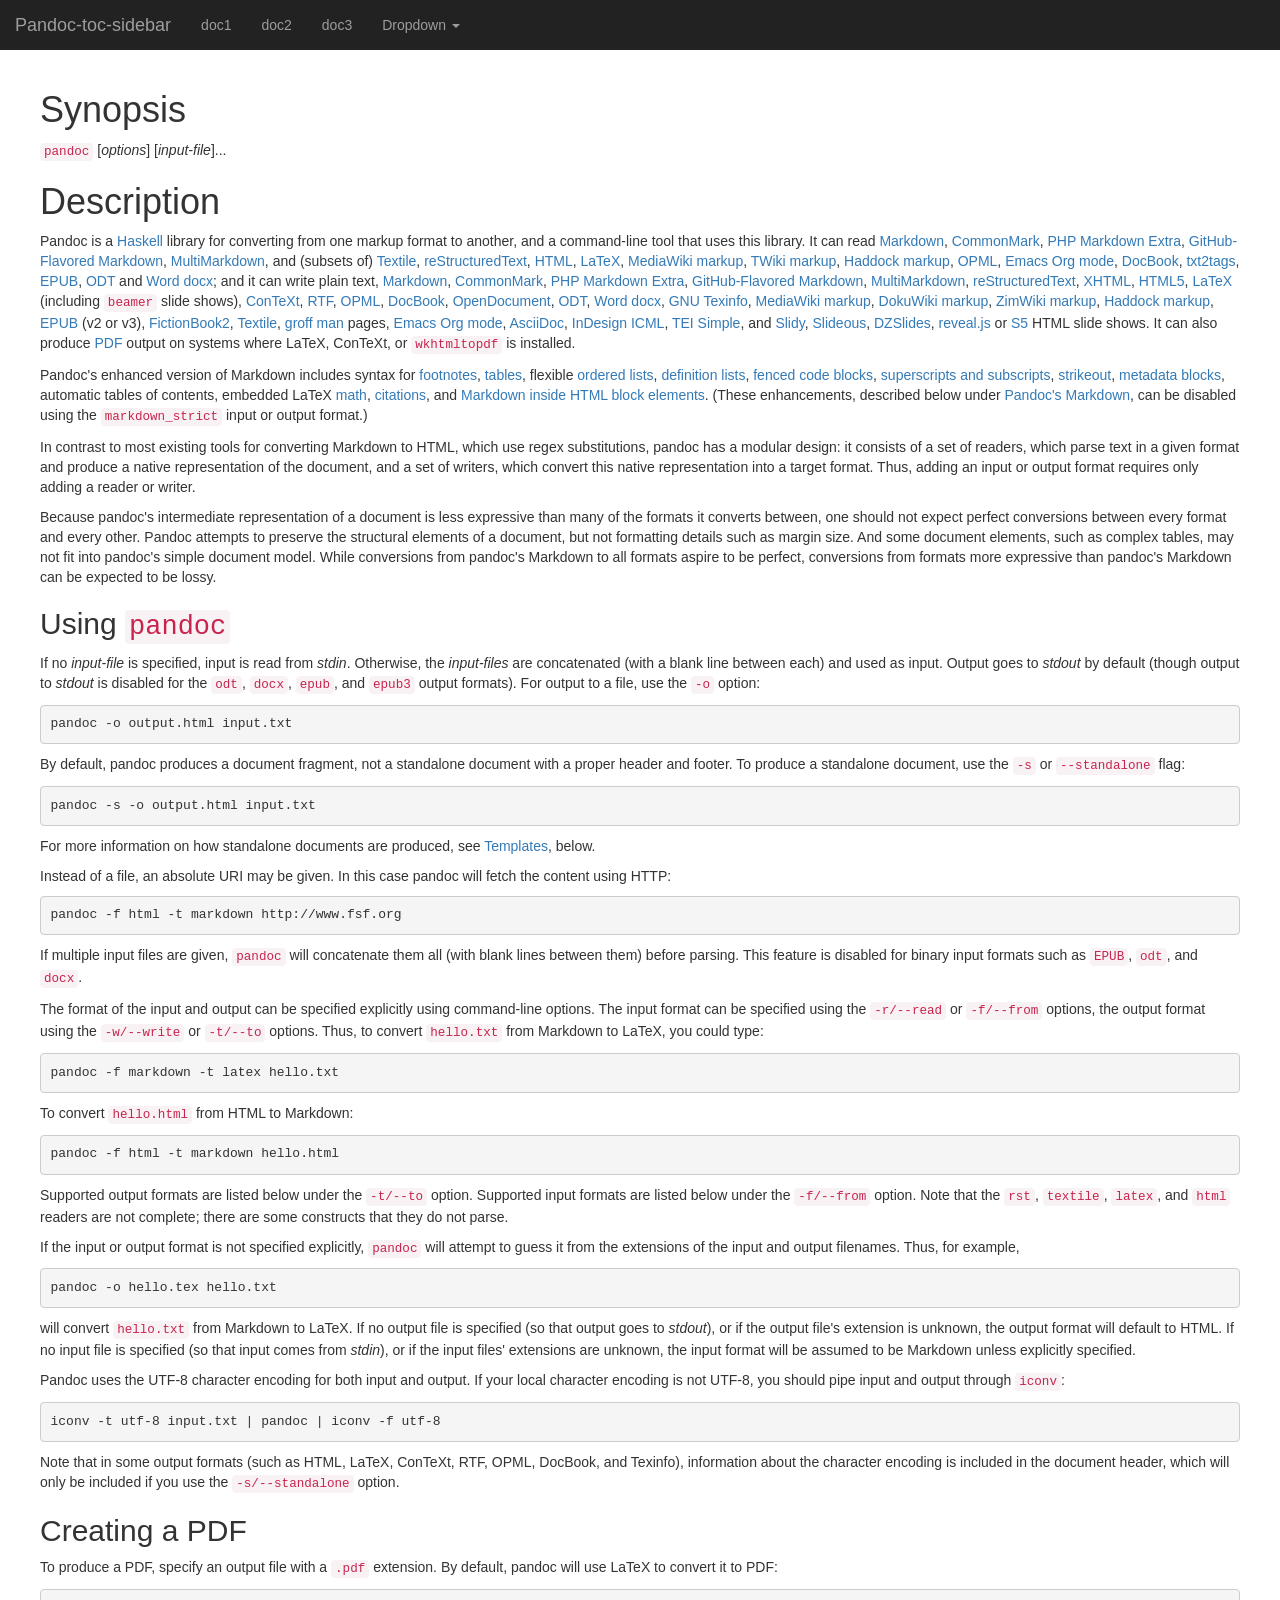
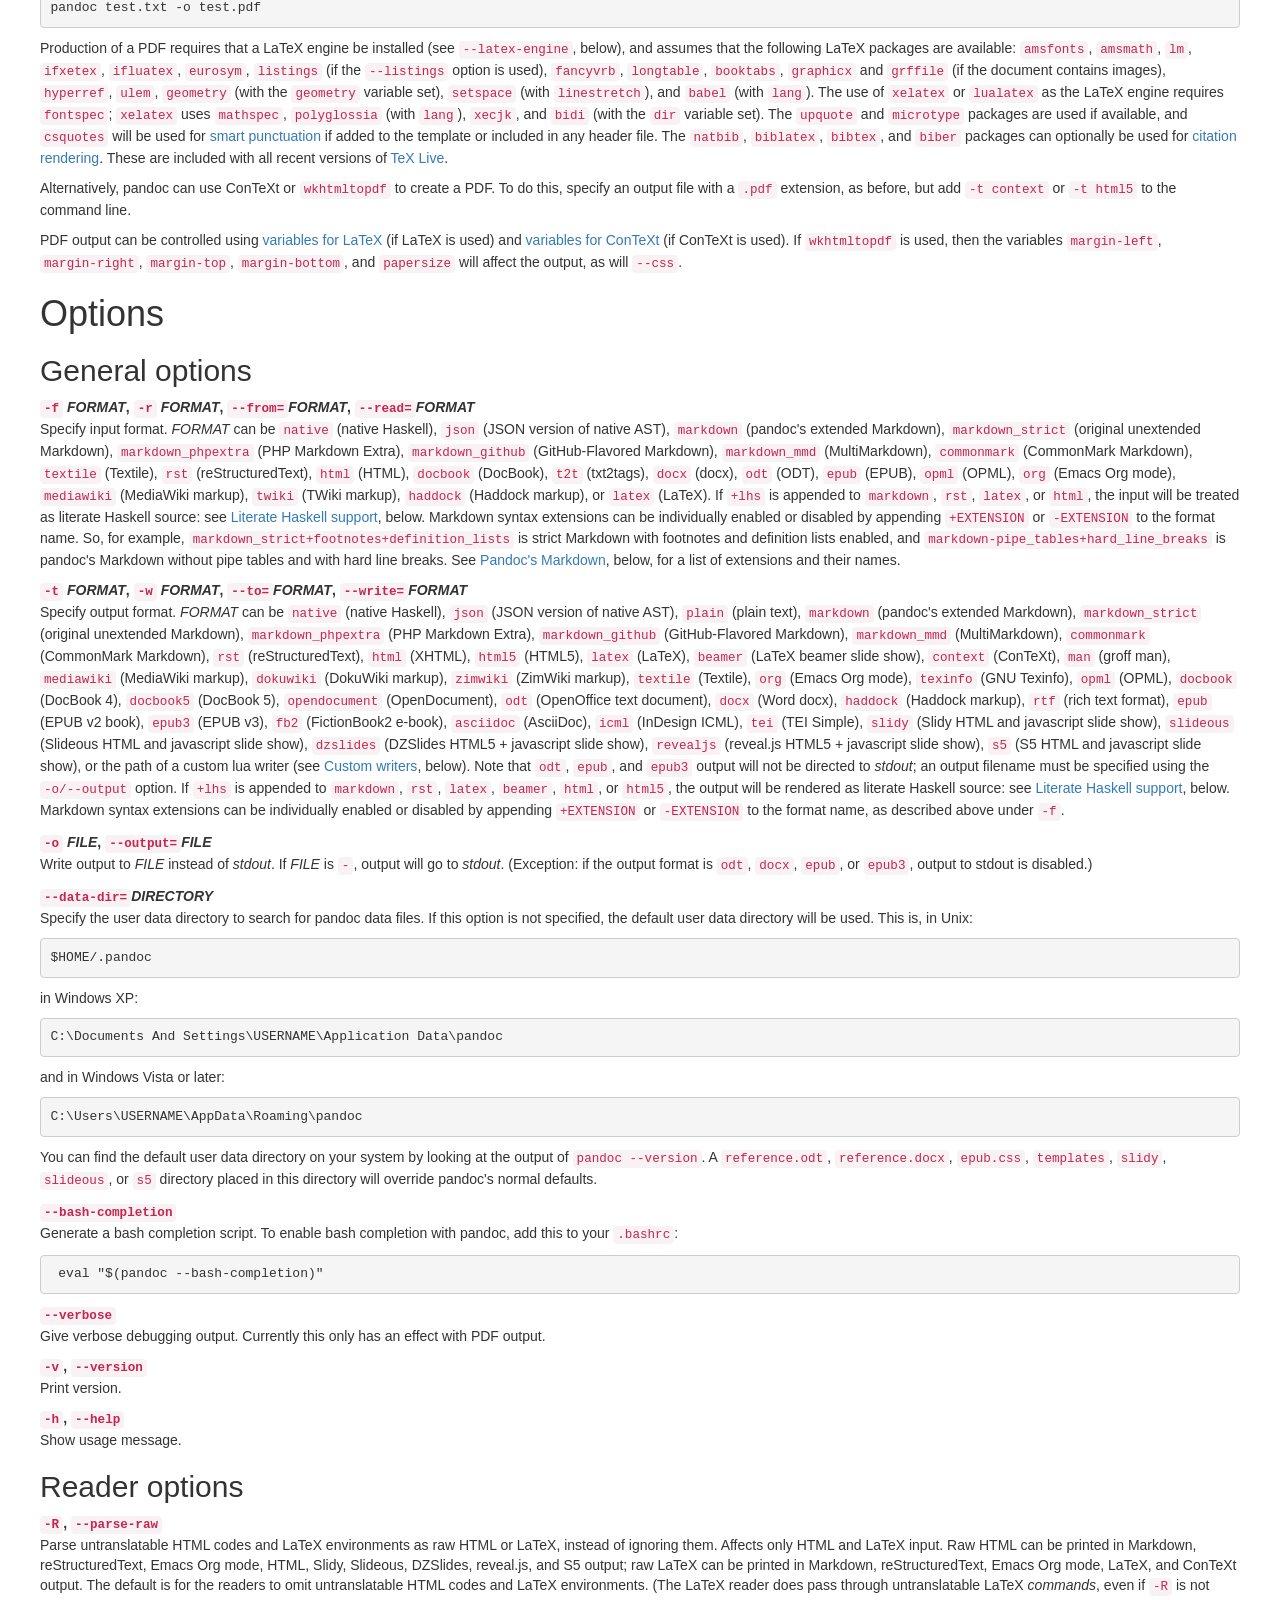
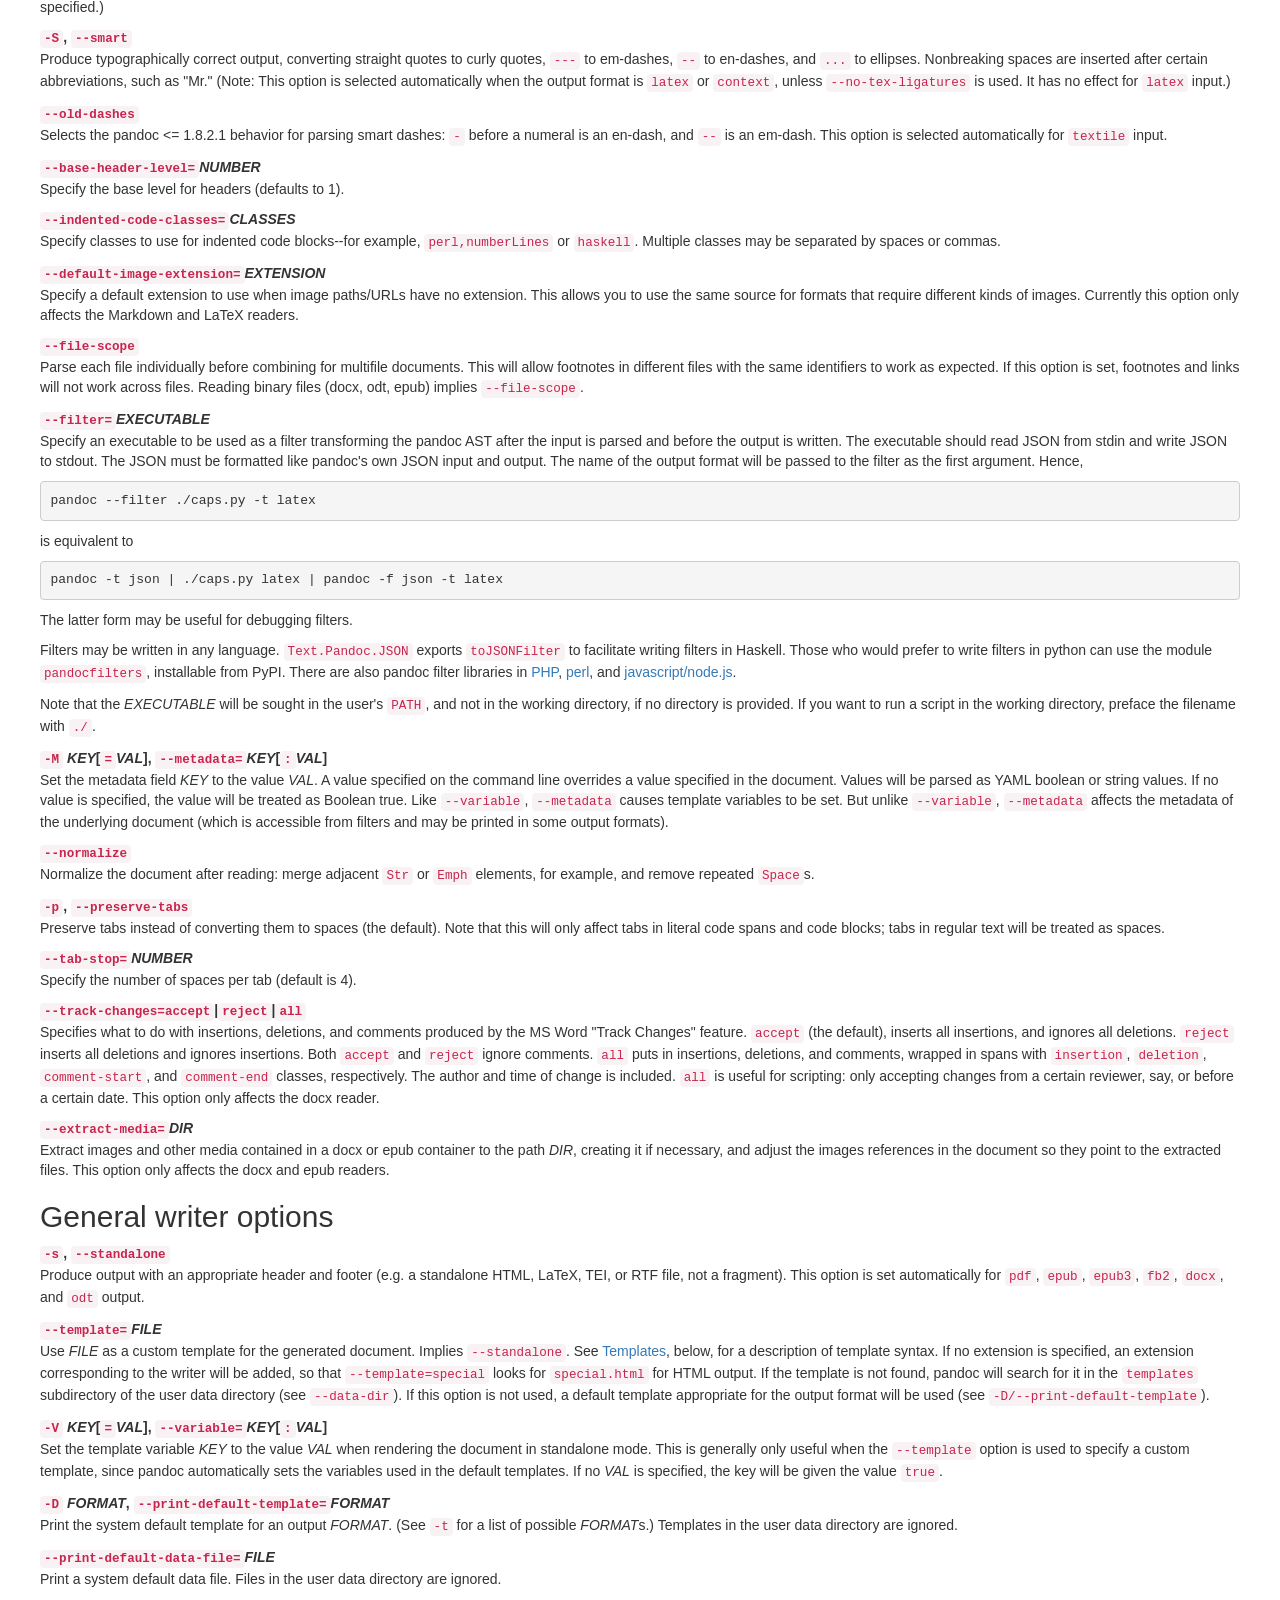
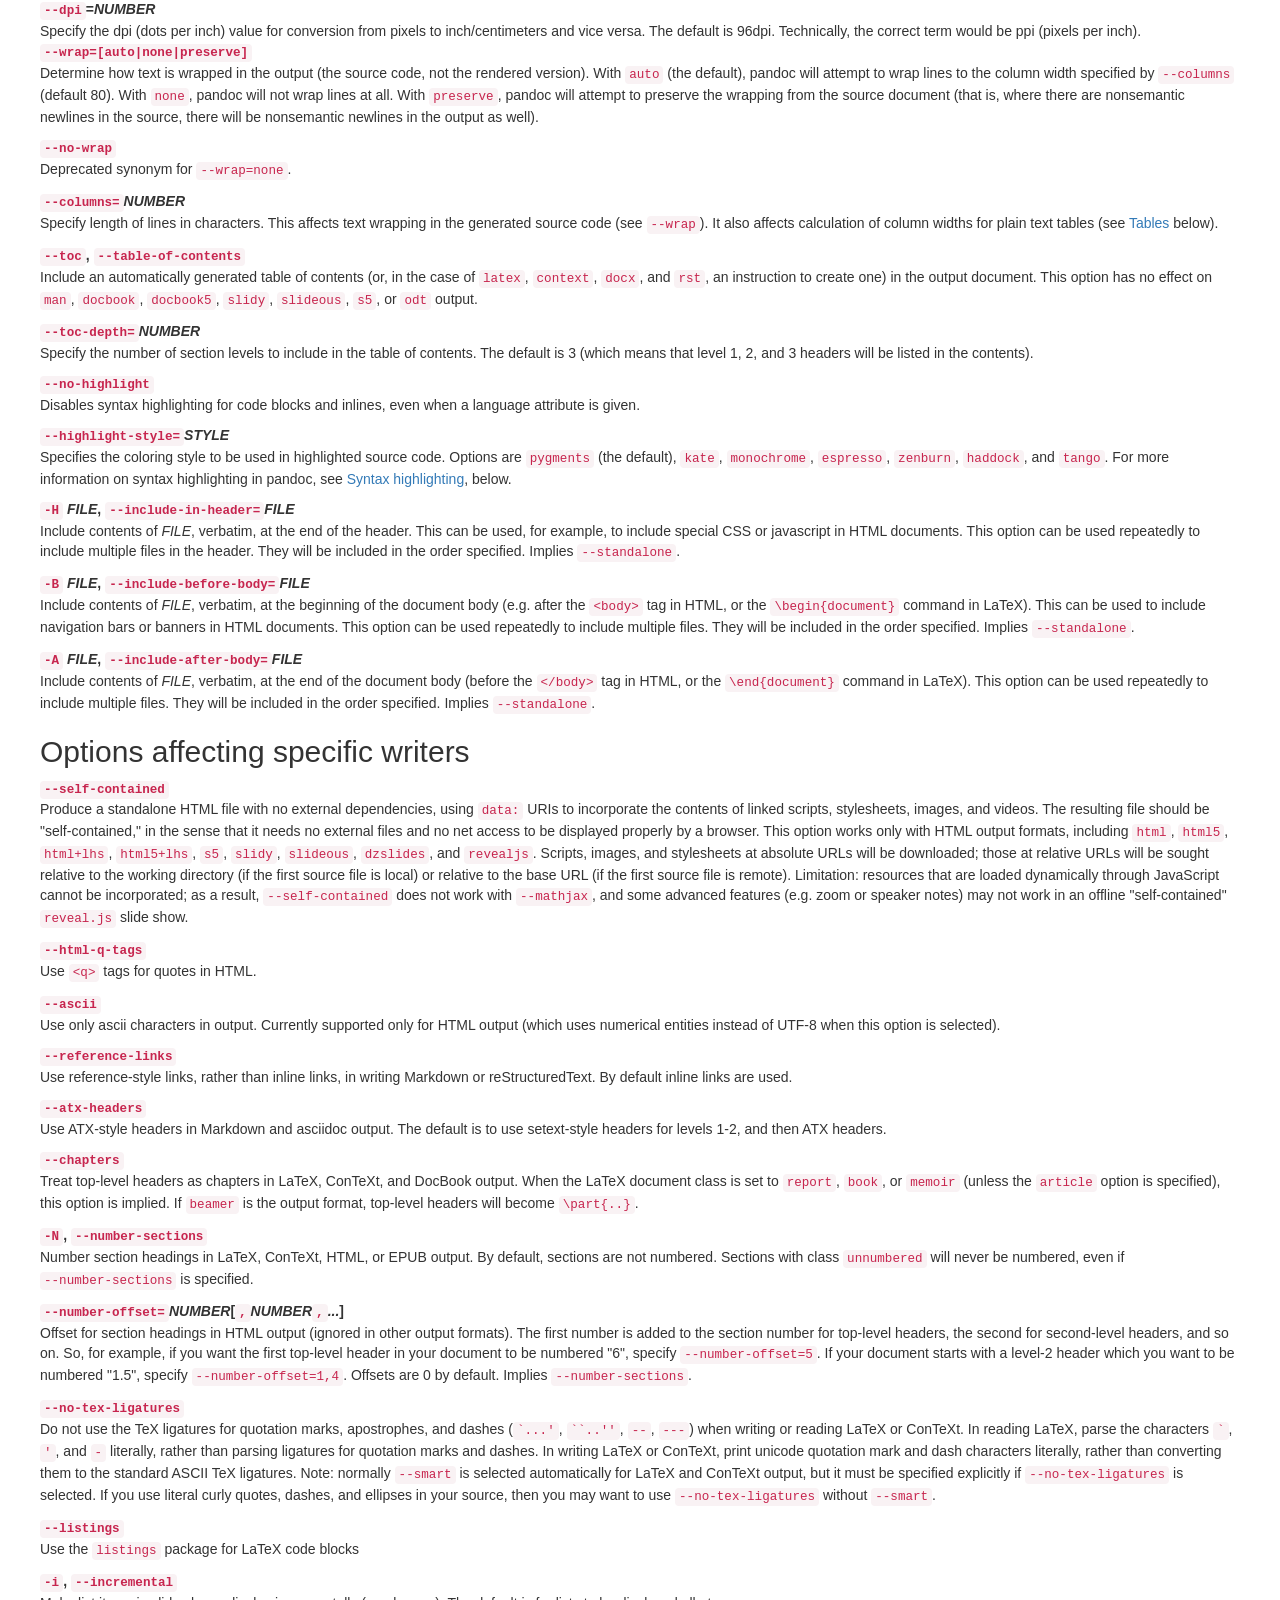
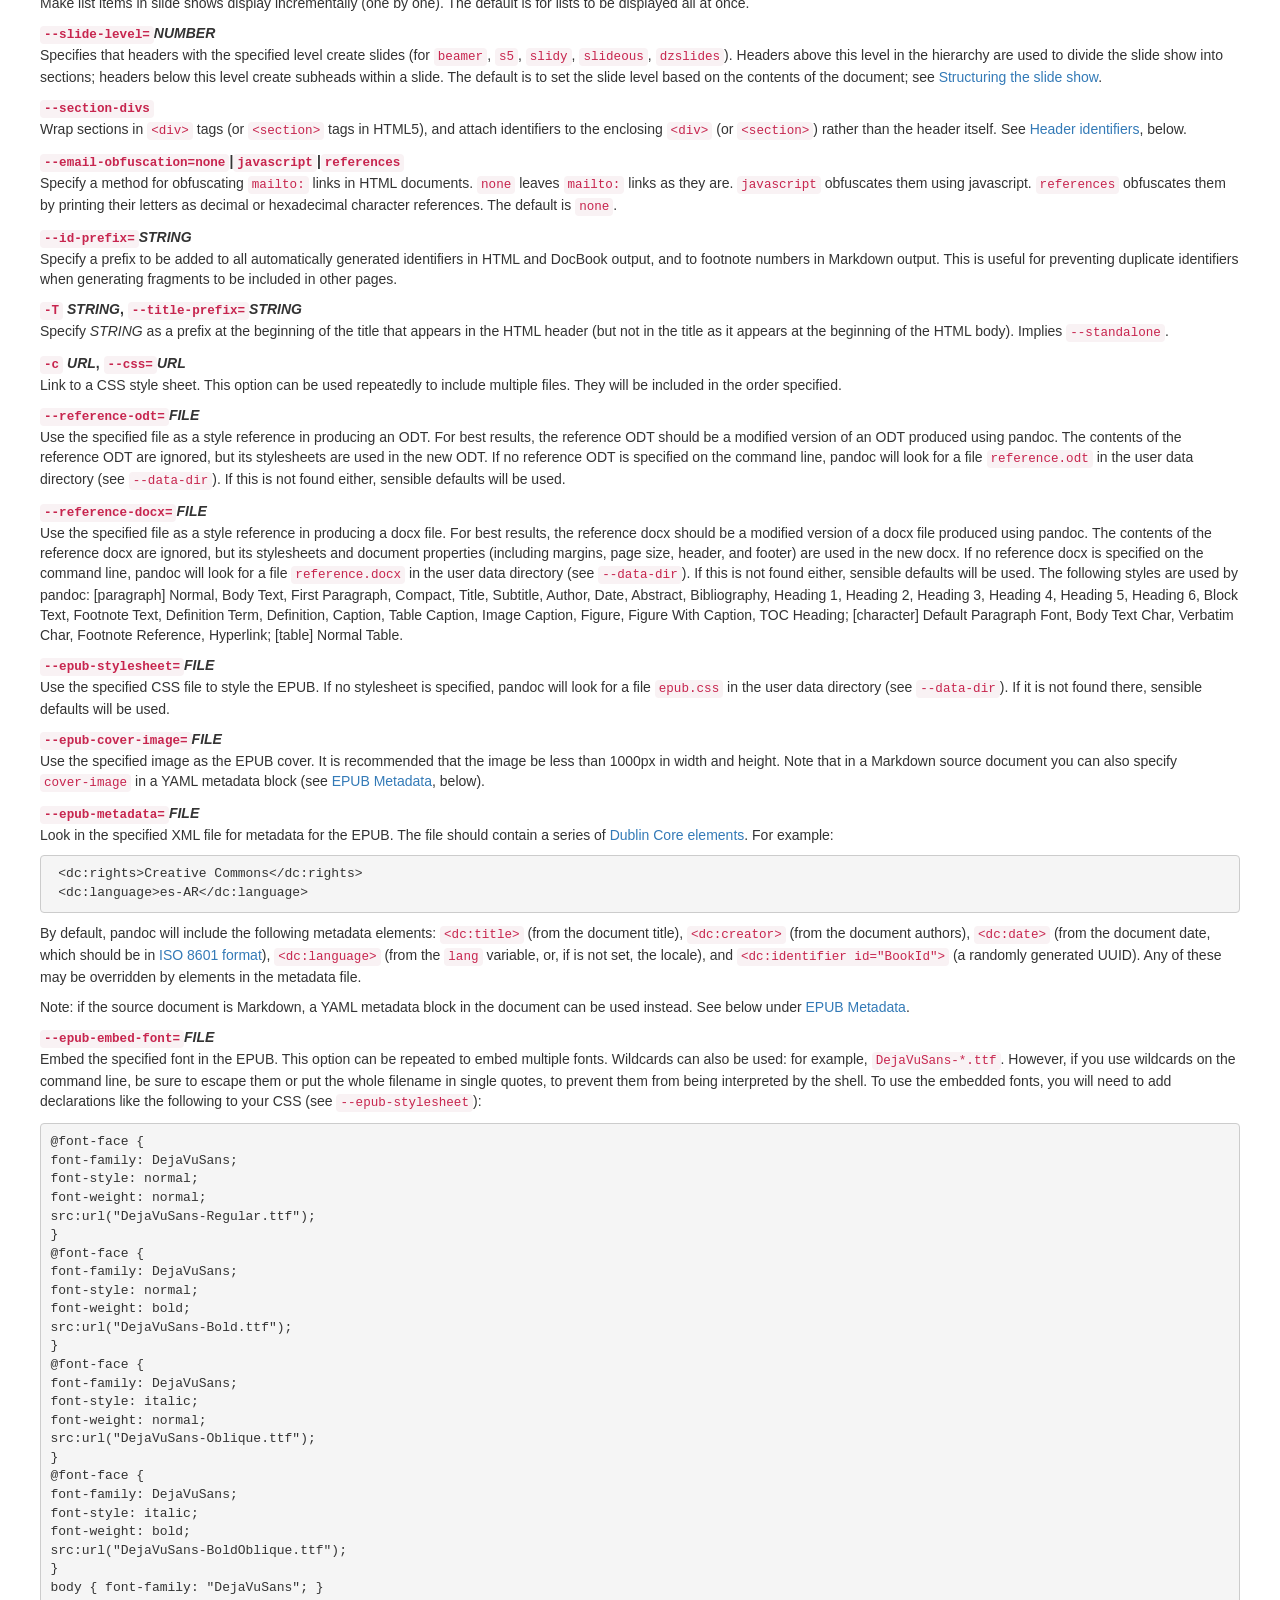
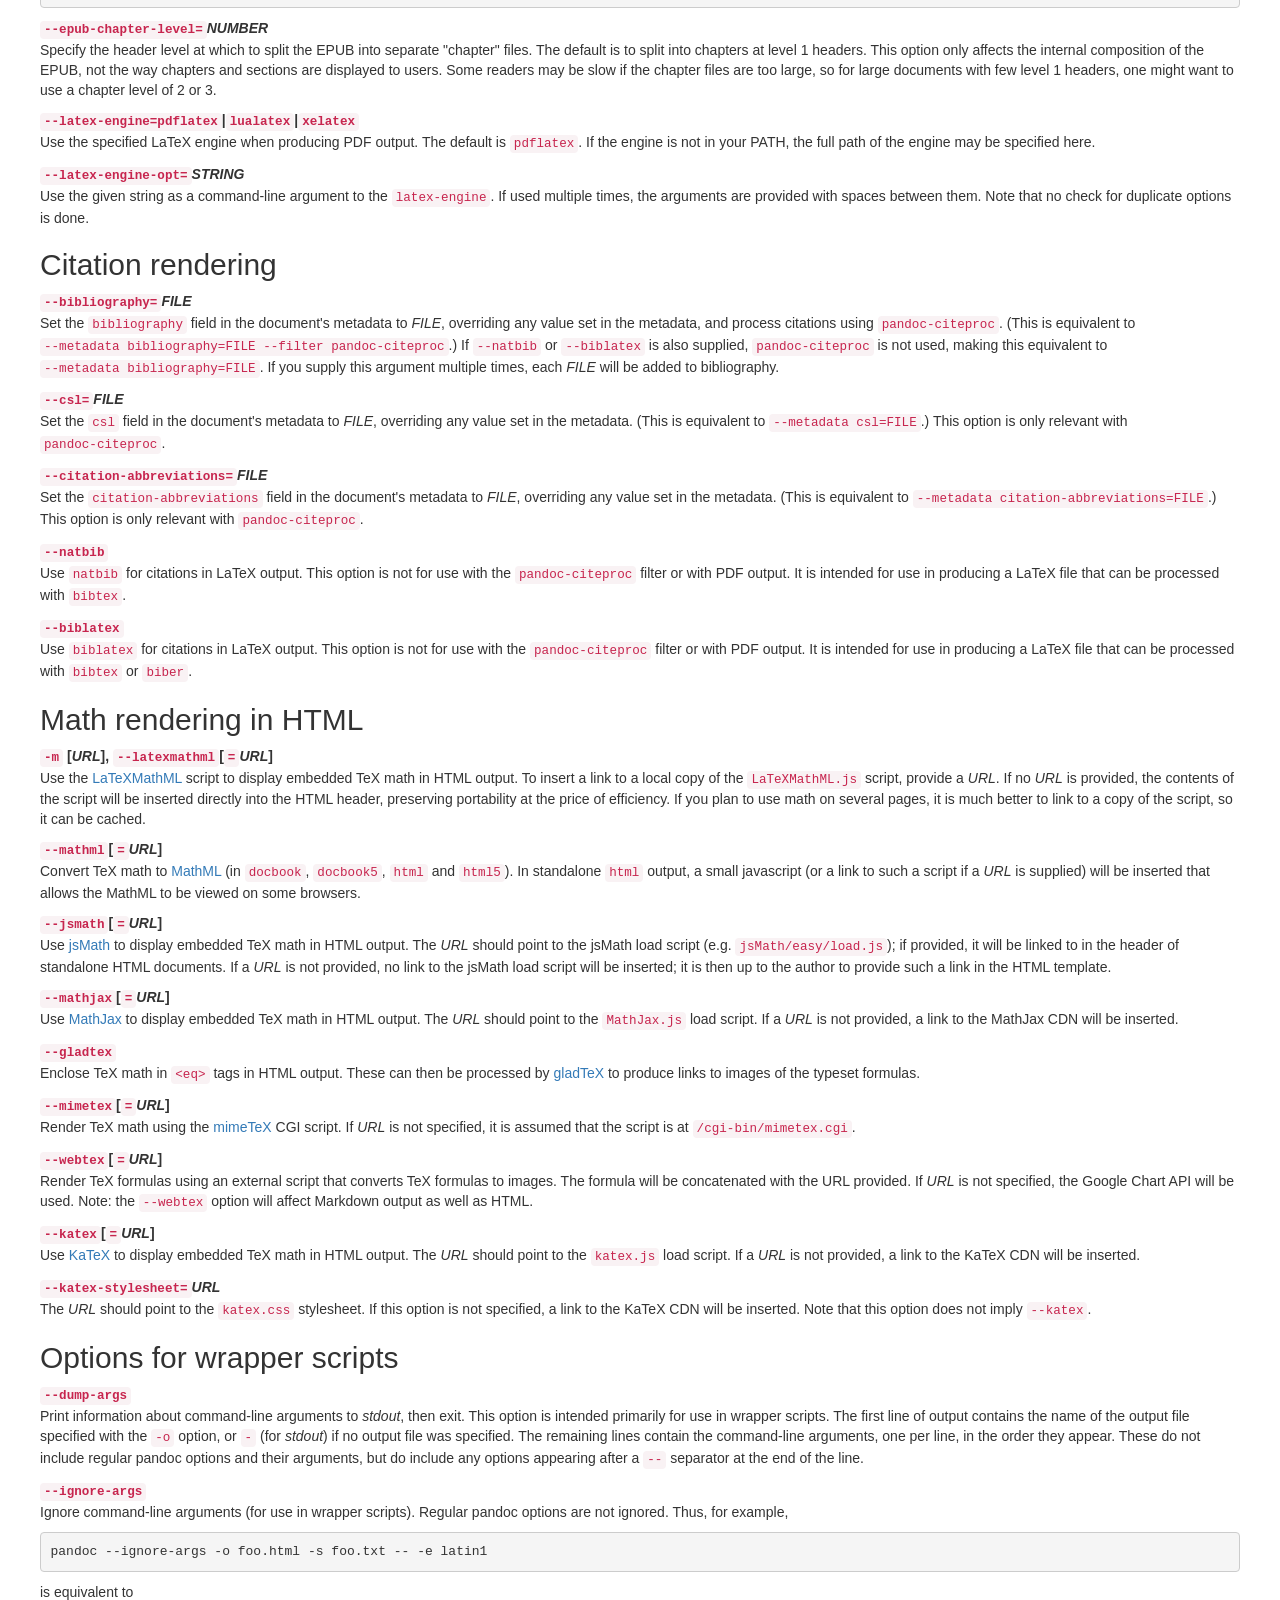
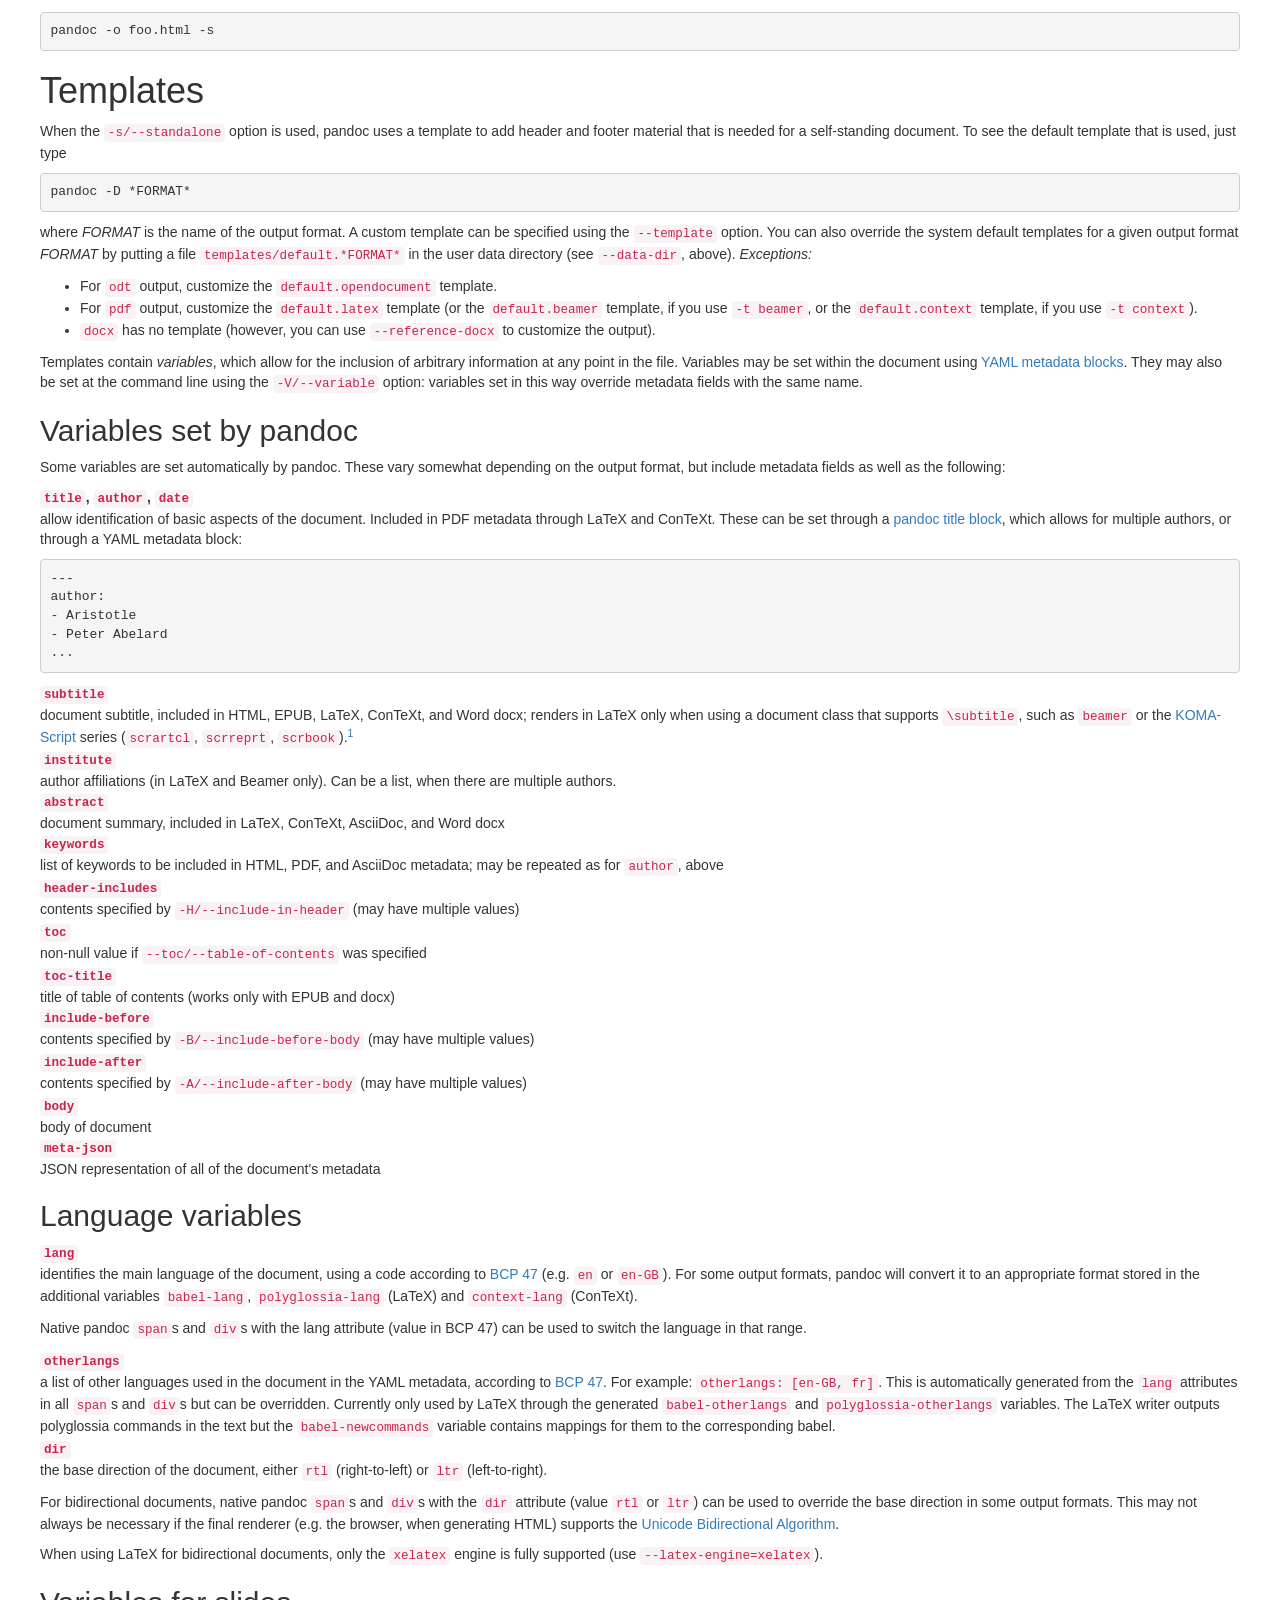
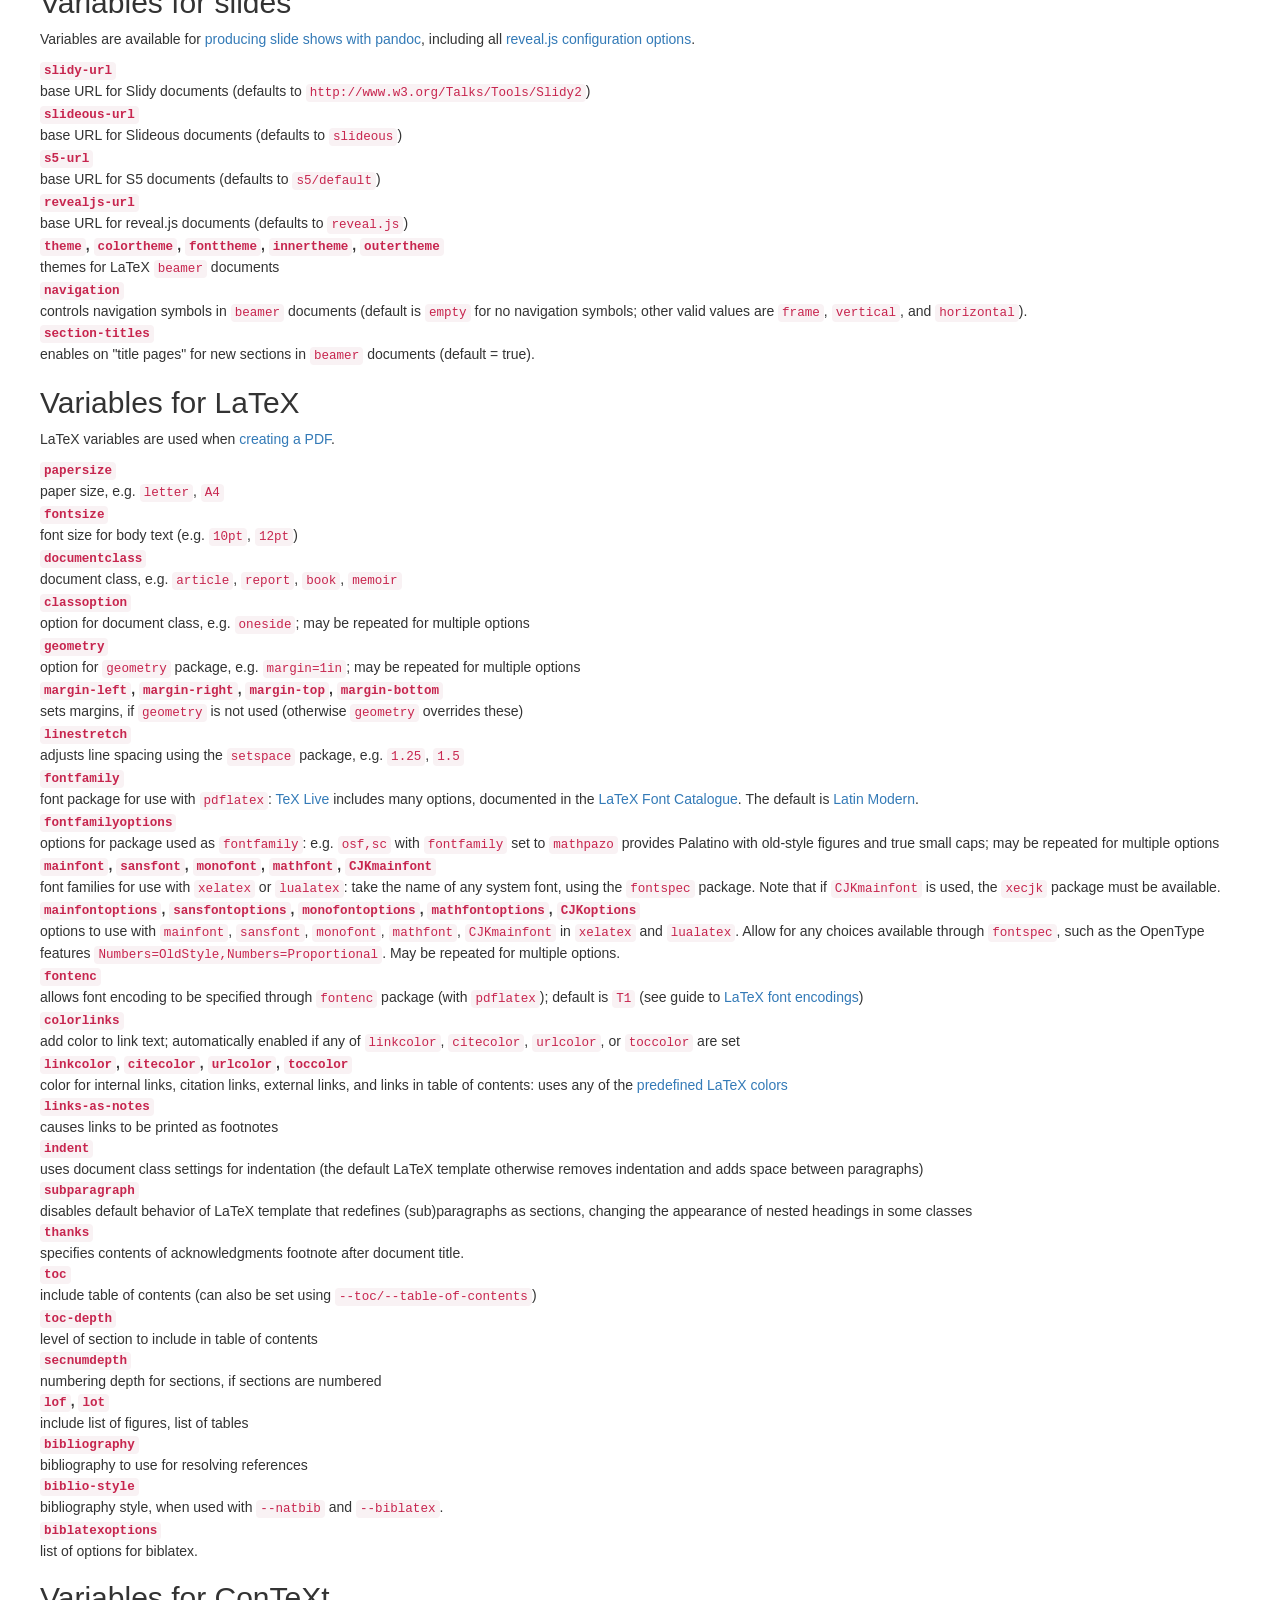
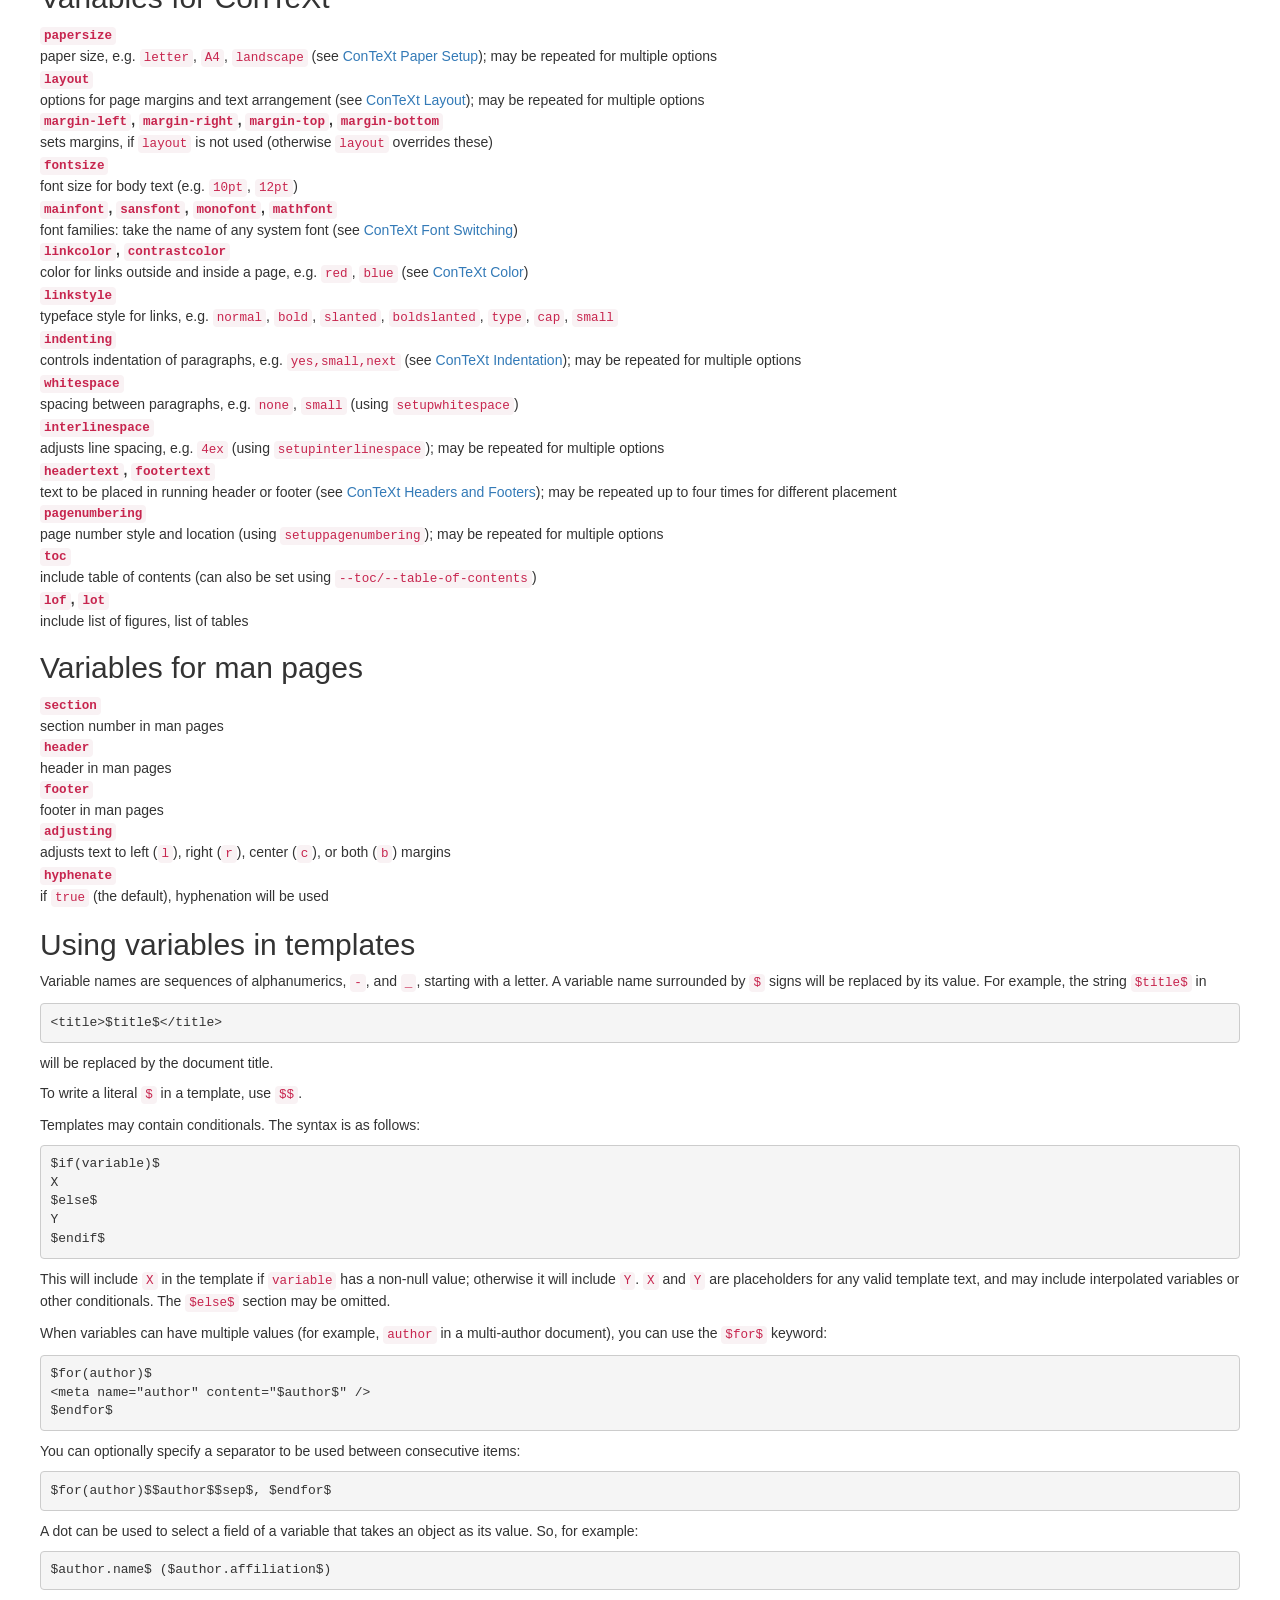
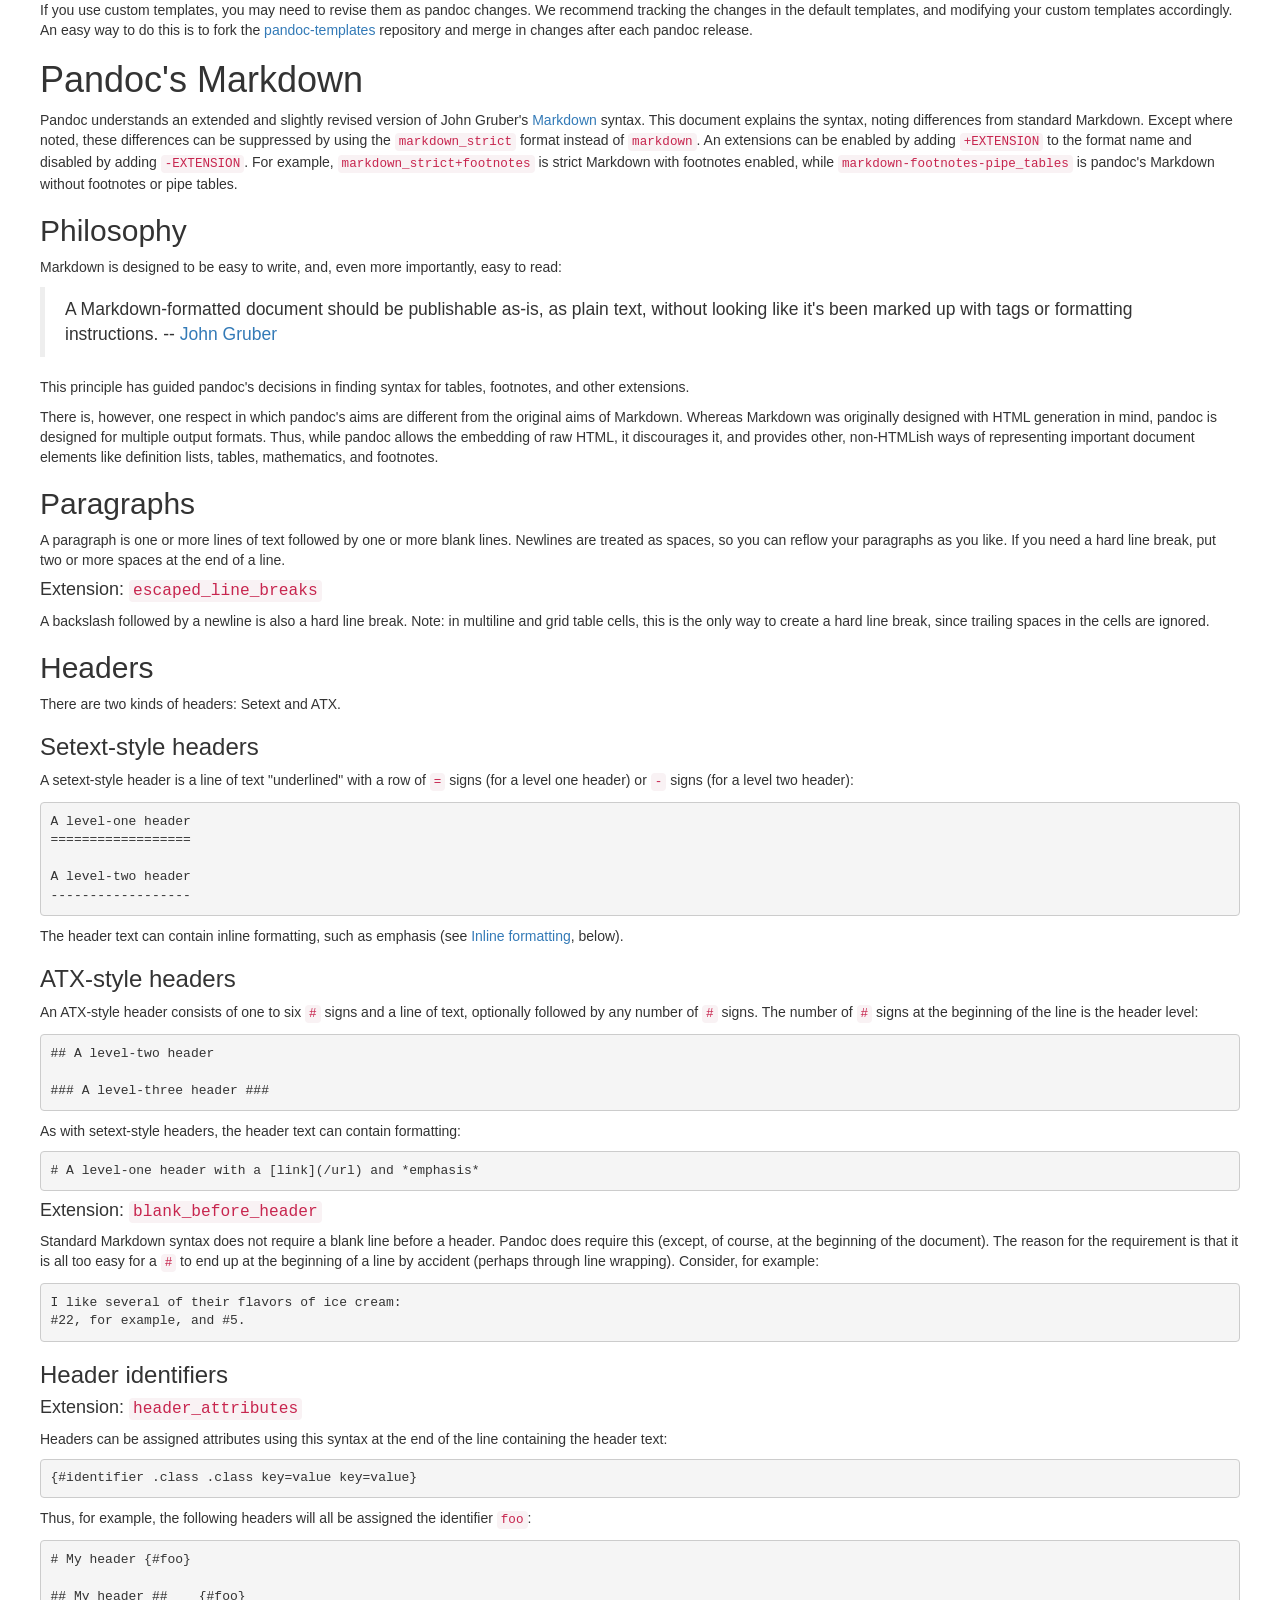
<file: outWithoutTOC.html>
<!DOCTYPE html>
<html>
  <head>
    <meta charset="utf-8">
    <meta http-equiv="X-UA-Compatible" content="IE=edge">
    <meta name="viewport" content="width=device-width, initial-scale=1">
    <!-- The above 3 meta tags *must* come first in the head; any other head content must come *after* these tags -->
    <meta name="generator" content="pandoc">
    <meta name="description" content="">
    <meta name="author" content="John MacFarlane">
    <meta name="dcterms.date" content="2016-07-17">

    <title>Pandoc User's Guide</title>

    <!-- Bootstrap core CSS -->
    <link href="css/bootstrap.min.css" rel="stylesheet">

    <!-- IE10 viewport hack for Surface/desktop Windows 8 bug -->
    <link href="css/ie10-viewport-bug-workaround.css" rel="stylesheet">

    <!-- Custom styles for this template -->
    <link href="css/dashboard.css" rel="stylesheet">

    <!-- HTML5 shim and Respond.js for IE8 support of HTML5 elements and media queries -->
    <!--[if lt IE 9]>
      <script src="https://oss.maxcdn.com/html5shiv/3.7.2/html5shiv.min.js"></script>
      <script src="https://oss.maxcdn.com/respond/1.4.2/respond.min.js"></script>
    <![endif]-->
    <style type="text/css">code{white-space: pre;}</style>
  </head>

  <body>
    <nav class="navbar navbar-inverse navbar-fixed-top">
      <div class="container-fluid">
        <div class="navbar-header">
          <button type="button" class="navbar-toggle collapsed" data-toggle="collapse" data-target="#navbar" aria-expanded="false" aria-controls="navbar">
            <span class="sr-only">Toggle navigation</span>
            <span class="icon-bar"></span>
            <span class="icon-bar"></span>
            <span class="icon-bar"></span>
          </button>
          <a class="navbar-brand" href="#">Pandoc-toc-sidebar</a>
        </div>
        <div id="navbar" class="navbar-collapse collapse">
          <ul class="nav navbar-nav">
            <li><a href="#">doc1</a></li>
            <li><a href="#">doc2</a></li>
            <li><a href="#">doc3</a></li>
            <li class="dropdown">
              <a href="#" class="dropdown-toggle" data-toggle="dropdown" role="button" aria-haspopup="true" aria-expanded="false">Dropdown <span class="caret"></span></a>
              <ul class="dropdown-menu">
                <li><a href="#">Action</a></li>
                <li><a href="#">Another action</a></li>
                <li><a href="#">Something else here</a></li>
                <li role="separator" class="divider"></li>
                <li class="dropdown-header">Nav header</li>
                <li><a href="#">Separated link</a></li>
                <li><a href="#">One more separated link</a></li>
              </ul>
            </li>
          </ul>
        </div>
      </div>
    </nav>

    <div class="container-fluid">
      <div class="row">
        <div class="col-sm-12 main">
        
<h1 id="synopsis">Synopsis</h1>
<p><code>pandoc</code> [<em>options</em>] [<em>input-file</em>]...</p>
<h1 id="description">Description</h1>
<p>Pandoc is a <a href="https://www.haskell.org">Haskell</a> library for converting from one markup format to another, and a command-line tool that uses this library. It can read <a href="http://daringfireball.net/projects/markdown/">Markdown</a>, <a href="http://commonmark.org">CommonMark</a>, <a href="https://michelf.ca/projects/php-markdown/extra/">PHP Markdown Extra</a>, <a href="https://help.github.com/articles/github-flavored-markdown/">GitHub-Flavored Markdown</a>, <a href="http://fletcherpenney.net/multimarkdown/">MultiMarkdown</a>, and (subsets of) <a href="http://redcloth.org/textile">Textile</a>, <a href="http://docutils.sourceforge.net/docs/ref/rst/introduction.html">reStructuredText</a>, <a href="http://www.w3.org/html/">HTML</a>, <a href="http://latex-project.org">LaTeX</a>, <a href="https://www.mediawiki.org/wiki/Help:Formatting">MediaWiki markup</a>, <a href="http://twiki.org/cgi-bin/view/TWiki/TextFormattingRules">TWiki markup</a>, <a href="https://www.haskell.org/haddock/doc/html/ch03s08.html">Haddock markup</a>, <a href="http://dev.opml.org/spec2.html">OPML</a>, <a href="http://orgmode.org">Emacs Org mode</a>, <a href="http://docbook.org">DocBook</a>, <a href="http://txt2tags.org">txt2tags</a>, <a href="http://idpf.org/epub">EPUB</a>, <a href="http://en.wikipedia.org/wiki/OpenDocument">ODT</a> and <a href="http://www.microsoft.com/interop/openup/openxml/default.aspx">Word docx</a>; and it can write plain text, <a href="http://daringfireball.net/projects/markdown/">Markdown</a>, <a href="http://commonmark.org">CommonMark</a>, <a href="https://michelf.ca/projects/php-markdown/extra/">PHP Markdown Extra</a>, <a href="https://help.github.com/articles/github-flavored-markdown/">GitHub-Flavored Markdown</a>, <a href="http://fletcherpenney.net/multimarkdown/">MultiMarkdown</a>, <a href="http://docutils.sourceforge.net/docs/ref/rst/introduction.html">reStructuredText</a>, <a href="http://www.w3.org/TR/xhtml1/">XHTML</a>, <a href="http://www.w3.org/TR/html5/">HTML5</a>, <a href="http://latex-project.org">LaTeX</a> (including <a href="https://ctan.org/pkg/beamer"><code>beamer</code></a> slide shows), <a href="http://contextgarden.net/">ConTeXt</a>, <a href="http://en.wikipedia.org/wiki/Rich_Text_Format">RTF</a>, <a href="http://dev.opml.org/spec2.html">OPML</a>, <a href="http://docbook.org">DocBook</a>, <a href="http://opendocument.xml.org">OpenDocument</a>, <a href="http://en.wikipedia.org/wiki/OpenDocument">ODT</a>, <a href="http://www.microsoft.com/interop/openup/openxml/default.aspx">Word docx</a>, <a href="http://www.gnu.org/software/texinfo/">GNU Texinfo</a>, <a href="https://www.mediawiki.org/wiki/Help:Formatting">MediaWiki markup</a>, <a href="https://www.dokuwiki.org/dokuwiki">DokuWiki markup</a>, <a href="http://zim-wiki.org/manual/Help/Wiki_Syntax.html">ZimWiki markup</a>, <a href="https://www.haskell.org/haddock/doc/html/ch03s08.html">Haddock markup</a>, <a href="http://idpf.org/epub">EPUB</a> (v2 or v3), <a href="http://www.fictionbook.org/index.php/Eng:XML_Schema_Fictionbook_2.1">FictionBook2</a>, <a href="http://redcloth.org/textile">Textile</a>, <a href="http://developer.apple.com/DOCUMENTATION/Darwin/Reference/ManPages/man7/groff_man.7.html">groff man</a> pages, <a href="http://orgmode.org">Emacs Org mode</a>, <a href="http://www.methods.co.nz/asciidoc/">AsciiDoc</a>, <a href="https://www.adobe.com/content/dam/Adobe/en/devnet/indesign/cs55-docs/IDML/idml-specification.pdf">InDesign ICML</a>, <a href="https://github.com/TEIC/TEI-Simple">TEI Simple</a>, and <a href="http://www.w3.org/Talks/Tools/Slidy/">Slidy</a>, <a href="http://goessner.net/articles/slideous/">Slideous</a>, <a href="http://paulrouget.com/dzslides/">DZSlides</a>, <a href="http://lab.hakim.se/reveal-js/">reveal.js</a> or <a href="http://meyerweb.com/eric/tools/s5/">S5</a> HTML slide shows. It can also produce <a href="https://www.adobe.com/pdf/">PDF</a> output on systems where LaTeX, ConTeXt, or <code>wkhtmltopdf</code> is installed.</p>
<p>Pandoc's enhanced version of Markdown includes syntax for <a href="#footnotes">footnotes</a>, <a href="#tables">tables</a>, flexible <a href="#ordered-lists">ordered lists</a>, <a href="#definition-lists">definition lists</a>, <a href="#fenced-code-blocks">fenced code blocks</a>, <a href="#superscripts-and-subscripts">superscripts and subscripts</a>, <a href="#strikeout">strikeout</a>, <a href="#metadata-blocks">metadata blocks</a>, automatic tables of contents, embedded LaTeX <a href="#math">math</a>, <a href="#citations">citations</a>, and <a href="#extension-markdown_in_html_blocks">Markdown inside HTML block elements</a>. (These enhancements, described below under <a href="#pandocs-markdown">Pandoc's Markdown</a>, can be disabled using the <code>markdown_strict</code> input or output format.)</p>
<p>In contrast to most existing tools for converting Markdown to HTML, which use regex substitutions, pandoc has a modular design: it consists of a set of readers, which parse text in a given format and produce a native representation of the document, and a set of writers, which convert this native representation into a target format. Thus, adding an input or output format requires only adding a reader or writer.</p>
<p>Because pandoc's intermediate representation of a document is less expressive than many of the formats it converts between, one should not expect perfect conversions between every format and every other. Pandoc attempts to preserve the structural elements of a document, but not formatting details such as margin size. And some document elements, such as complex tables, may not fit into pandoc's simple document model. While conversions from pandoc's Markdown to all formats aspire to be perfect, conversions from formats more expressive than pandoc's Markdown can be expected to be lossy.</p>
<h2 id="using-pandoc">Using <code>pandoc</code></h2>
<p>If no <em>input-file</em> is specified, input is read from <em>stdin</em>. Otherwise, the <em>input-files</em> are concatenated (with a blank line between each) and used as input. Output goes to <em>stdout</em> by default (though output to <em>stdout</em> is disabled for the <code>odt</code>, <code>docx</code>, <code>epub</code>, and <code>epub3</code> output formats). For output to a file, use the <code>-o</code> option:</p>
<pre><code>pandoc -o output.html input.txt</code></pre>
<p>By default, pandoc produces a document fragment, not a standalone document with a proper header and footer. To produce a standalone document, use the <code>-s</code> or <code>--standalone</code> flag:</p>
<pre><code>pandoc -s -o output.html input.txt</code></pre>
<p>For more information on how standalone documents are produced, see <a href="#templates">Templates</a>, below.</p>
<p>Instead of a file, an absolute URI may be given. In this case pandoc will fetch the content using HTTP:</p>
<pre><code>pandoc -f html -t markdown http://www.fsf.org</code></pre>
<p>If multiple input files are given, <code>pandoc</code> will concatenate them all (with blank lines between them) before parsing. This feature is disabled for binary input formats such as <code>EPUB</code>, <code>odt</code>, and <code>docx</code>.</p>
<p>The format of the input and output can be specified explicitly using command-line options. The input format can be specified using the <code>-r/--read</code> or <code>-f/--from</code> options, the output format using the <code>-w/--write</code> or <code>-t/--to</code> options. Thus, to convert <code>hello.txt</code> from Markdown to LaTeX, you could type:</p>
<pre><code>pandoc -f markdown -t latex hello.txt</code></pre>
<p>To convert <code>hello.html</code> from HTML to Markdown:</p>
<pre><code>pandoc -f html -t markdown hello.html</code></pre>
<p>Supported output formats are listed below under the <code>-t/--to</code> option. Supported input formats are listed below under the <code>-f/--from</code> option. Note that the <code>rst</code>, <code>textile</code>, <code>latex</code>, and <code>html</code> readers are not complete; there are some constructs that they do not parse.</p>
<p>If the input or output format is not specified explicitly, <code>pandoc</code> will attempt to guess it from the extensions of the input and output filenames. Thus, for example,</p>
<pre><code>pandoc -o hello.tex hello.txt</code></pre>
<p>will convert <code>hello.txt</code> from Markdown to LaTeX. If no output file is specified (so that output goes to <em>stdout</em>), or if the output file's extension is unknown, the output format will default to HTML. If no input file is specified (so that input comes from <em>stdin</em>), or if the input files' extensions are unknown, the input format will be assumed to be Markdown unless explicitly specified.</p>
<p>Pandoc uses the UTF-8 character encoding for both input and output. If your local character encoding is not UTF-8, you should pipe input and output through <a href="http://www.gnu.org/software/libiconv/"><code>iconv</code></a>:</p>
<pre><code>iconv -t utf-8 input.txt | pandoc | iconv -f utf-8</code></pre>
<p>Note that in some output formats (such as HTML, LaTeX, ConTeXt, RTF, OPML, DocBook, and Texinfo), information about the character encoding is included in the document header, which will only be included if you use the <code>-s/--standalone</code> option.</p>
<h2 id="creating-a-pdf">Creating a PDF</h2>
<p>To produce a PDF, specify an output file with a <code>.pdf</code> extension. By default, pandoc will use LaTeX to convert it to PDF:</p>
<pre><code>pandoc test.txt -o test.pdf</code></pre>
<p>Production of a PDF requires that a LaTeX engine be installed (see <code>--latex-engine</code>, below), and assumes that the following LaTeX packages are available: <a href="https://ctan.org/pkg/amsfonts"><code>amsfonts</code></a>, <a href="https://ctan.org/pkg/amsmath"><code>amsmath</code></a>, <a href="https://ctan.org/pkg/lm"><code>lm</code></a>, <a href="https://ctan.org/pkg/ifxetex"><code>ifxetex</code></a>, <a href="https://ctan.org/pkg/ifluatex"><code>ifluatex</code></a>, <a href="https://ctan.org/pkg/eurosym"><code>eurosym</code></a>, <a href="https://ctan.org/pkg/listings"><code>listings</code></a> (if the <code>--listings</code> option is used), <a href="https://ctan.org/pkg/fancyvrb"><code>fancyvrb</code></a>, <a href="https://ctan.org/pkg/longtable"><code>longtable</code></a>, <a href="https://ctan.org/pkg/booktabs"><code>booktabs</code></a>, <a href="https://ctan.org/pkg/graphicx"><code>graphicx</code></a> and <a href="https://ctan.org/pkg/grffile"><code>grffile</code></a> (if the document contains images), <a href="https://ctan.org/pkg/hyperref"><code>hyperref</code></a>, <a href="https://ctan.org/pkg/ulem"><code>ulem</code></a>, <a href="https://ctan.org/pkg/geometry"><code>geometry</code></a> (with the <code>geometry</code> variable set), <a href="https://ctan.org/pkg/setspace"><code>setspace</code></a> (with <code>linestretch</code>), and <a href="https://ctan.org/pkg/babel"><code>babel</code></a> (with <code>lang</code>). The use of <code>xelatex</code> or <code>lualatex</code> as the LaTeX engine requires <a href="https://ctan.org/pkg/fontspec"><code>fontspec</code></a>; <code>xelatex</code> uses <a href="https://ctan.org/pkg/mathspec"><code>mathspec</code></a>, <a href="https://ctan.org/pkg/polyglossia"><code>polyglossia</code></a> (with <code>lang</code>), <a href="https://ctan.org/pkg/xecjk"><code>xecjk</code></a>, and <a href="https://ctan.org/pkg/bidi"><code>bidi</code></a> (with the <code>dir</code> variable set). The <a href="https://ctan.org/pkg/upquote"><code>upquote</code></a> and <a href="https://ctan.org/pkg/microtype"><code>microtype</code></a> packages are used if available, and <a href="https://ctan.org/pkg/csquotes"><code>csquotes</code></a> will be used for <a href="#smart-punctuation">smart punctuation</a> if added to the template or included in any header file. The <a href="https://ctan.org/pkg/natbib"><code>natbib</code></a>, <a href="https://ctan.org/pkg/biblatex"><code>biblatex</code></a>, <a href="https://ctan.org/pkg/bibtex"><code>bibtex</code></a>, and <a href="https://ctan.org/pkg/biber"><code>biber</code></a> packages can optionally be used for <a href="#citation-rendering">citation rendering</a>. These are included with all recent versions of <a href="http://www.tug.org/texlive/">TeX Live</a>.</p>
<p>Alternatively, pandoc can use ConTeXt or <code>wkhtmltopdf</code> to create a PDF. To do this, specify an output file with a <code>.pdf</code> extension, as before, but add <code>-t context</code> or <code>-t html5</code> to the command line.</p>
<p>PDF output can be controlled using <a href="#variables-for-latex">variables for LaTeX</a> (if LaTeX is used) and <a href="#variables-for-context">variables for ConTeXt</a> (if ConTeXt is used). If <code>wkhtmltopdf</code> is used, then the variables <code>margin-left</code>, <code>margin-right</code>, <code>margin-top</code>, <code>margin-bottom</code>, and <code>papersize</code> will affect the output, as will <code>--css</code>.</p>
<h1 id="options">Options</h1>
<h2 id="general-options">General options</h2>
<dl>
<dt><code>-f</code> <em>FORMAT</em>, <code>-r</code> <em>FORMAT</em>, <code>--from=</code><em>FORMAT</em>, <code>--read=</code><em>FORMAT</em></dt>
<dd><p>Specify input format. <em>FORMAT</em> can be <code>native</code> (native Haskell), <code>json</code> (JSON version of native AST), <code>markdown</code> (pandoc's extended Markdown), <code>markdown_strict</code> (original unextended Markdown), <code>markdown_phpextra</code> (PHP Markdown Extra), <code>markdown_github</code> (GitHub-Flavored Markdown), <code>markdown_mmd</code> (MultiMarkdown), <code>commonmark</code> (CommonMark Markdown), <code>textile</code> (Textile), <code>rst</code> (reStructuredText), <code>html</code> (HTML), <code>docbook</code> (DocBook), <code>t2t</code> (txt2tags), <code>docx</code> (docx), <code>odt</code> (ODT), <code>epub</code> (EPUB), <code>opml</code> (OPML), <code>org</code> (Emacs Org mode), <code>mediawiki</code> (MediaWiki markup), <code>twiki</code> (TWiki markup), <code>haddock</code> (Haddock markup), or <code>latex</code> (LaTeX). If <code>+lhs</code> is appended to <code>markdown</code>, <code>rst</code>, <code>latex</code>, or <code>html</code>, the input will be treated as literate Haskell source: see <a href="#literate-haskell-support">Literate Haskell support</a>, below. Markdown syntax extensions can be individually enabled or disabled by appending <code>+EXTENSION</code> or <code>-EXTENSION</code> to the format name. So, for example, <code>markdown_strict+footnotes+definition_lists</code> is strict Markdown with footnotes and definition lists enabled, and <code>markdown-pipe_tables+hard_line_breaks</code> is pandoc's Markdown without pipe tables and with hard line breaks. See <a href="#pandocs-markdown">Pandoc's Markdown</a>, below, for a list of extensions and their names.</p>
</dd>
<dt><code>-t</code> <em>FORMAT</em>, <code>-w</code> <em>FORMAT</em>, <code>--to=</code><em>FORMAT</em>, <code>--write=</code><em>FORMAT</em></dt>
<dd><p>Specify output format. <em>FORMAT</em> can be <code>native</code> (native Haskell), <code>json</code> (JSON version of native AST), <code>plain</code> (plain text), <code>markdown</code> (pandoc's extended Markdown), <code>markdown_strict</code> (original unextended Markdown), <code>markdown_phpextra</code> (PHP Markdown Extra), <code>markdown_github</code> (GitHub-Flavored Markdown), <code>markdown_mmd</code> (MultiMarkdown), <code>commonmark</code> (CommonMark Markdown), <code>rst</code> (reStructuredText), <code>html</code> (XHTML), <code>html5</code> (HTML5), <code>latex</code> (LaTeX), <code>beamer</code> (LaTeX beamer slide show), <code>context</code> (ConTeXt), <code>man</code> (groff man), <code>mediawiki</code> (MediaWiki markup), <code>dokuwiki</code> (DokuWiki markup), <code>zimwiki</code> (ZimWiki markup), <code>textile</code> (Textile), <code>org</code> (Emacs Org mode), <code>texinfo</code> (GNU Texinfo), <code>opml</code> (OPML), <code>docbook</code> (DocBook 4), <code>docbook5</code> (DocBook 5), <code>opendocument</code> (OpenDocument), <code>odt</code> (OpenOffice text document), <code>docx</code> (Word docx), <code>haddock</code> (Haddock markup), <code>rtf</code> (rich text format), <code>epub</code> (EPUB v2 book), <code>epub3</code> (EPUB v3), <code>fb2</code> (FictionBook2 e-book), <code>asciidoc</code> (AsciiDoc), <code>icml</code> (InDesign ICML), <code>tei</code> (TEI Simple), <code>slidy</code> (Slidy HTML and javascript slide show), <code>slideous</code> (Slideous HTML and javascript slide show), <code>dzslides</code> (DZSlides HTML5 + javascript slide show), <code>revealjs</code> (reveal.js HTML5 + javascript slide show), <code>s5</code> (S5 HTML and javascript slide show), or the path of a custom lua writer (see <a href="#custom-writers">Custom writers</a>, below). Note that <code>odt</code>, <code>epub</code>, and <code>epub3</code> output will not be directed to <em>stdout</em>; an output filename must be specified using the <code>-o/--output</code> option. If <code>+lhs</code> is appended to <code>markdown</code>, <code>rst</code>, <code>latex</code>, <code>beamer</code>, <code>html</code>, or <code>html5</code>, the output will be rendered as literate Haskell source: see <a href="#literate-haskell-support">Literate Haskell support</a>, below. Markdown syntax extensions can be individually enabled or disabled by appending <code>+EXTENSION</code> or <code>-EXTENSION</code> to the format name, as described above under <code>-f</code>.</p>
</dd>
<dt><code>-o</code> <em>FILE</em>, <code>--output=</code><em>FILE</em></dt>
<dd><p>Write output to <em>FILE</em> instead of <em>stdout</em>. If <em>FILE</em> is <code>-</code>, output will go to <em>stdout</em>. (Exception: if the output format is <code>odt</code>, <code>docx</code>, <code>epub</code>, or <code>epub3</code>, output to stdout is disabled.)</p>
</dd>
<dt><code>--data-dir=</code><em>DIRECTORY</em></dt>
<dd><p>Specify the user data directory to search for pandoc data files. If this option is not specified, the default user data directory will be used. This is, in Unix:</p>
<pre><code>$HOME/.pandoc</code></pre>
<p>in Windows XP:</p>
<pre><code>C:\Documents And Settings\USERNAME\Application Data\pandoc</code></pre>
<p>and in Windows Vista or later:</p>
<pre><code>C:\Users\USERNAME\AppData\Roaming\pandoc</code></pre>
<p>You can find the default user data directory on your system by looking at the output of <code>pandoc --version</code>. A <code>reference.odt</code>, <code>reference.docx</code>, <code>epub.css</code>, <code>templates</code>, <code>slidy</code>, <code>slideous</code>, or <code>s5</code> directory placed in this directory will override pandoc's normal defaults.</p>
</dd>
<dt><code>--bash-completion</code></dt>
<dd><p>Generate a bash completion script. To enable bash completion with pandoc, add this to your <code>.bashrc</code>:</p>
<pre><code> eval &quot;$(pandoc --bash-completion)&quot;</code></pre>
</dd>
<dt><code>--verbose</code></dt>
<dd><p>Give verbose debugging output. Currently this only has an effect with PDF output.</p>
</dd>
<dt><code>-v</code>, <code>--version</code></dt>
<dd><p>Print version.</p>
</dd>
<dt><code>-h</code>, <code>--help</code></dt>
<dd><p>Show usage message.</p>
</dd>
</dl>
<h2 id="reader-options">Reader options</h2>
<dl>
<dt><code>-R</code>, <code>--parse-raw</code></dt>
<dd><p>Parse untranslatable HTML codes and LaTeX environments as raw HTML or LaTeX, instead of ignoring them. Affects only HTML and LaTeX input. Raw HTML can be printed in Markdown, reStructuredText, Emacs Org mode, HTML, Slidy, Slideous, DZSlides, reveal.js, and S5 output; raw LaTeX can be printed in Markdown, reStructuredText, Emacs Org mode, LaTeX, and ConTeXt output. The default is for the readers to omit untranslatable HTML codes and LaTeX environments. (The LaTeX reader does pass through untranslatable LaTeX <em>commands</em>, even if <code>-R</code> is not specified.)</p>
</dd>
<dt><code>-S</code>, <code>--smart</code></dt>
<dd><p>Produce typographically correct output, converting straight quotes to curly quotes, <code>---</code> to em-dashes, <code>--</code> to en-dashes, and <code>...</code> to ellipses. Nonbreaking spaces are inserted after certain abbreviations, such as &quot;Mr.&quot; (Note: This option is selected automatically when the output format is <code>latex</code> or <code>context</code>, unless <code>--no-tex-ligatures</code> is used. It has no effect for <code>latex</code> input.)</p>
</dd>
<dt><code>--old-dashes</code></dt>
<dd><p>Selects the pandoc &lt;= 1.8.2.1 behavior for parsing smart dashes: <code>-</code> before a numeral is an en-dash, and <code>--</code> is an em-dash. This option is selected automatically for <code>textile</code> input.</p>
</dd>
<dt><code>--base-header-level=</code><em>NUMBER</em></dt>
<dd><p>Specify the base level for headers (defaults to 1).</p>
</dd>
<dt><code>--indented-code-classes=</code><em>CLASSES</em></dt>
<dd><p>Specify classes to use for indented code blocks--for example, <code>perl,numberLines</code> or <code>haskell</code>. Multiple classes may be separated by spaces or commas.</p>
</dd>
<dt><code>--default-image-extension=</code><em>EXTENSION</em></dt>
<dd><p>Specify a default extension to use when image paths/URLs have no extension. This allows you to use the same source for formats that require different kinds of images. Currently this option only affects the Markdown and LaTeX readers.</p>
</dd>
<dt><code>--file-scope</code></dt>
<dd><p>Parse each file individually before combining for multifile documents. This will allow footnotes in different files with the same identifiers to work as expected. If this option is set, footnotes and links will not work across files. Reading binary files (docx, odt, epub) implies <code>--file-scope</code>.</p>
</dd>
<dt><code>--filter=</code><em>EXECUTABLE</em></dt>
<dd><p>Specify an executable to be used as a filter transforming the pandoc AST after the input is parsed and before the output is written. The executable should read JSON from stdin and write JSON to stdout. The JSON must be formatted like pandoc's own JSON input and output. The name of the output format will be passed to the filter as the first argument. Hence,</p>
<pre><code>pandoc --filter ./caps.py -t latex</code></pre>
<p>is equivalent to</p>
<pre><code>pandoc -t json | ./caps.py latex | pandoc -f json -t latex</code></pre>
<p>The latter form may be useful for debugging filters.</p>
<p>Filters may be written in any language. <code>Text.Pandoc.JSON</code> exports <code>toJSONFilter</code> to facilitate writing filters in Haskell. Those who would prefer to write filters in python can use the module <a href="https://github.com/jgm/pandocfilters"><code>pandocfilters</code></a>, installable from PyPI. There are also pandoc filter libraries in <a href="https://github.com/vinai/pandocfilters-php">PHP</a>, <a href="https://metacpan.org/pod/Pandoc::Filter">perl</a>, and <a href="https://github.com/mvhenderson/pandoc-filter-node">javascript/node.js</a>.</p>
<p>Note that the <em>EXECUTABLE</em> will be sought in the user's <code>PATH</code>, and not in the working directory, if no directory is provided. If you want to run a script in the working directory, preface the filename with <code>./</code>.</p>
</dd>
<dt><code>-M</code> <em>KEY</em>[<code>=</code><em>VAL</em>], <code>--metadata=</code><em>KEY</em>[<code>:</code><em>VAL</em>]</dt>
<dd><p>Set the metadata field <em>KEY</em> to the value <em>VAL</em>. A value specified on the command line overrides a value specified in the document. Values will be parsed as YAML boolean or string values. If no value is specified, the value will be treated as Boolean true. Like <code>--variable</code>, <code>--metadata</code> causes template variables to be set. But unlike <code>--variable</code>, <code>--metadata</code> affects the metadata of the underlying document (which is accessible from filters and may be printed in some output formats).</p>
</dd>
<dt><code>--normalize</code></dt>
<dd><p>Normalize the document after reading: merge adjacent <code>Str</code> or <code>Emph</code> elements, for example, and remove repeated <code>Space</code>s.</p>
</dd>
<dt><code>-p</code>, <code>--preserve-tabs</code></dt>
<dd><p>Preserve tabs instead of converting them to spaces (the default). Note that this will only affect tabs in literal code spans and code blocks; tabs in regular text will be treated as spaces.</p>
</dd>
<dt><code>--tab-stop=</code><em>NUMBER</em></dt>
<dd><p>Specify the number of spaces per tab (default is 4).</p>
</dd>
<dt><code>--track-changes=accept</code>|<code>reject</code>|<code>all</code></dt>
<dd><p>Specifies what to do with insertions, deletions, and comments produced by the MS Word &quot;Track Changes&quot; feature. <code>accept</code> (the default), inserts all insertions, and ignores all deletions. <code>reject</code> inserts all deletions and ignores insertions. Both <code>accept</code> and <code>reject</code> ignore comments. <code>all</code> puts in insertions, deletions, and comments, wrapped in spans with <code>insertion</code>, <code>deletion</code>, <code>comment-start</code>, and <code>comment-end</code> classes, respectively. The author and time of change is included. <code>all</code> is useful for scripting: only accepting changes from a certain reviewer, say, or before a certain date. This option only affects the docx reader.</p>
</dd>
<dt><code>--extract-media=</code><em>DIR</em></dt>
<dd><p>Extract images and other media contained in a docx or epub container to the path <em>DIR</em>, creating it if necessary, and adjust the images references in the document so they point to the extracted files. This option only affects the docx and epub readers.</p>
</dd>
</dl>
<h2 id="general-writer-options">General writer options</h2>
<dl>
<dt><code>-s</code>, <code>--standalone</code></dt>
<dd><p>Produce output with an appropriate header and footer (e.g. a standalone HTML, LaTeX, TEI, or RTF file, not a fragment). This option is set automatically for <code>pdf</code>, <code>epub</code>, <code>epub3</code>, <code>fb2</code>, <code>docx</code>, and <code>odt</code> output.</p>
</dd>
<dt><code>--template=</code><em>FILE</em></dt>
<dd><p>Use <em>FILE</em> as a custom template for the generated document. Implies <code>--standalone</code>. See <a href="#templates">Templates</a>, below, for a description of template syntax. If no extension is specified, an extension corresponding to the writer will be added, so that <code>--template=special</code> looks for <code>special.html</code> for HTML output. If the template is not found, pandoc will search for it in the <code>templates</code> subdirectory of the user data directory (see <code>--data-dir</code>). If this option is not used, a default template appropriate for the output format will be used (see <code>-D/--print-default-template</code>).</p>
</dd>
<dt><code>-V</code> <em>KEY</em>[<code>=</code><em>VAL</em>], <code>--variable=</code><em>KEY</em>[<code>:</code><em>VAL</em>]</dt>
<dd><p>Set the template variable <em>KEY</em> to the value <em>VAL</em> when rendering the document in standalone mode. This is generally only useful when the <code>--template</code> option is used to specify a custom template, since pandoc automatically sets the variables used in the default templates. If no <em>VAL</em> is specified, the key will be given the value <code>true</code>.</p>
</dd>
<dt><code>-D</code> <em>FORMAT</em>, <code>--print-default-template=</code><em>FORMAT</em></dt>
<dd><p>Print the system default template for an output <em>FORMAT</em>. (See <code>-t</code> for a list of possible <em>FORMAT</em>s.) Templates in the user data directory are ignored.</p>
</dd>
<dt><code>--print-default-data-file=</code><em>FILE</em></dt>
<dd><p>Print a system default data file. Files in the user data directory are ignored.</p>
</dd>
<dt><code>--dpi</code>=<em>NUMBER</em></dt>
<dd>Specify the dpi (dots per inch) value for conversion from pixels to inch/centimeters and vice versa. The default is 96dpi. Technically, the correct term would be ppi (pixels per inch).
</dd>
<dt><code>--wrap=[auto|none|preserve]</code></dt>
<dd><p>Determine how text is wrapped in the output (the source code, not the rendered version). With <code>auto</code> (the default), pandoc will attempt to wrap lines to the column width specified by <code>--columns</code> (default 80). With <code>none</code>, pandoc will not wrap lines at all. With <code>preserve</code>, pandoc will attempt to preserve the wrapping from the source document (that is, where there are nonsemantic newlines in the source, there will be nonsemantic newlines in the output as well).</p>
</dd>
<dt><code>--no-wrap</code></dt>
<dd><p>Deprecated synonym for <code>--wrap=none</code>.</p>
</dd>
<dt><code>--columns=</code><em>NUMBER</em></dt>
<dd><p>Specify length of lines in characters. This affects text wrapping in the generated source code (see <code>--wrap</code>). It also affects calculation of column widths for plain text tables (see <a href="#tables">Tables</a> below).</p>
</dd>
<dt><code>--toc</code>, <code>--table-of-contents</code></dt>
<dd><p>Include an automatically generated table of contents (or, in the case of <code>latex</code>, <code>context</code>, <code>docx</code>, and <code>rst</code>, an instruction to create one) in the output document. This option has no effect on <code>man</code>, <code>docbook</code>, <code>docbook5</code>, <code>slidy</code>, <code>slideous</code>, <code>s5</code>, or <code>odt</code> output.</p>
</dd>
<dt><code>--toc-depth=</code><em>NUMBER</em></dt>
<dd><p>Specify the number of section levels to include in the table of contents. The default is 3 (which means that level 1, 2, and 3 headers will be listed in the contents).</p>
</dd>
<dt><code>--no-highlight</code></dt>
<dd><p>Disables syntax highlighting for code blocks and inlines, even when a language attribute is given.</p>
</dd>
<dt><code>--highlight-style=</code><em>STYLE</em></dt>
<dd><p>Specifies the coloring style to be used in highlighted source code. Options are <code>pygments</code> (the default), <code>kate</code>, <code>monochrome</code>, <code>espresso</code>, <code>zenburn</code>, <code>haddock</code>, and <code>tango</code>. For more information on syntax highlighting in pandoc, see <a href="#syntax-highlighting">Syntax highlighting</a>, below.</p>
</dd>
<dt><code>-H</code> <em>FILE</em>, <code>--include-in-header=</code><em>FILE</em></dt>
<dd><p>Include contents of <em>FILE</em>, verbatim, at the end of the header. This can be used, for example, to include special CSS or javascript in HTML documents. This option can be used repeatedly to include multiple files in the header. They will be included in the order specified. Implies <code>--standalone</code>.</p>
</dd>
<dt><code>-B</code> <em>FILE</em>, <code>--include-before-body=</code><em>FILE</em></dt>
<dd><p>Include contents of <em>FILE</em>, verbatim, at the beginning of the document body (e.g. after the <code>&lt;body&gt;</code> tag in HTML, or the <code>\begin{document}</code> command in LaTeX). This can be used to include navigation bars or banners in HTML documents. This option can be used repeatedly to include multiple files. They will be included in the order specified. Implies <code>--standalone</code>.</p>
</dd>
<dt><code>-A</code> <em>FILE</em>, <code>--include-after-body=</code><em>FILE</em></dt>
<dd><p>Include contents of <em>FILE</em>, verbatim, at the end of the document body (before the <code>&lt;/body&gt;</code> tag in HTML, or the <code>\end{document}</code> command in LaTeX). This option can be used repeatedly to include multiple files. They will be included in the order specified. Implies <code>--standalone</code>.</p>
</dd>
</dl>
<h2 id="options-affecting-specific-writers">Options affecting specific writers</h2>
<dl>
<dt><code>--self-contained</code></dt>
<dd><p>Produce a standalone HTML file with no external dependencies, using <code>data:</code> URIs to incorporate the contents of linked scripts, stylesheets, images, and videos. The resulting file should be &quot;self-contained,&quot; in the sense that it needs no external files and no net access to be displayed properly by a browser. This option works only with HTML output formats, including <code>html</code>, <code>html5</code>, <code>html+lhs</code>, <code>html5+lhs</code>, <code>s5</code>, <code>slidy</code>, <code>slideous</code>, <code>dzslides</code>, and <code>revealjs</code>. Scripts, images, and stylesheets at absolute URLs will be downloaded; those at relative URLs will be sought relative to the working directory (if the first source file is local) or relative to the base URL (if the first source file is remote). Limitation: resources that are loaded dynamically through JavaScript cannot be incorporated; as a result, <code>--self-contained</code> does not work with <code>--mathjax</code>, and some advanced features (e.g. zoom or speaker notes) may not work in an offline &quot;self-contained&quot; <code>reveal.js</code> slide show.</p>
</dd>
<dt><code>--html-q-tags</code></dt>
<dd><p>Use <code>&lt;q&gt;</code> tags for quotes in HTML.</p>
</dd>
<dt><code>--ascii</code></dt>
<dd><p>Use only ascii characters in output. Currently supported only for HTML output (which uses numerical entities instead of UTF-8 when this option is selected).</p>
</dd>
<dt><code>--reference-links</code></dt>
<dd><p>Use reference-style links, rather than inline links, in writing Markdown or reStructuredText. By default inline links are used.</p>
</dd>
<dt><code>--atx-headers</code></dt>
<dd><p>Use ATX-style headers in Markdown and asciidoc output. The default is to use setext-style headers for levels 1-2, and then ATX headers.</p>
</dd>
<dt><code>--chapters</code></dt>
<dd><p>Treat top-level headers as chapters in LaTeX, ConTeXt, and DocBook output. When the LaTeX document class is set to <code>report</code>, <code>book</code>, or <code>memoir</code> (unless the <code>article</code> option is specified), this option is implied. If <code>beamer</code> is the output format, top-level headers will become <code>\part{..}</code>.</p>
</dd>
<dt><code>-N</code>, <code>--number-sections</code></dt>
<dd><p>Number section headings in LaTeX, ConTeXt, HTML, or EPUB output. By default, sections are not numbered. Sections with class <code>unnumbered</code> will never be numbered, even if <code>--number-sections</code> is specified.</p>
</dd>
<dt><code>--number-offset=</code><em>NUMBER</em>[<code>,</code><em>NUMBER</em><code>,</code><em>...</em>]</dt>
<dd><p>Offset for section headings in HTML output (ignored in other output formats). The first number is added to the section number for top-level headers, the second for second-level headers, and so on. So, for example, if you want the first top-level header in your document to be numbered &quot;6&quot;, specify <code>--number-offset=5</code>. If your document starts with a level-2 header which you want to be numbered &quot;1.5&quot;, specify <code>--number-offset=1,4</code>. Offsets are 0 by default. Implies <code>--number-sections</code>.</p>
</dd>
<dt><code>--no-tex-ligatures</code></dt>
<dd><p>Do not use the TeX ligatures for quotation marks, apostrophes, and dashes (<code>`...'</code>, <code>``..''</code>, <code>--</code>, <code>---</code>) when writing or reading LaTeX or ConTeXt. In reading LaTeX, parse the characters <code>`</code>, <code>'</code>, and <code>-</code> literally, rather than parsing ligatures for quotation marks and dashes. In writing LaTeX or ConTeXt, print unicode quotation mark and dash characters literally, rather than converting them to the standard ASCII TeX ligatures. Note: normally <code>--smart</code> is selected automatically for LaTeX and ConTeXt output, but it must be specified explicitly if <code>--no-tex-ligatures</code> is selected. If you use literal curly quotes, dashes, and ellipses in your source, then you may want to use <code>--no-tex-ligatures</code> without <code>--smart</code>.</p>
</dd>
<dt><code>--listings</code></dt>
<dd><p>Use the <a href="https://ctan.org/pkg/listings"><code>listings</code></a> package for LaTeX code blocks</p>
</dd>
<dt><code>-i</code>, <code>--incremental</code></dt>
<dd><p>Make list items in slide shows display incrementally (one by one). The default is for lists to be displayed all at once.</p>
</dd>
<dt><code>--slide-level=</code><em>NUMBER</em></dt>
<dd><p>Specifies that headers with the specified level create slides (for <code>beamer</code>, <code>s5</code>, <code>slidy</code>, <code>slideous</code>, <code>dzslides</code>). Headers above this level in the hierarchy are used to divide the slide show into sections; headers below this level create subheads within a slide. The default is to set the slide level based on the contents of the document; see <a href="#structuring-the-slide-show">Structuring the slide show</a>.</p>
</dd>
<dt><code>--section-divs</code></dt>
<dd><p>Wrap sections in <code>&lt;div&gt;</code> tags (or <code>&lt;section&gt;</code> tags in HTML5), and attach identifiers to the enclosing <code>&lt;div&gt;</code> (or <code>&lt;section&gt;</code>) rather than the header itself. See <a href="#header-identifiers">Header identifiers</a>, below.</p>
</dd>
<dt><code>--email-obfuscation=none</code>|<code>javascript</code>|<code>references</code></dt>
<dd><p>Specify a method for obfuscating <code>mailto:</code> links in HTML documents. <code>none</code> leaves <code>mailto:</code> links as they are. <code>javascript</code> obfuscates them using javascript. <code>references</code> obfuscates them by printing their letters as decimal or hexadecimal character references. The default is <code>none</code>.</p>
</dd>
<dt><code>--id-prefix=</code><em>STRING</em></dt>
<dd><p>Specify a prefix to be added to all automatically generated identifiers in HTML and DocBook output, and to footnote numbers in Markdown output. This is useful for preventing duplicate identifiers when generating fragments to be included in other pages.</p>
</dd>
<dt><code>-T</code> <em>STRING</em>, <code>--title-prefix=</code><em>STRING</em></dt>
<dd><p>Specify <em>STRING</em> as a prefix at the beginning of the title that appears in the HTML header (but not in the title as it appears at the beginning of the HTML body). Implies <code>--standalone</code>.</p>
</dd>
<dt><code>-c</code> <em>URL</em>, <code>--css=</code><em>URL</em></dt>
<dd><p>Link to a CSS style sheet. This option can be used repeatedly to include multiple files. They will be included in the order specified.</p>
</dd>
<dt><code>--reference-odt=</code><em>FILE</em></dt>
<dd><p>Use the specified file as a style reference in producing an ODT. For best results, the reference ODT should be a modified version of an ODT produced using pandoc. The contents of the reference ODT are ignored, but its stylesheets are used in the new ODT. If no reference ODT is specified on the command line, pandoc will look for a file <code>reference.odt</code> in the user data directory (see <code>--data-dir</code>). If this is not found either, sensible defaults will be used.</p>
</dd>
<dt><code>--reference-docx=</code><em>FILE</em></dt>
<dd><p>Use the specified file as a style reference in producing a docx file. For best results, the reference docx should be a modified version of a docx file produced using pandoc. The contents of the reference docx are ignored, but its stylesheets and document properties (including margins, page size, header, and footer) are used in the new docx. If no reference docx is specified on the command line, pandoc will look for a file <code>reference.docx</code> in the user data directory (see <code>--data-dir</code>). If this is not found either, sensible defaults will be used. The following styles are used by pandoc: [paragraph] Normal, Body Text, First Paragraph, Compact, Title, Subtitle, Author, Date, Abstract, Bibliography, Heading 1, Heading 2, Heading 3, Heading 4, Heading 5, Heading 6, Block Text, Footnote Text, Definition Term, Definition, Caption, Table Caption, Image Caption, Figure, Figure With Caption, TOC Heading; [character] Default Paragraph Font, Body Text Char, Verbatim Char, Footnote Reference, Hyperlink; [table] Normal Table.</p>
</dd>
<dt><code>--epub-stylesheet=</code><em>FILE</em></dt>
<dd><p>Use the specified CSS file to style the EPUB. If no stylesheet is specified, pandoc will look for a file <code>epub.css</code> in the user data directory (see <code>--data-dir</code>). If it is not found there, sensible defaults will be used.</p>
</dd>
<dt><code>--epub-cover-image=</code><em>FILE</em></dt>
<dd><p>Use the specified image as the EPUB cover. It is recommended that the image be less than 1000px in width and height. Note that in a Markdown source document you can also specify <code>cover-image</code> in a YAML metadata block (see <a href="#epub-metadata">EPUB Metadata</a>, below).</p>
</dd>
<dt><code>--epub-metadata=</code><em>FILE</em></dt>
<dd><p>Look in the specified XML file for metadata for the EPUB. The file should contain a series of <a href="http://dublincore.org/documents/dces/">Dublin Core elements</a>. For example:</p>
<pre><code> &lt;dc:rights&gt;Creative Commons&lt;/dc:rights&gt;
 &lt;dc:language&gt;es-AR&lt;/dc:language&gt;</code></pre>
<p>By default, pandoc will include the following metadata elements: <code>&lt;dc:title&gt;</code> (from the document title), <code>&lt;dc:creator&gt;</code> (from the document authors), <code>&lt;dc:date&gt;</code> (from the document date, which should be in <a href="http://www.w3.org/TR/NOTE-datetime">ISO 8601 format</a>), <code>&lt;dc:language&gt;</code> (from the <code>lang</code> variable, or, if is not set, the locale), and <code>&lt;dc:identifier id=&quot;BookId&quot;&gt;</code> (a randomly generated UUID). Any of these may be overridden by elements in the metadata file.</p>
<p>Note: if the source document is Markdown, a YAML metadata block in the document can be used instead. See below under <a href="#epub-metadata">EPUB Metadata</a>.</p>
</dd>
<dt><code>--epub-embed-font=</code><em>FILE</em></dt>
<dd><p>Embed the specified font in the EPUB. This option can be repeated to embed multiple fonts. Wildcards can also be used: for example, <code>DejaVuSans-*.ttf</code>. However, if you use wildcards on the command line, be sure to escape them or put the whole filename in single quotes, to prevent them from being interpreted by the shell. To use the embedded fonts, you will need to add declarations like the following to your CSS (see <code>--epub-stylesheet</code>):</p>
<pre><code>@font-face {
font-family: DejaVuSans;
font-style: normal;
font-weight: normal;
src:url(&quot;DejaVuSans-Regular.ttf&quot;);
}
@font-face {
font-family: DejaVuSans;
font-style: normal;
font-weight: bold;
src:url(&quot;DejaVuSans-Bold.ttf&quot;);
}
@font-face {
font-family: DejaVuSans;
font-style: italic;
font-weight: normal;
src:url(&quot;DejaVuSans-Oblique.ttf&quot;);
}
@font-face {
font-family: DejaVuSans;
font-style: italic;
font-weight: bold;
src:url(&quot;DejaVuSans-BoldOblique.ttf&quot;);
}
body { font-family: &quot;DejaVuSans&quot;; }</code></pre>
</dd>
<dt><code>--epub-chapter-level=</code><em>NUMBER</em></dt>
<dd><p>Specify the header level at which to split the EPUB into separate &quot;chapter&quot; files. The default is to split into chapters at level 1 headers. This option only affects the internal composition of the EPUB, not the way chapters and sections are displayed to users. Some readers may be slow if the chapter files are too large, so for large documents with few level 1 headers, one might want to use a chapter level of 2 or 3.</p>
</dd>
<dt><code>--latex-engine=pdflatex</code>|<code>lualatex</code>|<code>xelatex</code></dt>
<dd><p>Use the specified LaTeX engine when producing PDF output. The default is <code>pdflatex</code>. If the engine is not in your PATH, the full path of the engine may be specified here.</p>
</dd>
<dt><code>--latex-engine-opt=</code><em>STRING</em></dt>
<dd><p>Use the given string as a command-line argument to the <code>latex-engine</code>. If used multiple times, the arguments are provided with spaces between them. Note that no check for duplicate options is done.</p>
</dd>
</dl>
<h2 id="citation-rendering">Citation rendering</h2>
<dl>
<dt><code>--bibliography=</code><em>FILE</em></dt>
<dd><p>Set the <code>bibliography</code> field in the document's metadata to <em>FILE</em>, overriding any value set in the metadata, and process citations using <code>pandoc-citeproc</code>. (This is equivalent to <code>--metadata bibliography=FILE --filter pandoc-citeproc</code>.) If <code>--natbib</code> or <code>--biblatex</code> is also supplied, <code>pandoc-citeproc</code> is not used, making this equivalent to <code>--metadata bibliography=FILE</code>. If you supply this argument multiple times, each <em>FILE</em> will be added to bibliography.</p>
</dd>
<dt><code>--csl=</code><em>FILE</em></dt>
<dd><p>Set the <code>csl</code> field in the document's metadata to <em>FILE</em>, overriding any value set in the metadata. (This is equivalent to <code>--metadata csl=FILE</code>.) This option is only relevant with <code>pandoc-citeproc</code>.</p>
</dd>
<dt><code>--citation-abbreviations=</code><em>FILE</em></dt>
<dd><p>Set the <code>citation-abbreviations</code> field in the document's metadata to <em>FILE</em>, overriding any value set in the metadata. (This is equivalent to <code>--metadata citation-abbreviations=FILE</code>.) This option is only relevant with <code>pandoc-citeproc</code>.</p>
</dd>
<dt><code>--natbib</code></dt>
<dd><p>Use <a href="https://ctan.org/pkg/natbib"><code>natbib</code></a> for citations in LaTeX output. This option is not for use with the <code>pandoc-citeproc</code> filter or with PDF output. It is intended for use in producing a LaTeX file that can be processed with <a href="https://ctan.org/pkg/bibtex"><code>bibtex</code></a>.</p>
</dd>
<dt><code>--biblatex</code></dt>
<dd><p>Use <a href="https://ctan.org/pkg/biblatex"><code>biblatex</code></a> for citations in LaTeX output. This option is not for use with the <code>pandoc-citeproc</code> filter or with PDF output. It is intended for use in producing a LaTeX file that can be processed with <a href="https://ctan.org/pkg/bibtex"><code>bibtex</code></a> or <a href="https://ctan.org/pkg/biber"><code>biber</code></a>.</p>
</dd>
</dl>
<h2 id="math-rendering-in-html">Math rendering in HTML</h2>
<dl>
<dt><code>-m</code> [<em>URL</em>], <code>--latexmathml</code>[<code>=</code><em>URL</em>]</dt>
<dd><p>Use the <a href="http://math.etsu.edu/LaTeXMathML/">LaTeXMathML</a> script to display embedded TeX math in HTML output. To insert a link to a local copy of the <code>LaTeXMathML.js</code> script, provide a <em>URL</em>. If no <em>URL</em> is provided, the contents of the script will be inserted directly into the HTML header, preserving portability at the price of efficiency. If you plan to use math on several pages, it is much better to link to a copy of the script, so it can be cached.</p>
</dd>
<dt><code>--mathml</code>[<code>=</code><em>URL</em>]</dt>
<dd><p>Convert TeX math to <a href="http://www.w3.org/Math/">MathML</a> (in <code>docbook</code>, <code>docbook5</code>, <code>html</code> and <code>html5</code>). In standalone <code>html</code> output, a small javascript (or a link to such a script if a <em>URL</em> is supplied) will be inserted that allows the MathML to be viewed on some browsers.</p>
</dd>
<dt><code>--jsmath</code>[<code>=</code><em>URL</em>]</dt>
<dd><p>Use <a href="http://www.math.union.edu/~dpvc/jsmath/">jsMath</a> to display embedded TeX math in HTML output. The <em>URL</em> should point to the jsMath load script (e.g. <code>jsMath/easy/load.js</code>); if provided, it will be linked to in the header of standalone HTML documents. If a <em>URL</em> is not provided, no link to the jsMath load script will be inserted; it is then up to the author to provide such a link in the HTML template.</p>
</dd>
<dt><code>--mathjax</code>[<code>=</code><em>URL</em>]</dt>
<dd><p>Use <a href="https://www.mathjax.org">MathJax</a> to display embedded TeX math in HTML output. The <em>URL</em> should point to the <code>MathJax.js</code> load script. If a <em>URL</em> is not provided, a link to the MathJax CDN will be inserted.</p>
</dd>
<dt><code>--gladtex</code></dt>
<dd><p>Enclose TeX math in <code>&lt;eq&gt;</code> tags in HTML output. These can then be processed by <a href="http://ans.hsh.no/home/mgg/gladtex/">gladTeX</a> to produce links to images of the typeset formulas.</p>
</dd>
<dt><code>--mimetex</code>[<code>=</code><em>URL</em>]</dt>
<dd><p>Render TeX math using the <a href="http://www.forkosh.com/mimetex.html">mimeTeX</a> CGI script. If <em>URL</em> is not specified, it is assumed that the script is at <code>/cgi-bin/mimetex.cgi</code>.</p>
</dd>
<dt><code>--webtex</code>[<code>=</code><em>URL</em>]</dt>
<dd><p>Render TeX formulas using an external script that converts TeX formulas to images. The formula will be concatenated with the URL provided. If <em>URL</em> is not specified, the Google Chart API will be used. Note: the <code>--webtex</code> option will affect Markdown output as well as HTML.</p>
</dd>
<dt><code>--katex</code>[<code>=</code><em>URL</em>]</dt>
<dd><p>Use <a href="https://github.com/Khan/KaTeX">KaTeX</a> to display embedded TeX math in HTML output. The <em>URL</em> should point to the <code>katex.js</code> load script. If a <em>URL</em> is not provided, a link to the KaTeX CDN will be inserted.</p>
</dd>
<dt><code>--katex-stylesheet=</code><em>URL</em></dt>
<dd><p>The <em>URL</em> should point to the <code>katex.css</code> stylesheet. If this option is not specified, a link to the KaTeX CDN will be inserted. Note that this option does not imply <code>--katex</code>.</p>
</dd>
</dl>
<h2 id="options-for-wrapper-scripts">Options for wrapper scripts</h2>
<dl>
<dt><code>--dump-args</code></dt>
<dd><p>Print information about command-line arguments to <em>stdout</em>, then exit. This option is intended primarily for use in wrapper scripts. The first line of output contains the name of the output file specified with the <code>-o</code> option, or <code>-</code> (for <em>stdout</em>) if no output file was specified. The remaining lines contain the command-line arguments, one per line, in the order they appear. These do not include regular pandoc options and their arguments, but do include any options appearing after a <code>--</code> separator at the end of the line.</p>
</dd>
<dt><code>--ignore-args</code></dt>
<dd><p>Ignore command-line arguments (for use in wrapper scripts). Regular pandoc options are not ignored. Thus, for example,</p>
<pre><code>pandoc --ignore-args -o foo.html -s foo.txt -- -e latin1</code></pre>
<p>is equivalent to</p>
<pre><code>pandoc -o foo.html -s</code></pre>
</dd>
</dl>
<h1 id="templates">Templates</h1>
<p>When the <code>-s/--standalone</code> option is used, pandoc uses a template to add header and footer material that is needed for a self-standing document. To see the default template that is used, just type</p>
<pre><code>pandoc -D *FORMAT*</code></pre>
<p>where <em>FORMAT</em> is the name of the output format. A custom template can be specified using the <code>--template</code> option. You can also override the system default templates for a given output format <em>FORMAT</em> by putting a file <code>templates/default.*FORMAT*</code> in the user data directory (see <code>--data-dir</code>, above). <em>Exceptions:</em></p>
<ul>
<li>For <code>odt</code> output, customize the <code>default.opendocument</code> template.</li>
<li>For <code>pdf</code> output, customize the <code>default.latex</code> template (or the <code>default.beamer</code> template, if you use <code>-t beamer</code>, or the <code>default.context</code> template, if you use <code>-t context</code>).</li>
<li><code>docx</code> has no template (however, you can use <code>--reference-docx</code> to customize the output).</li>
</ul>
<p>Templates contain <em>variables</em>, which allow for the inclusion of arbitrary information at any point in the file. Variables may be set within the document using <a href="#extension-yaml_metadata_block">YAML metadata blocks</a>. They may also be set at the command line using the <code>-V/--variable</code> option: variables set in this way override metadata fields with the same name.</p>
<h2 id="variables-set-by-pandoc">Variables set by pandoc</h2>
<p>Some variables are set automatically by pandoc. These vary somewhat depending on the output format, but include metadata fields as well as the following:</p>
<dl>
<dt><code>title</code>, <code>author</code>, <code>date</code></dt>
<dd><p>allow identification of basic aspects of the document. Included in PDF metadata through LaTeX and ConTeXt. These can be set through a <a href="#extension-pandoc_title_block">pandoc title block</a>, which allows for multiple authors, or through a YAML metadata block:</p>
<pre><code>---
author:
- Aristotle
- Peter Abelard
...</code></pre>
</dd>
<dt><code>subtitle</code></dt>
<dd>document subtitle, included in HTML, EPUB, LaTeX, ConTeXt, and Word docx; renders in LaTeX only when using a document class that supports <code>\subtitle</code>, such as <code>beamer</code> or the <a href="https://ctan.org/pkg/koma-script">KOMA-Script</a> series (<code>scrartcl</code>, <code>scrreprt</code>, <code>scrbook</code>).<a href="#fn1" class="footnoteRef" id="fnref1"><sup>1</sup></a>
</dd>
<dt><code>institute</code></dt>
<dd>author affiliations (in LaTeX and Beamer only). Can be a list, when there are multiple authors.
</dd>
<dt><code>abstract</code></dt>
<dd>document summary, included in LaTeX, ConTeXt, AsciiDoc, and Word docx
</dd>
<dt><code>keywords</code></dt>
<dd>list of keywords to be included in HTML, PDF, and AsciiDoc metadata; may be repeated as for <code>author</code>, above
</dd>
<dt><code>header-includes</code></dt>
<dd>contents specified by <code>-H/--include-in-header</code> (may have multiple values)
</dd>
<dt><code>toc</code></dt>
<dd>non-null value if <code>--toc/--table-of-contents</code> was specified
</dd>
<dt><code>toc-title</code></dt>
<dd>title of table of contents (works only with EPUB and docx)
</dd>
<dt><code>include-before</code></dt>
<dd>contents specified by <code>-B/--include-before-body</code> (may have multiple values)
</dd>
<dt><code>include-after</code></dt>
<dd>contents specified by <code>-A/--include-after-body</code> (may have multiple values)
</dd>
<dt><code>body</code></dt>
<dd>body of document
</dd>
<dt><code>meta-json</code></dt>
<dd>JSON representation of all of the document's metadata
</dd>
</dl>
<h2 id="language-variables">Language variables</h2>
<dl>
<dt><code>lang</code></dt>
<dd><p>identifies the main language of the document, using a code according to <a href="https://tools.ietf.org/html/bcp47">BCP 47</a> (e.g. <code>en</code> or <code>en-GB</code>). For some output formats, pandoc will convert it to an appropriate format stored in the additional variables <code>babel-lang</code>, <code>polyglossia-lang</code> (LaTeX) and <code>context-lang</code> (ConTeXt).</p>
<p>Native pandoc <code>span</code>s and <code>div</code>s with the lang attribute (value in BCP 47) can be used to switch the language in that range.</p>
</dd>
<dt><code>otherlangs</code></dt>
<dd>a list of other languages used in the document in the YAML metadata, according to <a href="https://tools.ietf.org/html/bcp47">BCP 47</a>. For example: <code>otherlangs: [en-GB, fr]</code>. This is automatically generated from the <code>lang</code> attributes in all <code>span</code>s and <code>div</code>s but can be overridden. Currently only used by LaTeX through the generated <code>babel-otherlangs</code> and <code>polyglossia-otherlangs</code> variables. The LaTeX writer outputs polyglossia commands in the text but the <code>babel-newcommands</code> variable contains mappings for them to the corresponding babel.
</dd>
<dt><code>dir</code></dt>
<dd><p>the base direction of the document, either <code>rtl</code> (right-to-left) or <code>ltr</code> (left-to-right).</p>
<p>For bidirectional documents, native pandoc <code>span</code>s and <code>div</code>s with the <code>dir</code> attribute (value <code>rtl</code> or <code>ltr</code>) can be used to override the base direction in some output formats. This may not always be necessary if the final renderer (e.g. the browser, when generating HTML) supports the <a href="http://www.w3.org/International/articles/inline-bidi-markup/uba-basics">Unicode Bidirectional Algorithm</a>.</p>
<p>When using LaTeX for bidirectional documents, only the <code>xelatex</code> engine is fully supported (use <code>--latex-engine=xelatex</code>).</p>
</dd>
</dl>
<h2 id="variables-for-slides">Variables for slides</h2>
<p>Variables are available for <a href="#producing-slide-shows-with-pandoc">producing slide shows with pandoc</a>, including all <a href="https://github.com/hakimel/reveal.js#configuration">reveal.js configuration options</a>.</p>
<dl>
<dt><code>slidy-url</code></dt>
<dd>base URL for Slidy documents (defaults to <code>http://www.w3.org/Talks/Tools/Slidy2</code>)
</dd>
<dt><code>slideous-url</code></dt>
<dd>base URL for Slideous documents (defaults to <code>slideous</code>)
</dd>
<dt><code>s5-url</code></dt>
<dd>base URL for S5 documents (defaults to <code>s5/default</code>)
</dd>
<dt><code>revealjs-url</code></dt>
<dd>base URL for reveal.js documents (defaults to <code>reveal.js</code>)
</dd>
<dt><code>theme</code>, <code>colortheme</code>, <code>fonttheme</code>, <code>innertheme</code>, <code>outertheme</code></dt>
<dd>themes for LaTeX <a href="https://ctan.org/pkg/beamer"><code>beamer</code></a> documents
</dd>
<dt><code>navigation</code></dt>
<dd>controls navigation symbols in <code>beamer</code> documents (default is <code>empty</code> for no navigation symbols; other valid values are <code>frame</code>, <code>vertical</code>, and <code>horizontal</code>).
</dd>
<dt><code>section-titles</code></dt>
<dd>enables on &quot;title pages&quot; for new sections in <code>beamer</code> documents (default = true).
</dd>
</dl>
<h2 id="variables-for-latex">Variables for LaTeX</h2>
<p>LaTeX variables are used when <a href="#creating-a-pdf">creating a PDF</a>.</p>
<dl>
<dt><code>papersize</code></dt>
<dd>paper size, e.g. <code>letter</code>, <code>A4</code>
</dd>
<dt><code>fontsize</code></dt>
<dd>font size for body text (e.g. <code>10pt</code>, <code>12pt</code>)
</dd>
<dt><code>documentclass</code></dt>
<dd>document class, e.g. <a href="https://ctan.org/pkg/article"><code>article</code></a>, <a href="https://ctan.org/pkg/report"><code>report</code></a>, <a href="https://ctan.org/pkg/book"><code>book</code></a>, <a href="https://ctan.org/pkg/memoir"><code>memoir</code></a>
</dd>
<dt><code>classoption</code></dt>
<dd>option for document class, e.g. <code>oneside</code>; may be repeated for multiple options
</dd>
<dt><code>geometry</code></dt>
<dd>option for <a href="https://ctan.org/pkg/geometry"><code>geometry</code></a> package, e.g. <code>margin=1in</code>; may be repeated for multiple options
</dd>
<dt><code>margin-left</code>, <code>margin-right</code>, <code>margin-top</code>, <code>margin-bottom</code></dt>
<dd>sets margins, if <code>geometry</code> is not used (otherwise <code>geometry</code> overrides these)
</dd>
<dt><code>linestretch</code></dt>
<dd>adjusts line spacing using the <a href="https://ctan.org/pkg/setspace"><code>setspace</code></a> package, e.g. <code>1.25</code>, <code>1.5</code>
</dd>
<dt><code>fontfamily</code></dt>
<dd>font package for use with <code>pdflatex</code>: <a href="http://www.tug.org/texlive/">TeX Live</a> includes many options, documented in the <a href="http://www.tug.dk/FontCatalogue/">LaTeX Font Catalogue</a>. The default is <a href="https://ctan.org/pkg/lm">Latin Modern</a>.
</dd>
<dt><code>fontfamilyoptions</code></dt>
<dd>options for package used as <code>fontfamily</code>: e.g. <code>osf,sc</code> with <code>fontfamily</code> set to <a href="https://ctan.org/pkg/mathpazo"><code>mathpazo</code></a> provides Palatino with old-style figures and true small caps; may be repeated for multiple options
</dd>
<dt><code>mainfont</code>, <code>sansfont</code>, <code>monofont</code>, <code>mathfont</code>, <code>CJKmainfont</code></dt>
<dd>font families for use with <code>xelatex</code> or <code>lualatex</code>: take the name of any system font, using the <a href="https://ctan.org/pkg/fontspec"><code>fontspec</code></a> package. Note that if <code>CJKmainfont</code> is used, the <a href="https://ctan.org/pkg/xecjk"><code>xecjk</code></a> package must be available.
</dd>
<dt><code>mainfontoptions</code>, <code>sansfontoptions</code>, <code>monofontoptions</code>, <code>mathfontoptions</code>, <code>CJKoptions</code></dt>
<dd>options to use with <code>mainfont</code>, <code>sansfont</code>, <code>monofont</code>, <code>mathfont</code>, <code>CJKmainfont</code> in <code>xelatex</code> and <code>lualatex</code>. Allow for any choices available through <a href="https://ctan.org/pkg/fontspec"><code>fontspec</code></a>, such as the OpenType features <code>Numbers=OldStyle,Numbers=Proportional</code>. May be repeated for multiple options.
</dd>
<dt><code>fontenc</code></dt>
<dd>allows font encoding to be specified through <code>fontenc</code> package (with <code>pdflatex</code>); default is <code>T1</code> (see guide to <a href="https://ctan.org/pkg/encguide">LaTeX font encodings</a>)
</dd>
<dt><code>colorlinks</code></dt>
<dd>add color to link text; automatically enabled if any of <code>linkcolor</code>, <code>citecolor</code>, <code>urlcolor</code>, or <code>toccolor</code> are set
</dd>
<dt><code>linkcolor</code>, <code>citecolor</code>, <code>urlcolor</code>, <code>toccolor</code></dt>
<dd>color for internal links, citation links, external links, and links in table of contents: uses any of the <a href="https://en.wikibooks.org/wiki/LaTeX/Colors#Predefined_colors">predefined LaTeX colors</a>
</dd>
<dt><code>links-as-notes</code></dt>
<dd>causes links to be printed as footnotes
</dd>
<dt><code>indent</code></dt>
<dd>uses document class settings for indentation (the default LaTeX template otherwise removes indentation and adds space between paragraphs)
</dd>
<dt><code>subparagraph</code></dt>
<dd>disables default behavior of LaTeX template that redefines (sub)paragraphs as sections, changing the appearance of nested headings in some classes
</dd>
<dt><code>thanks</code></dt>
<dd>specifies contents of acknowledgments footnote after document title.
</dd>
<dt><code>toc</code></dt>
<dd>include table of contents (can also be set using <code>--toc/--table-of-contents</code>)
</dd>
<dt><code>toc-depth</code></dt>
<dd>level of section to include in table of contents
</dd>
<dt><code>secnumdepth</code></dt>
<dd>numbering depth for sections, if sections are numbered
</dd>
<dt><code>lof</code>, <code>lot</code></dt>
<dd>include list of figures, list of tables
</dd>
<dt><code>bibliography</code></dt>
<dd>bibliography to use for resolving references
</dd>
<dt><code>biblio-style</code></dt>
<dd>bibliography style, when used with <code>--natbib</code> and <code>--biblatex</code>.
</dd>
<dt><code>biblatexoptions</code></dt>
<dd>list of options for biblatex.
</dd>
</dl>
<h2 id="variables-for-context">Variables for ConTeXt</h2>
<dl>
<dt><code>papersize</code></dt>
<dd>paper size, e.g. <code>letter</code>, <code>A4</code>, <code>landscape</code> (see <a href="http://wiki.contextgarden.net/PaperSetup">ConTeXt Paper Setup</a>); may be repeated for multiple options
</dd>
<dt><code>layout</code></dt>
<dd>options for page margins and text arrangement (see <a href="http://wiki.contextgarden.net/Layout">ConTeXt Layout</a>); may be repeated for multiple options
</dd>
<dt><code>margin-left</code>, <code>margin-right</code>, <code>margin-top</code>, <code>margin-bottom</code></dt>
<dd>sets margins, if <code>layout</code> is not used (otherwise <code>layout</code> overrides these)
</dd>
<dt><code>fontsize</code></dt>
<dd>font size for body text (e.g. <code>10pt</code>, <code>12pt</code>)
</dd>
<dt><code>mainfont</code>, <code>sansfont</code>, <code>monofont</code>, <code>mathfont</code></dt>
<dd>font families: take the name of any system font (see <a href="http://wiki.contextgarden.net/Font_Switching">ConTeXt Font Switching</a>)
</dd>
<dt><code>linkcolor</code>, <code>contrastcolor</code></dt>
<dd>color for links outside and inside a page, e.g. <code>red</code>, <code>blue</code> (see <a href="http://wiki.contextgarden.net/Color">ConTeXt Color</a>)
</dd>
<dt><code>linkstyle</code></dt>
<dd>typeface style for links, e.g. <code>normal</code>, <code>bold</code>, <code>slanted</code>, <code>boldslanted</code>, <code>type</code>, <code>cap</code>, <code>small</code>
</dd>
<dt><code>indenting</code></dt>
<dd>controls indentation of paragraphs, e.g. <code>yes,small,next</code> (see <a href="http://wiki.contextgarden.net/Indentation">ConTeXt Indentation</a>); may be repeated for multiple options
</dd>
<dt><code>whitespace</code></dt>
<dd>spacing between paragraphs, e.g. <code>none</code>, <code>small</code> (using <a href="http://wiki.contextgarden.net/Command/setupwhitespace"><code>setupwhitespace</code></a>)
</dd>
<dt><code>interlinespace</code></dt>
<dd>adjusts line spacing, e.g. <code>4ex</code> (using <a href="http://wiki.contextgarden.net/Command/setupinterlinespace"><code>setupinterlinespace</code></a>); may be repeated for multiple options
</dd>
<dt><code>headertext</code>, <code>footertext</code></dt>
<dd>text to be placed in running header or footer (see <a href="http://wiki.contextgarden.net/Headers_and_Footers">ConTeXt Headers and Footers</a>); may be repeated up to four times for different placement
</dd>
<dt><code>pagenumbering</code></dt>
<dd>page number style and location (using <a href="http://wiki.contextgarden.net/Command/setuppagenumbering"><code>setuppagenumbering</code></a>); may be repeated for multiple options
</dd>
<dt><code>toc</code></dt>
<dd>include table of contents (can also be set using <code>--toc/--table-of-contents</code>)
</dd>
<dt><code>lof</code>, <code>lot</code></dt>
<dd>include list of figures, list of tables
</dd>
</dl>
<h2 id="variables-for-man-pages">Variables for man pages</h2>
<dl>
<dt><code>section</code></dt>
<dd>section number in man pages
</dd>
<dt><code>header</code></dt>
<dd>header in man pages
</dd>
<dt><code>footer</code></dt>
<dd>footer in man pages
</dd>
<dt><code>adjusting</code></dt>
<dd>adjusts text to left (<code>l</code>), right (<code>r</code>), center (<code>c</code>), or both (<code>b</code>) margins
</dd>
<dt><code>hyphenate</code></dt>
<dd>if <code>true</code> (the default), hyphenation will be used
</dd>
</dl>
<h2 id="using-variables-in-templates">Using variables in templates</h2>
<p>Variable names are sequences of alphanumerics, <code>-</code>, and <code>_</code>, starting with a letter. A variable name surrounded by <code>$</code> signs will be replaced by its value. For example, the string <code>$title$</code> in</p>
<pre><code>&lt;title&gt;$title$&lt;/title&gt;</code></pre>
<p>will be replaced by the document title.</p>
<p>To write a literal <code>$</code> in a template, use <code>$$</code>.</p>
<p>Templates may contain conditionals. The syntax is as follows:</p>
<pre><code>$if(variable)$
X
$else$
Y
$endif$</code></pre>
<p>This will include <code>X</code> in the template if <code>variable</code> has a non-null value; otherwise it will include <code>Y</code>. <code>X</code> and <code>Y</code> are placeholders for any valid template text, and may include interpolated variables or other conditionals. The <code>$else$</code> section may be omitted.</p>
<p>When variables can have multiple values (for example, <code>author</code> in a multi-author document), you can use the <code>$for$</code> keyword:</p>
<pre><code>$for(author)$
&lt;meta name=&quot;author&quot; content=&quot;$author$&quot; /&gt;
$endfor$</code></pre>
<p>You can optionally specify a separator to be used between consecutive items:</p>
<pre><code>$for(author)$$author$$sep$, $endfor$</code></pre>
<p>A dot can be used to select a field of a variable that takes an object as its value. So, for example:</p>
<pre><code>$author.name$ ($author.affiliation$)</code></pre>
<p>If you use custom templates, you may need to revise them as pandoc changes. We recommend tracking the changes in the default templates, and modifying your custom templates accordingly. An easy way to do this is to fork the <a href="https://github.com/jgm/pandoc-templates">pandoc-templates</a> repository and merge in changes after each pandoc release.</p>
<h1 id="pandocs-markdown">Pandoc's Markdown</h1>
<p>Pandoc understands an extended and slightly revised version of John Gruber's <a href="http://daringfireball.net/projects/markdown/">Markdown</a> syntax. This document explains the syntax, noting differences from standard Markdown. Except where noted, these differences can be suppressed by using the <code>markdown_strict</code> format instead of <code>markdown</code>. An extensions can be enabled by adding <code>+EXTENSION</code> to the format name and disabled by adding <code>-EXTENSION</code>. For example, <code>markdown_strict+footnotes</code> is strict Markdown with footnotes enabled, while <code>markdown-footnotes-pipe_tables</code> is pandoc's Markdown without footnotes or pipe tables.</p>
<h2 id="philosophy">Philosophy</h2>
<p>Markdown is designed to be easy to write, and, even more importantly, easy to read:</p>
<blockquote>
<p>A Markdown-formatted document should be publishable as-is, as plain text, without looking like it's been marked up with tags or formatting instructions. -- <a href="http://daringfireball.net/projects/markdown/syntax#philosophy">John Gruber</a></p>
</blockquote>
<p>This principle has guided pandoc's decisions in finding syntax for tables, footnotes, and other extensions.</p>
<p>There is, however, one respect in which pandoc's aims are different from the original aims of Markdown. Whereas Markdown was originally designed with HTML generation in mind, pandoc is designed for multiple output formats. Thus, while pandoc allows the embedding of raw HTML, it discourages it, and provides other, non-HTMLish ways of representing important document elements like definition lists, tables, mathematics, and footnotes.</p>
<h2 id="paragraphs">Paragraphs</h2>
<p>A paragraph is one or more lines of text followed by one or more blank lines. Newlines are treated as spaces, so you can reflow your paragraphs as you like. If you need a hard line break, put two or more spaces at the end of a line.</p>
<h4 id="extension-escaped_line_breaks">Extension: <code>escaped_line_breaks</code></h4>
<p>A backslash followed by a newline is also a hard line break. Note: in multiline and grid table cells, this is the only way to create a hard line break, since trailing spaces in the cells are ignored.</p>
<h2 id="headers">Headers</h2>
<p>There are two kinds of headers: Setext and ATX.</p>
<h3 id="setext-style-headers">Setext-style headers</h3>
<p>A setext-style header is a line of text &quot;underlined&quot; with a row of <code>=</code> signs (for a level one header) or <code>-</code> signs (for a level two header):</p>
<pre><code>A level-one header
==================

A level-two header
------------------</code></pre>
<p>The header text can contain inline formatting, such as emphasis (see <a href="#inline-formatting">Inline formatting</a>, below).</p>
<h3 id="atx-style-headers">ATX-style headers</h3>
<p>An ATX-style header consists of one to six <code>#</code> signs and a line of text, optionally followed by any number of <code>#</code> signs. The number of <code>#</code> signs at the beginning of the line is the header level:</p>
<pre><code>## A level-two header

### A level-three header ###</code></pre>
<p>As with setext-style headers, the header text can contain formatting:</p>
<pre><code># A level-one header with a [link](/url) and *emphasis*</code></pre>
<h4 id="extension-blank_before_header">Extension: <code>blank_before_header</code></h4>
<p>Standard Markdown syntax does not require a blank line before a header. Pandoc does require this (except, of course, at the beginning of the document). The reason for the requirement is that it is all too easy for a <code>#</code> to end up at the beginning of a line by accident (perhaps through line wrapping). Consider, for example:</p>
<pre><code>I like several of their flavors of ice cream:
#22, for example, and #5.</code></pre>
<h3 id="header-identifiers">Header identifiers</h3>
<h4 id="extension-header_attributes">Extension: <code>header_attributes</code></h4>
<p>Headers can be assigned attributes using this syntax at the end of the line containing the header text:</p>
<pre><code>{#identifier .class .class key=value key=value}</code></pre>
<p>Thus, for example, the following headers will all be assigned the identifier <code>foo</code>:</p>
<pre><code># My header {#foo}

## My header ##    {#foo}

My other header   {#foo}
---------------</code></pre>
<p>(This syntax is compatible with <a href="https://michelf.ca/projects/php-markdown/extra/">PHP Markdown Extra</a>.)</p>
<p>Note that although this syntax allows assignment of classes and key/value attributes, writers generally don't use all of this information. Identifiers, classes, and key/value attributes are used in HTML and HTML-based formats such as EPUB and slidy. Identifiers are used for labels and link anchors in the LaTeX, ConTeXt, Textile, and AsciiDoc writers.</p>
<p>Headers with the class <code>unnumbered</code> will not be numbered, even if <code>--number-sections</code> is specified. A single hyphen (<code>-</code>) in an attribute context is equivalent to <code>.unnumbered</code>, and preferable in non-English documents. So,</p>
<pre><code># My header {-}</code></pre>
<p>is just the same as</p>
<pre><code># My header {.unnumbered}</code></pre>
<h4 id="extension-auto_identifiers">Extension: <code>auto_identifiers</code></h4>
<p>A header without an explicitly specified identifier will be automatically assigned a unique identifier based on the header text. To derive the identifier from the header text,</p>
<ul>
<li>Remove all formatting, links, etc.</li>
<li>Remove all footnotes.</li>
<li>Remove all punctuation, except underscores, hyphens, and periods.</li>
<li>Replace all spaces and newlines with hyphens.</li>
<li>Convert all alphabetic characters to lowercase.</li>
<li>Remove everything up to the first letter (identifiers may not begin with a number or punctuation mark).</li>
<li>If nothing is left after this, use the identifier <code>section</code>.</li>
</ul>
<p>Thus, for example,</p>
<table>
<thead>
<tr class="header">
<th align="left">Header</th>
<th align="left">Identifier</th>
</tr>
</thead>
<tbody>
<tr class="odd">
<td align="left"><code>Header identifiers in HTML</code></td>
<td align="left"><code>header-identifiers-in-html</code></td>
</tr>
<tr class="even">
<td align="left"><code>*Dogs*?--in *my* house?</code></td>
<td align="left"><code>dogs--in-my-house</code></td>
</tr>
<tr class="odd">
<td align="left"><code>[HTML], [S5], or [RTF]?</code></td>
<td align="left"><code>html-s5-or-rtf</code></td>
</tr>
<tr class="even">
<td align="left"><code>3. Applications</code></td>
<td align="left"><code>applications</code></td>
</tr>
<tr class="odd">
<td align="left"><code>33</code></td>
<td align="left"><code>section</code></td>
</tr>
</tbody>
</table>
<p>These rules should, in most cases, allow one to determine the identifier from the header text. The exception is when several headers have the same text; in this case, the first will get an identifier as described above; the second will get the same identifier with <code>-1</code> appended; the third with <code>-2</code>; and so on.</p>
<p>These identifiers are used to provide link targets in the table of contents generated by the <code>--toc|--table-of-contents</code> option. They also make it easy to provide links from one section of a document to another. A link to this section, for example, might look like this:</p>
<pre><code>See the section on
[header identifiers](#header-identifiers-in-html-latex-and-context).</code></pre>
<p>Note, however, that this method of providing links to sections works only in HTML, LaTeX, and ConTeXt formats.</p>
<p>If the <code>--section-divs</code> option is specified, then each section will be wrapped in a <code>div</code> (or a <code>section</code>, if <code>--html5</code> was specified), and the identifier will be attached to the enclosing <code>&lt;div&gt;</code> (or <code>&lt;section&gt;</code>) tag rather than the header itself. This allows entire sections to be manipulated using javascript or treated differently in CSS.</p>
<h4 id="extension-implicit_header_references">Extension: <code>implicit_header_references</code></h4>
<p>Pandoc behaves as if reference links have been defined for each header. So, to link to a header</p>
<pre><code># Header identifiers in HTML</code></pre>
<p>you can simply write</p>
<pre><code>[Header identifiers in HTML]</code></pre>
<p>or</p>
<pre><code>[Header identifiers in HTML][]</code></pre>
<p>or</p>
<pre><code>[the section on header identifiers][header identifiers in
HTML]</code></pre>
<p>instead of giving the identifier explicitly:</p>
<pre><code>[Header identifiers in HTML](#header-identifiers-in-html)</code></pre>
<p>If there are multiple headers with identical text, the corresponding reference will link to the first one only, and you will need to use explicit links to link to the others, as described above.</p>
<p>Like regular reference links, these references are case-insensitive.</p>
<p>Explicit link reference definitions always take priority over implicit header references. So, in the following example, the link will point to <code>bar</code>, not to <code>#foo</code>:</p>
<pre><code># Foo

[foo]: bar

See [foo]</code></pre>
<h2 id="block-quotations">Block quotations</h2>
<p>Markdown uses email conventions for quoting blocks of text. A block quotation is one or more paragraphs or other block elements (such as lists or headers), with each line preceded by a <code>&gt;</code> character and an optional space. (The <code>&gt;</code> need not start at the left margin, but it should not be indented more than three spaces.)</p>
<pre><code>&gt; This is a block quote. This
&gt; paragraph has two lines.
&gt;
&gt; 1. This is a list inside a block quote.
&gt; 2. Second item.</code></pre>
<p>A &quot;lazy&quot; form, which requires the <code>&gt;</code> character only on the first line of each block, is also allowed:</p>
<pre><code>&gt; This is a block quote. This
paragraph has two lines.

&gt; 1. This is a list inside a block quote.
2. Second item.</code></pre>
<p>Among the block elements that can be contained in a block quote are other block quotes. That is, block quotes can be nested:</p>
<pre><code>&gt; This is a block quote.
&gt;
&gt; &gt; A block quote within a block quote.</code></pre>
<p>If the <code>&gt;</code> character is followed by an optional space, that space will be considered part of the block quote marker and not part of the indentation of the contents. Thus, to put an indented code block in a block quote, you need five spaces after the <code>&gt;</code>:</p>
<pre><code>&gt;     code</code></pre>
<h4 id="extension-blank_before_blockquote">Extension: <code>blank_before_blockquote</code></h4>
<p>Standard Markdown syntax does not require a blank line before a block quote. Pandoc does require this (except, of course, at the beginning of the document). The reason for the requirement is that it is all too easy for a <code>&gt;</code> to end up at the beginning of a line by accident (perhaps through line wrapping). So, unless the <code>markdown_strict</code> format is used, the following does not produce a nested block quote in pandoc:</p>
<pre><code>&gt; This is a block quote.
&gt;&gt; Nested.</code></pre>
<h2 id="verbatim-code-blocks">Verbatim (code) blocks</h2>
<h3 id="indented-code-blocks">Indented code blocks</h3>
<p>A block of text indented four spaces (or one tab) is treated as verbatim text: that is, special characters do not trigger special formatting, and all spaces and line breaks are preserved. For example,</p>
<pre><code>    if (a &gt; 3) {
      moveShip(5 * gravity, DOWN);
    }</code></pre>
<p>The initial (four space or one tab) indentation is not considered part of the verbatim text, and is removed in the output.</p>
<p>Note: blank lines in the verbatim text need not begin with four spaces.</p>
<h3 id="fenced-code-blocks">Fenced code blocks</h3>
<h4 id="extension-fenced_code_blocks">Extension: <code>fenced_code_blocks</code></h4>
<p>In addition to standard indented code blocks, pandoc supports <em>fenced</em> code blocks. These begin with a row of three or more tildes (<code>~</code>) and end with a row of tildes that must be at least as long as the starting row. Everything between these lines is treated as code. No indentation is necessary:</p>
<pre><code>~~~~~~~
if (a &gt; 3) {
  moveShip(5 * gravity, DOWN);
}
~~~~~~~</code></pre>
<p>Like regular code blocks, fenced code blocks must be separated from surrounding text by blank lines.</p>
<p>If the code itself contains a row of tildes or backticks, just use a longer row of tildes or backticks at the start and end:</p>
<pre><code>~~~~~~~~~~~~~~~~
~~~~~~~~~~
code including tildes
~~~~~~~~~~
~~~~~~~~~~~~~~~~</code></pre>
<h4 id="extension-backtick_code_blocks">Extension: <code>backtick_code_blocks</code></h4>
<p>Same as <code>fenced_code_blocks</code>, but uses backticks (<code>`</code>) instead of tildes (<code>~</code>).</p>
<h4 id="extension-fenced_code_attributes">Extension: <code>fenced_code_attributes</code></h4>
<p>Optionally, you may attach attributes to fenced or backtick code block using this syntax:</p>
<pre><code>~~~~ {#mycode .haskell .numberLines startFrom=&quot;100&quot;}
qsort []     = []
qsort (x:xs) = qsort (filter (&lt; x) xs) ++ [x] ++
               qsort (filter (&gt;= x) xs)
~~~~~~~~~~~~~~~~~~~~~~~~~~~~~~~~~~~~~~~~~~~~~~~~~</code></pre>
<p>Here <code>mycode</code> is an identifier, <code>haskell</code> and <code>numberLines</code> are classes, and <code>startFrom</code> is an attribute with value <code>100</code>. Some output formats can use this information to do syntax highlighting. Currently, the only output formats that uses this information are HTML and LaTeX. If highlighting is supported for your output format and language, then the code block above will appear highlighted, with numbered lines. (To see which languages are supported, do <code>pandoc --version</code>.) Otherwise, the code block above will appear as follows:</p>
<pre><code>&lt;pre id=&quot;mycode&quot; class=&quot;haskell numberLines&quot; startFrom=&quot;100&quot;&gt;
  &lt;code&gt;
  ...
  &lt;/code&gt;
&lt;/pre&gt;</code></pre>
<p>A shortcut form can also be used for specifying the language of the code block:</p>
<pre><code>```haskell
qsort [] = []
```</code></pre>
<p>This is equivalent to:</p>
<pre><code>``` {.haskell}
qsort [] = []
```</code></pre>
<p>If the <code>fenced_code_attributes</code> extension is disabled, but input contains class attribute(s) for the codeblock, the first class attribute will be printed after the opening fence as a bare word.</p>
<p>To prevent all highlighting, use the <code>--no-highlight</code> flag. To set the highlighting style, use <code>--highlight-style</code>. For more information on highlighting, see <a href="#syntax-highlighting">Syntax highlighting</a>, below.</p>
<h2 id="line-blocks">Line blocks</h2>
<h4 id="extension-line_blocks">Extension: <code>line_blocks</code></h4>
<p>A line block is a sequence of lines beginning with a vertical bar (<code>|</code>) followed by a space. The division into lines will be preserved in the output, as will any leading spaces; otherwise, the lines will be formatted as Markdown. This is useful for verse and addresses:</p>
<pre><code>| The limerick packs laughs anatomical
| In space that is quite economical.
|    But the good ones I&#39;ve seen
|    So seldom are clean
| And the clean ones so seldom are comical

| 200 Main St.
| Berkeley, CA 94718</code></pre>
<p>The lines can be hard-wrapped if needed, but the continuation line must begin with a space.</p>
<pre><code>| The Right Honorable Most Venerable and Righteous Samuel L.
  Constable, Jr.
| 200 Main St.
| Berkeley, CA 94718</code></pre>
<p>This syntax is borrowed from <a href="http://docutils.sourceforge.net/docs/ref/rst/introduction.html">reStructuredText</a>.</p>
<h2 id="lists">Lists</h2>
<h3 id="bullet-lists">Bullet lists</h3>
<p>A bullet list is a list of bulleted list items. A bulleted list item begins with a bullet (<code>*</code>, <code>+</code>, or <code>-</code>). Here is a simple example:</p>
<pre><code>* one
* two
* three</code></pre>
<p>This will produce a &quot;compact&quot; list. If you want a &quot;loose&quot; list, in which each item is formatted as a paragraph, put spaces between the items:</p>
<pre><code>* one

* two

* three</code></pre>
<p>The bullets need not be flush with the left margin; they may be indented one, two, or three spaces. The bullet must be followed by whitespace.</p>
<p>List items look best if subsequent lines are flush with the first line (after the bullet):</p>
<pre><code>* here is my first
  list item.
* and my second.</code></pre>
<p>But Markdown also allows a &quot;lazy&quot; format:</p>
<pre><code>* here is my first
list item.
* and my second.</code></pre>
<h3 id="the-four-space-rule">The four-space rule</h3>
<p>A list item may contain multiple paragraphs and other block-level content. However, subsequent paragraphs must be preceded by a blank line and indented four spaces or a tab. The list will look better if the first paragraph is aligned with the rest:</p>
<pre><code>  * First paragraph.

    Continued.

  * Second paragraph. With a code block, which must be indented
    eight spaces:

        { code }</code></pre>
<p>List items may include other lists. In this case the preceding blank line is optional. The nested list must be indented four spaces or one tab:</p>
<pre><code>* fruits
    + apples
        - macintosh
        - red delicious
    + pears
    + peaches
* vegetables
    + broccoli
    + chard</code></pre>
<p>As noted above, Markdown allows you to write list items &quot;lazily,&quot; instead of indenting continuation lines. However, if there are multiple paragraphs or other blocks in a list item, the first line of each must be indented.</p>
<pre><code>+ A lazy, lazy, list
item.

+ Another one; this looks
bad but is legal.

    Second paragraph of second
list item.</code></pre>
<p><strong>Note:</strong> Although the four-space rule for continuation paragraphs comes from the official <a href="http://daringfireball.net/projects/markdown/syntax#list">Markdown syntax guide</a>, the reference implementation, <code>Markdown.pl</code>, does not follow it. So pandoc will give different results than <code>Markdown.pl</code> when authors have indented continuation paragraphs fewer than four spaces.</p>
<p>The <a href="http://daringfireball.net/projects/markdown/syntax#list">Markdown syntax guide</a> is not explicit whether the four-space rule applies to <em>all</em> block-level content in a list item; it only mentions paragraphs and code blocks. But it implies that the rule applies to all block-level content (including nested lists), and pandoc interprets it that way.</p>
<h3 id="ordered-lists">Ordered lists</h3>
<p>Ordered lists work just like bulleted lists, except that the items begin with enumerators rather than bullets.</p>
<p>In standard Markdown, enumerators are decimal numbers followed by a period and a space. The numbers themselves are ignored, so there is no difference between this list:</p>
<pre><code>1.  one
2.  two
3.  three</code></pre>
<p>and this one:</p>
<pre><code>5.  one
7.  two
1.  three</code></pre>
<h4 id="extension-fancy_lists">Extension: <code>fancy_lists</code></h4>
<p>Unlike standard Markdown, pandoc allows ordered list items to be marked with uppercase and lowercase letters and roman numerals, in addition to arabic numerals. List markers may be enclosed in parentheses or followed by a single right-parentheses or period. They must be separated from the text that follows by at least one space, and, if the list marker is a capital letter with a period, by at least two spaces.<a href="#fn2" class="footnoteRef" id="fnref2"><sup>2</sup></a></p>
<p>The <code>fancy_lists</code> extension also allows '<code>#</code>' to be used as an ordered list marker in place of a numeral:</p>
<pre><code>#. one
#. two</code></pre>
<h4 id="extension-startnum">Extension: <code>startnum</code></h4>
<p>Pandoc also pays attention to the type of list marker used, and to the starting number, and both of these are preserved where possible in the output format. Thus, the following yields a list with numbers followed by a single parenthesis, starting with 9, and a sublist with lowercase roman numerals:</p>
<pre><code> 9)  Ninth
10)  Tenth
11)  Eleventh
       i. subone
      ii. subtwo
     iii. subthree</code></pre>
<p>Pandoc will start a new list each time a different type of list marker is used. So, the following will create three lists:</p>
<pre><code>(2) Two
(5) Three
1.  Four
*   Five</code></pre>
<p>If default list markers are desired, use <code>#.</code>:</p>
<pre><code>#.  one
#.  two
#.  three</code></pre>
<h3 id="definition-lists">Definition lists</h3>
<h4 id="extension-definition_lists">Extension: <code>definition_lists</code></h4>
<p>Pandoc supports definition lists, using the syntax of <a href="https://michelf.ca/projects/php-markdown/extra/">PHP Markdown Extra</a> with some extensions.<a href="#fn3" class="footnoteRef" id="fnref3"><sup>3</sup></a></p>
<pre><code>Term 1

:   Definition 1

Term 2 with *inline markup*

:   Definition 2

        { some code, part of Definition 2 }

    Third paragraph of definition 2.</code></pre>
<p>Each term must fit on one line, which may optionally be followed by a blank line, and must be followed by one or more definitions. A definition begins with a colon or tilde, which may be indented one or two spaces.</p>
<p>A term may have multiple definitions, and each definition may consist of one or more block elements (paragraph, code block, list, etc.), each indented four spaces or one tab stop. The body of the definition (including the first line, aside from the colon or tilde) should be indented four spaces. However, as with other Markdown lists, you can &quot;lazily&quot; omit indentation except at the beginning of a paragraph or other block element:</p>
<pre><code>Term 1

:   Definition
with lazy continuation.

    Second paragraph of the definition.</code></pre>
<p>If you leave space before the definition (as in the example above), the text of the definition will be treated as a paragraph. In some output formats, this will mean greater spacing between term/definition pairs. For a more compact definition list, omit the space before the definition:</p>
<pre><code>Term 1
  ~ Definition 1

Term 2
  ~ Definition 2a
  ~ Definition 2b</code></pre>
<p>Note that space between items in a definition list is required. (A variant that loosens this requirement, but disallows &quot;lazy&quot; hard wrapping, can be activated with <code>compact_definition_lists</code>: see <a href="#non-pandoc-extensions">Non-pandoc extensions</a>, below.)</p>
<h3 id="numbered-example-lists">Numbered example lists</h3>
<h4 id="extension-example_lists">Extension: <code>example_lists</code></h4>
<p>The special list marker <code>@</code> can be used for sequentially numbered examples. The first list item with a <code>@</code> marker will be numbered '1', the next '2', and so on, throughout the document. The numbered examples need not occur in a single list; each new list using <code>@</code> will take up where the last stopped. So, for example:</p>
<pre><code>(@)  My first example will be numbered (1).
(@)  My second example will be numbered (2).

Explanation of examples.

(@)  My third example will be numbered (3).</code></pre>
<p>Numbered examples can be labeled and referred to elsewhere in the document:</p>
<pre><code>(@good)  This is a good example.

As (@good) illustrates, ...</code></pre>
<p>The label can be any string of alphanumeric characters, underscores, or hyphens.</p>
<h3 id="compact-and-loose-lists">Compact and loose lists</h3>
<p>Pandoc behaves differently from <code>Markdown.pl</code> on some &quot;edge cases&quot; involving lists. Consider this source:</p>
<pre><code>+   First
+   Second:
    -   Fee
    -   Fie
    -   Foe

+   Third</code></pre>
<p>Pandoc transforms this into a &quot;compact list&quot; (with no <code>&lt;p&gt;</code> tags around &quot;First&quot;, &quot;Second&quot;, or &quot;Third&quot;), while Markdown puts <code>&lt;p&gt;</code> tags around &quot;Second&quot; and &quot;Third&quot; (but not &quot;First&quot;), because of the blank space around &quot;Third&quot;. Pandoc follows a simple rule: if the text is followed by a blank line, it is treated as a paragraph. Since &quot;Second&quot; is followed by a list, and not a blank line, it isn't treated as a paragraph. The fact that the list is followed by a blank line is irrelevant. (Note: Pandoc works this way even when the <code>markdown_strict</code> format is specified. This behavior is consistent with the official Markdown syntax description, even though it is different from that of <code>Markdown.pl</code>.)</p>
<h3 id="ending-a-list">Ending a list</h3>
<p>What if you want to put an indented code block after a list?</p>
<pre><code>-   item one
-   item two

    { my code block }</code></pre>
<p>Trouble! Here pandoc (like other Markdown implementations) will treat <code>{ my code block }</code> as the second paragraph of item two, and not as a code block.</p>
<p>To &quot;cut off&quot; the list after item two, you can insert some non-indented content, like an HTML comment, which won't produce visible output in any format:</p>
<pre><code>-   item one
-   item two

&lt;!-- end of list --&gt;

    { my code block }</code></pre>
<p>You can use the same trick if you want two consecutive lists instead of one big list:</p>
<pre><code>1.  one
2.  two
3.  three

&lt;!-- --&gt;

1.  uno
2.  dos
3.  tres</code></pre>
<h2 id="horizontal-rules">Horizontal rules</h2>
<p>A line containing a row of three or more <code>*</code>, <code>-</code>, or <code>_</code> characters (optionally separated by spaces) produces a horizontal rule:</p>
<pre><code>*  *  *  *

---------------</code></pre>
<h2 id="tables">Tables</h2>
<p>Four kinds of tables may be used. The first three kinds presuppose the use of a fixed-width font, such as Courier. The fourth kind can be used with proportionally spaced fonts, as it does not require lining up columns.</p>
<h4 id="extension-table_captions">Extension: <code>table_captions</code></h4>
<p>A caption may optionally be provided with all 4 kinds of tables (as illustrated in the examples below). A caption is a paragraph beginning with the string <code>Table:</code> (or just <code>:</code>), which will be stripped off. It may appear either before or after the table.</p>
<h4 id="extension-simple_tables">Extension: <code>simple_tables</code></h4>
<p>Simple tables look like this:</p>
<pre><code>  Right     Left     Center     Default
-------     ------ ----------   -------
     12     12        12            12
    123     123       123          123
      1     1          1             1

Table:  Demonstration of simple table syntax.</code></pre>
<p>The headers and table rows must each fit on one line. Column alignments are determined by the position of the header text relative to the dashed line below it:<a href="#fn4" class="footnoteRef" id="fnref4"><sup>4</sup></a></p>
<ul>
<li>If the dashed line is flush with the header text on the right side but extends beyond it on the left, the column is right-aligned.</li>
<li>If the dashed line is flush with the header text on the left side but extends beyond it on the right, the column is left-aligned.</li>
<li>If the dashed line extends beyond the header text on both sides, the column is centered.</li>
<li>If the dashed line is flush with the header text on both sides, the default alignment is used (in most cases, this will be left).</li>
</ul>
<p>The table must end with a blank line, or a line of dashes followed by a blank line.</p>
<p>The column headers may be omitted, provided a dashed line is used to end the table. For example:</p>
<pre><code>-------     ------ ----------   -------
     12     12        12             12
    123     123       123           123
      1     1          1              1
-------     ------ ----------   -------</code></pre>
<p>When headers are omitted, column alignments are determined on the basis of the first line of the table body. So, in the tables above, the columns would be right, left, center, and right aligned, respectively.</p>
<h4 id="extension-multiline_tables">Extension: <code>multiline_tables</code></h4>
<p>Multiline tables allow headers and table rows to span multiple lines of text (but cells that span multiple columns or rows of the table are not supported). Here is an example:</p>
<pre><code>-------------------------------------------------------------
 Centered   Default           Right Left
  Header    Aligned         Aligned Aligned
----------- ------- --------------- -------------------------
   First    row                12.0 Example of a row that
                                    spans multiple lines.

  Second    row                 5.0 Here&#39;s another one. Note
                                    the blank line between
                                    rows.
-------------------------------------------------------------

Table: Here&#39;s the caption. It, too, may span
multiple lines.</code></pre>
<p>These work like simple tables, but with the following differences:</p>
<ul>
<li>They must begin with a row of dashes, before the header text (unless the headers are omitted).</li>
<li>They must end with a row of dashes, then a blank line.</li>
<li>The rows must be separated by blank lines.</li>
</ul>
<p>In multiline tables, the table parser pays attention to the widths of the columns, and the writers try to reproduce these relative widths in the output. So, if you find that one of the columns is too narrow in the output, try widening it in the Markdown source.</p>
<p>Headers may be omitted in multiline tables as well as simple tables:</p>
<pre><code>----------- ------- --------------- -------------------------
   First    row                12.0 Example of a row that
                                    spans multiple lines.

  Second    row                 5.0 Here&#39;s another one. Note
                                    the blank line between
                                    rows.
----------- ------- --------------- -------------------------

: Here&#39;s a multiline table without headers.</code></pre>
<p>It is possible for a multiline table to have just one row, but the row should be followed by a blank line (and then the row of dashes that ends the table), or the table may be interpreted as a simple table.</p>
<h4 id="extension-grid_tables">Extension: <code>grid_tables</code></h4>
<p>Grid tables look like this:</p>
<pre><code>: Sample grid table.

+---------------+---------------+--------------------+
| Fruit         | Price         | Advantages         |
+===============+===============+====================+
| Bananas       | $1.34         | - built-in wrapper |
|               |               | - bright color     |
+---------------+---------------+--------------------+
| Oranges       | $2.10         | - cures scurvy     |
|               |               | - tasty            |
+---------------+---------------+--------------------+</code></pre>
<p>The row of <code>=</code>s separates the header from the table body, and can be omitted for a headerless table. The cells of grid tables may contain arbitrary block elements (multiple paragraphs, code blocks, lists, etc.). Alignments are not supported, nor are cells that span multiple columns or rows. Grid tables can be created easily using <a href="http://table.sourceforge.net/">Emacs table mode</a>.</p>
<h4 id="extension-pipe_tables">Extension: <code>pipe_tables</code></h4>
<p>Pipe tables look like this:</p>
<pre><code>| Right | Left | Default | Center |
|------:|:-----|---------|:------:|
|   12  |  12  |    12   |    12  |
|  123  |  123 |   123   |   123  |
|    1  |    1 |     1   |     1  |

  : Demonstration of pipe table syntax.</code></pre>
<p>The syntax is identical to <a href="https://michelf.ca/projects/php-markdown/extra/#table">PHP Markdown Extra tables</a>. The beginning and ending pipe characters are optional, but pipes are required between all columns. The colons indicate column alignment as shown. The header cannot be omitted. To simulate a headerless table, include a header with blank cells.</p>
<p>Since the pipes indicate column boundaries, columns need not be vertically aligned, as they are in the above example. So, this is a perfectly legal (though ugly) pipe table:</p>
<pre><code>fruit| price
-----|-----:
apple|2.05
pear|1.37
orange|3.09</code></pre>
<p>The cells of pipe tables cannot contain block elements like paragraphs and lists, and cannot span multiple lines. If a pipe table contains a row whose printable content is wider than the column width (see <code>--columns</code>), then the cell contents will wrap, with the relative cell widths determined by the widths of the separator lines.</p>
<p>Note: pandoc also recognizes pipe tables of the following form, as can be produced by Emacs' orgtbl-mode:</p>
<pre><code>| One | Two   |
|-----+-------|
| my  | table |
| is  | nice  |</code></pre>
<p>The difference is that <code>+</code> is used instead of <code>|</code>. Other orgtbl features are not supported. In particular, to get non-default column alignment, you'll need to add colons as above.</p>
<h2 id="metadata-blocks">Metadata blocks</h2>
<h4 id="extension-pandoc_title_block">Extension: <code>pandoc_title_block</code></h4>
<p>If the file begins with a title block</p>
<pre><code>% title
% author(s) (separated by semicolons)
% date</code></pre>
<p>it will be parsed as bibliographic information, not regular text. (It will be used, for example, in the title of standalone LaTeX or HTML output.) The block may contain just a title, a title and an author, or all three elements. If you want to include an author but no title, or a title and a date but no author, you need a blank line:</p>
<pre><code>%
% Author

% My title
%
% June 15, 2006</code></pre>
<p>The title may occupy multiple lines, but continuation lines must begin with leading space, thus:</p>
<pre><code>% My title
  on multiple lines</code></pre>
<p>If a document has multiple authors, the authors may be put on separate lines with leading space, or separated by semicolons, or both. So, all of the following are equivalent:</p>
<pre><code>% Author One
  Author Two

% Author One; Author Two

% Author One;
  Author Two</code></pre>
<p>The date must fit on one line.</p>
<p>All three metadata fields may contain standard inline formatting (italics, links, footnotes, etc.).</p>
<p>Title blocks will always be parsed, but they will affect the output only when the <code>--standalone</code> (<code>-s</code>) option is chosen. In HTML output, titles will appear twice: once in the document head -- this is the title that will appear at the top of the window in a browser -- and once at the beginning of the document body. The title in the document head can have an optional prefix attached (<code>--title-prefix</code> or <code>-T</code> option). The title in the body appears as an H1 element with class &quot;title&quot;, so it can be suppressed or reformatted with CSS. If a title prefix is specified with <code>-T</code> and no title block appears in the document, the title prefix will be used by itself as the HTML title.</p>
<p>The man page writer extracts a title, man page section number, and other header and footer information from the title line. The title is assumed to be the first word on the title line, which may optionally end with a (single-digit) section number in parentheses. (There should be no space between the title and the parentheses.) Anything after this is assumed to be additional footer and header text. A single pipe character (<code>|</code>) should be used to separate the footer text from the header text. Thus,</p>
<pre><code>% PANDOC(1)</code></pre>
<p>will yield a man page with the title <code>PANDOC</code> and section 1.</p>
<pre><code>% PANDOC(1) Pandoc User Manuals</code></pre>
<p>will also have &quot;Pandoc User Manuals&quot; in the footer.</p>
<pre><code>% PANDOC(1) Pandoc User Manuals | Version 4.0</code></pre>
<p>will also have &quot;Version 4.0&quot; in the header.</p>
<h4 id="extension-yaml_metadata_block">Extension: <code>yaml_metadata_block</code></h4>
<p>A YAML metadata block is a valid YAML object, delimited by a line of three hyphens (<code>---</code>) at the top and a line of three hyphens (<code>---</code>) or three dots (<code>...</code>) at the bottom. A YAML metadata block may occur anywhere in the document, but if it is not at the beginning, it must be preceded by a blank line. (Note that, because of the way pandoc concatenates input files when several are provided, you may also keep the metadata in a separate YAML file and pass it to pandoc as an argument, along with your Markdown files:</p>
<pre><code>pandoc chap1.md chap2.md chap3.md metadata.yaml -s -o book.html</code></pre>
<p>Just be sure that the YAML file begins with <code>---</code> and ends with <code>---</code> or <code>...</code>.)</p>
<p>Metadata will be taken from the fields of the YAML object and added to any existing document metadata. Metadata can contain lists and objects (nested arbitrarily), but all string scalars will be interpreted as Markdown. Fields with names ending in an underscore will be ignored by pandoc. (They may be given a role by external processors.)</p>
<p>A document may contain multiple metadata blocks. The metadata fields will be combined through a <em>left-biased union</em>: if two metadata blocks attempt to set the same field, the value from the first block will be taken.</p>
<p>When pandoc is used with <code>-t markdown</code> to create a Markdown document, a YAML metadata block will be produced only if the <code>-s/--standalone</code> option is used. All of the metadata will appear in a single block at the beginning of the document.</p>
<p>Note that YAML escaping rules must be followed. Thus, for example, if a title contains a colon, it must be quoted. The pipe character (<code>|</code>) can be used to begin an indented block that will be interpreted literally, without need for escaping. This form is necessary when the field contains blank lines:</p>
<pre><code>---
title:  &#39;This is the title: it contains a colon&#39;
author:
- name: Author One
  affiliation: University of Somewhere
- name: Author Two
  affiliation: University of Nowhere
tags: [nothing, nothingness]
abstract: |
  This is the abstract.

  It consists of two paragraphs.
...</code></pre>
<p>Template variables will be set automatically from the metadata. Thus, for example, in writing HTML, the variable <code>abstract</code> will be set to the HTML equivalent of the Markdown in the <code>abstract</code> field:</p>
<pre><code>&lt;p&gt;This is the abstract.&lt;/p&gt;
&lt;p&gt;It consists of two paragraphs.&lt;/p&gt;</code></pre>
<p>Note: The <code>author</code> variable in the default templates expects a simple list or string. To use the structured authors in the example, you would need a custom template. For example:</p>
<pre><code>$for(author)$
$if(author.name)$
$author.name$$if(author.affiliation)$ ($author.affiliation$)$endif$
$else$
$author$
$endif$
$endfor$</code></pre>
<h2 id="backslash-escapes">Backslash escapes</h2>
<h4 id="extension-all_symbols_escapable">Extension: <code>all_symbols_escapable</code></h4>
<p>Except inside a code block or inline code, any punctuation or space character preceded by a backslash will be treated literally, even if it would normally indicate formatting. Thus, for example, if one writes</p>
<pre><code>*\*hello\**</code></pre>
<p>one will get</p>
<pre><code>&lt;em&gt;*hello*&lt;/em&gt;</code></pre>
<p>instead of</p>
<pre><code>&lt;strong&gt;hello&lt;/strong&gt;</code></pre>
<p>This rule is easier to remember than standard Markdown's rule, which allows only the following characters to be backslash-escaped:</p>
<pre><code>\`*_{}[]()&gt;#+-.!</code></pre>
<p>(However, if the <code>markdown_strict</code> format is used, the standard Markdown rule will be used.)</p>
<p>A backslash-escaped space is parsed as a nonbreaking space. It will appear in TeX output as <code>~</code> and in HTML and XML as <code>\&amp;#160;</code> or <code>\&amp;nbsp;</code>.</p>
<p>A backslash-escaped newline (i.e. a backslash occurring at the end of a line) is parsed as a hard line break. It will appear in TeX output as <code>\\</code> and in HTML as <code>&lt;br /&gt;</code>. This is a nice alternative to Markdown's &quot;invisible&quot; way of indicating hard line breaks using two trailing spaces on a line.</p>
<p>Backslash escapes do not work in verbatim contexts.</p>
<h2 id="smart-punctuation">Smart punctuation</h2>
<h4 id="extension">Extension</h4>
<p>If the <code>--smart</code> option is specified, pandoc will produce typographically correct output, converting straight quotes to curly quotes, <code>---</code> to em-dashes, <code>--</code> to en-dashes, and <code>...</code> to ellipses. Nonbreaking spaces are inserted after certain abbreviations, such as &quot;Mr.&quot;</p>
<p>Note: if your LaTeX template or any included header file call for the <a href="https://ctan.org/pkg/csquotes"><code>csquotes</code></a> package, pandoc will detect this automatically and use <code>\enquote{...}</code> for quoted text.</p>
<h2 id="inline-formatting">Inline formatting</h2>
<h3 id="emphasis">Emphasis</h3>
<p>To <em>emphasize</em> some text, surround it with <code>*</code>s or <code>_</code>, like this:</p>
<pre><code>This text is _emphasized with underscores_, and this
is *emphasized with asterisks*.</code></pre>
<p>Double <code>*</code> or <code>_</code> produces <strong>strong emphasis</strong>:</p>
<pre><code>This is **strong emphasis** and __with underscores__.</code></pre>
<p>A <code>*</code> or <code>_</code> character surrounded by spaces, or backslash-escaped, will not trigger emphasis:</p>
<pre><code>This is * not emphasized *, and \*neither is this\*.</code></pre>
<h4 id="extension-intraword_underscores">Extension: <code>intraword_underscores</code></h4>
<p>Because <code>_</code> is sometimes used inside words and identifiers, pandoc does not interpret a <code>_</code> surrounded by alphanumeric characters as an emphasis marker. If you want to emphasize just part of a word, use <code>*</code>:</p>
<pre><code>feas*ible*, not feas*able*.</code></pre>
<h3 id="strikeout">Strikeout</h3>
<h4 id="extension-strikeout">Extension: <code>strikeout</code></h4>
<p>To strikeout a section of text with a horizontal line, begin and end it with <code>~~</code>. Thus, for example,</p>
<pre><code>This ~~is deleted text.~~</code></pre>
<h3 id="superscripts-and-subscripts">Superscripts and subscripts</h3>
<h4 id="extension-superscript-subscript">Extension: <code>superscript</code>, <code>subscript</code></h4>
<p>Superscripts may be written by surrounding the superscripted text by <code>^</code> characters; subscripts may be written by surrounding the subscripted text by <code>~</code> characters. Thus, for example,</p>
<pre><code>H~2~O is a liquid.  2^10^ is 1024.</code></pre>
<p>If the superscripted or subscripted text contains spaces, these spaces must be escaped with backslashes. (This is to prevent accidental superscripting and subscripting through the ordinary use of <code>~</code> and <code>^</code>.) Thus, if you want the letter P with 'a cat' in subscripts, use <code>P~a\ cat~</code>, not <code>P~a cat~</code>.</p>
<h3 id="verbatim">Verbatim</h3>
<p>To make a short span of text verbatim, put it inside backticks:</p>
<pre><code>What is the difference between `&gt;&gt;=` and `&gt;&gt;`?</code></pre>
<p>If the verbatim text includes a backtick, use double backticks:</p>
<pre><code>Here is a literal backtick `` ` ``.</code></pre>
<p>(The spaces after the opening backticks and before the closing backticks will be ignored.)</p>
<p>The general rule is that a verbatim span starts with a string of consecutive backticks (optionally followed by a space) and ends with a string of the same number of backticks (optionally preceded by a space).</p>
<p>Note that backslash-escapes (and other Markdown constructs) do not work in verbatim contexts:</p>
<pre><code>This is a backslash followed by an asterisk: `\*`.</code></pre>
<h4 id="extension-inline_code_attributes">Extension: <code>inline_code_attributes</code></h4>
<p>Attributes can be attached to verbatim text, just as with <a href="#fenced-code-blocks">fenced code blocks</a>:</p>
<pre><code>`&lt;$&gt;`{.haskell}</code></pre>
<h3 id="small-caps">Small caps</h3>
<p>To write small caps, you can use an HTML span tag:</p>
<pre><code>&lt;span style=&quot;font-variant:small-caps;&quot;&gt;Small caps&lt;/span&gt;</code></pre>
<p>(The semicolon is optional and there may be space after the colon.) This will work in all output formats that support small caps.</p>
<h2 id="math">Math</h2>
<h4 id="extension-tex_math_dollars">Extension: <code>tex_math_dollars</code></h4>
<p>Anything between two <code>$</code> characters will be treated as TeX math. The opening <code>$</code> must have a non-space character immediately to its right, while the closing <code>$</code> must have a non-space character immediately to its left, and must not be followed immediately by a digit. Thus, <code>$20,000 and $30,000</code> won't parse as math. If for some reason you need to enclose text in literal <code>$</code> characters, backslash-escape them and they won't be treated as math delimiters.</p>
<p>TeX math will be printed in all output formats. How it is rendered depends on the output format:</p>
<dl>
<dt>Markdown, LaTeX, Emacs Org mode, ConTeXt, ZimWiki</dt>
<dd>It will appear verbatim between <code>$</code> characters.
</dd>
<dt>reStructuredText</dt>
<dd>It will be rendered using an <a href="http://docutils.sourceforge.net/docs/ref/rst/roles.html#math">interpreted text role <code>:math:</code></a>.
</dd>
<dt>AsciiDoc</dt>
<dd>It will be rendered as <code>latexmath:[...]</code>.
</dd>
<dt>Texinfo</dt>
<dd>It will be rendered inside a <code>@math</code> command.
</dd>
<dt>groff man</dt>
<dd>It will be rendered verbatim without <code>$</code>'s.
</dd>
<dt>MediaWiki, DokuWiki</dt>
<dd>It will be rendered inside <code>&lt;math&gt;</code> tags.
</dd>
<dt>Textile</dt>
<dd>It will be rendered inside <code>&lt;span class=&quot;math&quot;&gt;</code> tags.
</dd>
<dt>RTF, OpenDocument, ODT</dt>
<dd>It will be rendered, if possible, using unicode characters, and will otherwise appear verbatim.
</dd>
<dt>DocBook</dt>
<dd>If the <code>--mathml</code> flag is used, it will be rendered using MathML in an <code>inlineequation</code> or <code>informalequation</code> tag. Otherwise it will be rendered, if possible, using unicode characters.
</dd>
<dt>Docx</dt>
<dd>It will be rendered using OMML math markup.
</dd>
<dt>FictionBook2</dt>
<dd>If the <code>--webtex</code> option is used, formulas are rendered as images using Google Charts or other compatible web service, downloaded and embedded in the e-book. Otherwise, they will appear verbatim.
</dd>
<dt>HTML, Slidy, DZSlides, S5, EPUB</dt>
<dd><p>The way math is rendered in HTML will depend on the command-line options selected:</p>
<ol style="list-style-type: decimal">
<li><p>The default is to render TeX math as far as possible using unicode characters, as with RTF, DocBook, and OpenDocument output. Formulas are put inside a <code>span</code> with <code>class=&quot;math&quot;</code>, so that they may be styled differently from the surrounding text if needed.</p></li>
<li><p>If the <code>--latexmathml</code> option is used, TeX math will be displayed between <code>$</code> or <code>$$</code> characters and put in <code>&lt;span&gt;</code> tags with class <code>LaTeX</code>. The <a href="http://math.etsu.edu/LaTeXMathML/">LaTeXMathML</a> script will be used to render it as formulas. (This trick does not work in all browsers, but it works in Firefox. In browsers that do not support LaTeXMathML, TeX math will appear verbatim between <code>$</code> characters.)</p></li>
<li><p>If the <code>--jsmath</code> option is used, TeX math will be put inside <code>&lt;span&gt;</code> tags (for inline math) or <code>&lt;div&gt;</code> tags (for display math) with class <code>math</code>. The <a href="http://www.math.union.edu/~dpvc/jsmath/">jsMath</a> script will be used to render it.</p></li>
<li><p>If the <code>--mimetex</code> option is used, the <a href="http://www.forkosh.com/mimetex.html">mimeTeX</a> CGI script will be called to generate images for each TeX formula. This should work in all browsers. The <code>--mimetex</code> option takes an optional URL as argument. If no URL is specified, it will be assumed that the mimeTeX CGI script is at <code>/cgi-bin/mimetex.cgi</code>.</p></li>
<li><p>If the <code>--gladtex</code> option is used, TeX formulas will be enclosed in <code>&lt;eq&gt;</code> tags in the HTML output. The resulting <code>htex</code> file may then be processed by <a href="http://ans.hsh.no/home/mgg/gladtex/">gladTeX</a>, which will produce image files for each formula and an HTML file with links to these images. So, the procedure is:</p>
<pre><code>pandoc -s --gladtex myfile.txt -o myfile.htex
gladtex -d myfile-images myfile.htex
# produces myfile.html and images in myfile-images</code></pre></li>
<li><p>If the <code>--webtex</code> option is used, TeX formulas will be converted to <code>&lt;img&gt;</code> tags that link to an external script that converts formulas to images. The formula will be URL-encoded and concatenated with the URL provided. If no URL is specified, the Google Chart API will be used (<code>http://chart.apis.google.com/chart?cht=tx&amp;chl=</code>).</p></li>
<li><p>If the <code>--mathjax</code> option is used, TeX math will be displayed between <code>\(...\)</code> (for inline math) or <code>\[...\]</code> (for display math) and put in <code>&lt;span&gt;</code> tags with class <code>math</code>. The <a href="https://www.mathjax.org">MathJax</a> script will be used to render it as formulas.</p></li>
</ol>
</dd>
</dl>
<h2 id="raw-html">Raw HTML</h2>
<h4 id="extension-raw_html">Extension: <code>raw_html</code></h4>
<p>Markdown allows you to insert raw HTML (or DocBook) anywhere in a document (except verbatim contexts, where <code>&lt;</code>, <code>&gt;</code>, and <code>&amp;</code> are interpreted literally). (Technically this is not an extension, since standard Markdown allows it, but it has been made an extension so that it can be disabled if desired.)</p>
<p>The raw HTML is passed through unchanged in HTML, S5, Slidy, Slideous, DZSlides, EPUB, Markdown, Emacs Org mode, and Textile output, and suppressed in other formats.</p>
<h4 id="extension-markdown_in_html_blocks">Extension: <code>markdown_in_html_blocks</code></h4>
<p>Standard Markdown allows you to include HTML &quot;blocks&quot;: blocks of HTML between balanced tags that are separated from the surrounding text with blank lines, and start and end at the left margin. Within these blocks, everything is interpreted as HTML, not Markdown; so (for example), <code>*</code> does not signify emphasis.</p>
<p>Pandoc behaves this way when the <code>markdown_strict</code> format is used; but by default, pandoc interprets material between HTML block tags as Markdown. Thus, for example, pandoc will turn</p>
<pre><code>&lt;table&gt;
&lt;tr&gt;
&lt;td&gt;*one*&lt;/td&gt;
&lt;td&gt;[a link](http://google.com)&lt;/td&gt;
&lt;/tr&gt;
&lt;/table&gt;</code></pre>
<p>into</p>
<pre><code>&lt;table&gt;
&lt;tr&gt;
&lt;td&gt;&lt;em&gt;one&lt;/em&gt;&lt;/td&gt;
&lt;td&gt;&lt;a href=&quot;http://google.com&quot;&gt;a link&lt;/a&gt;&lt;/td&gt;
&lt;/tr&gt;
&lt;/table&gt;</code></pre>
<p>whereas <code>Markdown.pl</code> will preserve it as is.</p>
<p>There is one exception to this rule: text between <code>&lt;script&gt;</code> and <code>&lt;style&gt;</code> tags is not interpreted as Markdown.</p>
<p>This departure from standard Markdown should make it easier to mix Markdown with HTML block elements. For example, one can surround a block of Markdown text with <code>&lt;div&gt;</code> tags without preventing it from being interpreted as Markdown.</p>
<h4 id="extension-native_divs">Extension: <code>native_divs</code></h4>
<p>Use native pandoc <code>Div</code> blocks for content inside <code>&lt;div&gt;</code> tags. For the most part this should give the same output as <code>markdown_in_html_blocks</code>, but it makes it easier to write pandoc filters to manipulate groups of blocks.</p>
<h4 id="extension-native_spans">Extension: <code>native_spans</code></h4>
<p>Use native pandoc <code>Span</code> blocks for content inside <code>&lt;span&gt;</code> tags. For the most part this should give the same output as <code>raw_html</code>, but it makes it easier to write pandoc filters to manipulate groups of inlines.</p>
<h2 id="raw-tex">Raw TeX</h2>
<h4 id="extension-raw_tex">Extension: <code>raw_tex</code></h4>
<p>In addition to raw HTML, pandoc allows raw LaTeX, TeX, and ConTeXt to be included in a document. Inline TeX commands will be preserved and passed unchanged to the LaTeX and ConTeXt writers. Thus, for example, you can use LaTeX to include BibTeX citations:</p>
<pre><code>This result was proved in \cite{jones.1967}.</code></pre>
<p>Note that in LaTeX environments, like</p>
<pre><code>\begin{tabular}{|l|l|}\hline
Age &amp; Frequency \\ \hline
18--25  &amp; 15 \\
26--35  &amp; 33 \\
36--45  &amp; 22 \\ \hline
\end{tabular}</code></pre>
<p>the material between the begin and end tags will be interpreted as raw LaTeX, not as Markdown.</p>
<p>Inline LaTeX is ignored in output formats other than Markdown, LaTeX, Emacs Org mode, and ConTeXt.</p>
<h2 id="latex-macros">LaTeX macros</h2>
<h4 id="extension-latex_macros">Extension: <code>latex_macros</code></h4>
<p>For output formats other than LaTeX, pandoc will parse LaTeX <code>\newcommand</code> and <code>\renewcommand</code> definitions and apply the resulting macros to all LaTeX math. So, for example, the following will work in all output formats, not just LaTeX:</p>
<pre><code>\newcommand{\tuple}[1]{\langle #1 \rangle}

$\tuple{a, b, c}$</code></pre>
<p>In LaTeX output, the <code>\newcommand</code> definition will simply be passed unchanged to the output.</p>
<h2 id="links">Links</h2>
<p>Markdown allows links to be specified in several ways.</p>
<h3 id="automatic-links">Automatic links</h3>
<p>If you enclose a URL or email address in pointy brackets, it will become a link:</p>
<pre><code>&lt;http://google.com&gt;
&lt;sam@green.eggs.ham&gt;</code></pre>
<h3 id="inline-links">Inline links</h3>
<p>An inline link consists of the link text in square brackets, followed by the URL in parentheses. (Optionally, the URL can be followed by a link title, in quotes.)</p>
<pre><code>This is an [inline link](/url), and here&#39;s [one with
a title](http://fsf.org &quot;click here for a good time!&quot;).</code></pre>
<p>There can be no space between the bracketed part and the parenthesized part. The link text can contain formatting (such as emphasis), but the title cannot.</p>
<p>Email addresses in inline links are not autodetected, so they have to be prefixed with <code>mailto</code>:</p>
<pre><code>[Write me!](mailto:sam@green.eggs.ham)</code></pre>
<h3 id="reference-links">Reference links</h3>
<p>An <em>explicit</em> reference link has two parts, the link itself and the link definition, which may occur elsewhere in the document (either before or after the link).</p>
<p>The link consists of link text in square brackets, followed by a label in square brackets. (There can be space between the two.) The link definition consists of the bracketed label, followed by a colon and a space, followed by the URL, and optionally (after a space) a link title either in quotes or in parentheses. The label must not be parseable as a citation (assuming the <code>citations</code> extension is enabled): citations take precedence over link labels.</p>
<p>Here are some examples:</p>
<pre><code>[my label 1]: /foo/bar.html  &quot;My title, optional&quot;
[my label 2]: /foo
[my label 3]: http://fsf.org (The free software foundation)
[my label 4]: /bar#special  &#39;A title in single quotes&#39;</code></pre>
<p>The URL may optionally be surrounded by angle brackets:</p>
<pre><code>[my label 5]: &lt;http://foo.bar.baz&gt;</code></pre>
<p>The title may go on the next line:</p>
<pre><code>[my label 3]: http://fsf.org
  &quot;The free software foundation&quot;</code></pre>
<p>Note that link labels are not case sensitive. So, this will work:</p>
<pre><code>Here is [my link][FOO]

[Foo]: /bar/baz</code></pre>
<p>In an <em>implicit</em> reference link, the second pair of brackets is empty:</p>
<pre><code>See [my website][].

[my website]: http://foo.bar.baz</code></pre>
<p>Note: In <code>Markdown.pl</code> and most other Markdown implementations, reference link definitions cannot occur in nested constructions such as list items or block quotes. Pandoc lifts this arbitrary seeming restriction. So the following is fine in pandoc, though not in most other implementations:</p>
<pre><code>&gt; My block [quote].
&gt;
&gt; [quote]: /foo</code></pre>
<h4 id="extension-shortcut_reference_links">Extension: <code>shortcut_reference_links</code></h4>
<p>In a <em>shortcut</em> reference link, the second pair of brackets may be omitted entirely:</p>
<pre><code>See [my website].

[my website]: http://foo.bar.baz</code></pre>
<h3 id="internal-links">Internal links</h3>
<p>To link to another section of the same document, use the automatically generated identifier (see <a href="#header-identifiers">Header identifiers</a>). For example:</p>
<pre><code>See the [Introduction](#introduction).</code></pre>
<p>or</p>
<pre><code>See the [Introduction].

[Introduction]: #introduction</code></pre>
<p>Internal links are currently supported for HTML formats (including HTML slide shows and EPUB), LaTeX, and ConTeXt.</p>
<h2 id="images">Images</h2>
<p>A link immediately preceded by a <code>!</code> will be treated as an image. The link text will be used as the image's alt text:</p>
<pre><code>![la lune](lalune.jpg &quot;Voyage to the moon&quot;)

![movie reel]

[movie reel]: movie.gif</code></pre>
<h4 id="extension-implicit_figures">Extension: <code>implicit_figures</code></h4>
<p>An image occurring by itself in a paragraph will be rendered as a figure with a caption.<a href="#fn5" class="footnoteRef" id="fnref5"><sup>5</sup></a> (In LaTeX, a figure environment will be used; in HTML, the image will be placed in a <code>div</code> with class <code>figure</code>, together with a caption in a <code>p</code> with class <code>caption</code>.) The image's alt text will be used as the caption.</p>
<pre><code>![This is the caption](/url/of/image.png)</code></pre>
<p>If you just want a regular inline image, just make sure it is not the only thing in the paragraph. One way to do this is to insert a nonbreaking space after the image:</p>
<pre><code>![This image won&#39;t be a figure](/url/of/image.png)\ </code></pre>
<h4 id="extension-link_attributes">Extension: <code>link_attributes</code></h4>
<p>Attributes can be set on links and images:</p>
<pre><code>An inline ![image](foo.jpg){#id .class width=30 height=20px}
and a reference ![image][ref] with attributes.

[ref]: foo.jpg &quot;optional title&quot; {#id .class key=val key2=&quot;val 2&quot;}</code></pre>
<p>(This syntax is compatible with <a href="https://michelf.ca/projects/php-markdown/extra/">PHP Markdown Extra</a> when only <code>#id</code> and <code>.class</code> are used.)</p>
<p>For HTML and EPUB, all attributes except <code>width</code> and <code>height</code> (but including <code>srcset</code> and <code>sizes</code>) are passed through as is. The other writers ignore attributes that are not supported by their output format.</p>
<p>The <code>width</code> and <code>height</code> attributes on images are treated specially. When used without a unit, the unit is assumed to be pixels. However, any of the following unit identifiers can be used: <code>px</code>, <code>cm</code>, <code>mm</code>, <code>in</code>, <code>inch</code> and <code>%</code>. There must not be any spaces between the number and the unit. For example:</p>
<pre><code>![](file.jpg){ width=50% }</code></pre>
<ul>
<li>Dimensions are converted to inches for output in page-based formats like LaTeX. Dimensions are converted to pixels for output in HTML-like formats. Use the <code>--dpi</code> option to specify the number of pixels per inch. The default is 96dpi.</li>
<li>The <code>%</code> unit is generally relative to some available space. For example the above example will render to <code>&lt;img href=&quot;file.jpg&quot; style=&quot;width: 50%;&quot; /&gt;</code> (HTML), <code>\includegraphics[width=0.5\textwidth]{file.jpg}</code> (LaTeX), or <code>\externalfigure[file.jpg][width=0.5\textwidth]</code> (ConTeXt).</li>
<li>Some output formats have a notion of a class (<a href="http://wiki.contextgarden.net/Using_Graphics#Multiple_Image_Settings">ConTeXt</a>) or a unique identifier (LaTeX <code>\caption</code>), or both (HTML).</li>
<li>When no <code>width</code> or <code>height</code> attributes are specified, the fallback is to look at the image resolution and the dpi metadata embedded in the image file.</li>
</ul>
<h2 id="footnotes">Footnotes</h2>
<h4 id="extension-footnotes">Extension: <code>footnotes</code></h4>
<p>Pandoc's Markdown allows footnotes, using the following syntax:</p>
<pre><code>Here is a footnote reference,[^1] and another.[^longnote]

[^1]: Here is the footnote.

[^longnote]: Here&#39;s one with multiple blocks.

    Subsequent paragraphs are indented to show that they
belong to the previous footnote.

        { some.code }

    The whole paragraph can be indented, or just the first
    line.  In this way, multi-paragraph footnotes work like
    multi-paragraph list items.

This paragraph won&#39;t be part of the note, because it
isn&#39;t indented.</code></pre>
<p>The identifiers in footnote references may not contain spaces, tabs, or newlines. These identifiers are used only to correlate the footnote reference with the note itself; in the output, footnotes will be numbered sequentially.</p>
<p>The footnotes themselves need not be placed at the end of the document. They may appear anywhere except inside other block elements (lists, block quotes, tables, etc.).</p>
<h4 id="extension-inline_notes">Extension: <code>inline_notes</code></h4>
<p>Inline footnotes are also allowed (though, unlike regular notes, they cannot contain multiple paragraphs). The syntax is as follows:</p>
<pre><code>Here is an inline note.^[Inlines notes are easier to write, since
you don&#39;t have to pick an identifier and move down to type the
note.]</code></pre>
<p>Inline and regular footnotes may be mixed freely.</p>
<h2 id="citations">Citations</h2>
<h4 id="extension-citations">Extension: <code>citations</code></h4>
<p>Using an external filter, <code>pandoc-citeproc</code>, pandoc can automatically generate citations and a bibliography in a number of styles. Basic usage is</p>
<pre><code>pandoc --filter pandoc-citeproc myinput.txt</code></pre>
<p>In order to use this feature, you will need to specify a bibliography file using the <code>bibliography</code> metadata field in a YAML metadata section, or <code>--bibliography</code> command line argument. You can supply multiple <code>--bibliography</code> arguments or set <code>bibliography</code> metadata field to YAML array, if you want to use multiple bibliography files. The bibliography may have any of these formats:</p>
<table>
<thead>
<tr class="header">
<th align="left">Format</th>
<th>File extension</th>
</tr>
</thead>
<tbody>
<tr class="odd">
<td align="left">BibLaTeX</td>
<td>.bib</td>
</tr>
<tr class="even">
<td align="left">BibTeX</td>
<td>.bibtex</td>
</tr>
<tr class="odd">
<td align="left">Copac</td>
<td>.copac</td>
</tr>
<tr class="even">
<td align="left">CSL JSON</td>
<td>.json</td>
</tr>
<tr class="odd">
<td align="left">CSL YAML</td>
<td>.yaml</td>
</tr>
<tr class="even">
<td align="left">EndNote</td>
<td>.enl</td>
</tr>
<tr class="odd">
<td align="left">EndNote XML</td>
<td>.xml</td>
</tr>
<tr class="even">
<td align="left">ISI</td>
<td>.wos</td>
</tr>
<tr class="odd">
<td align="left">MEDLINE</td>
<td>.medline</td>
</tr>
<tr class="even">
<td align="left">MODS</td>
<td>.mods</td>
</tr>
<tr class="odd">
<td align="left">RIS</td>
<td>.ris</td>
</tr>
</tbody>
</table>
<p>Note that <code>.bib</code> can be used with both BibTeX and BibLaTeX files; use <code>.bibtex</code> to force BibTeX.</p>
<p>Note that <code>pandoc-citeproc --bib2json</code> and <code>pandoc-citeproc --bib2yaml</code> can produce <code>.json</code> and <code>.yaml</code> files from any of the supported formats.</p>
<p>In-field markup: In BibTeX and BibLaTeX databases, pandoc-citeproc parses a subset of LaTeX markup; in CSL YAML databases, pandoc Markdown; and in CSL JSON databases, an <a href="http://docs.citationstyles.org/en/1.0/release-notes.html#rich-text-markup-within-fields">HTML-like markup</a>:</p>
<dl>
<dt><code>&lt;i&gt;...&lt;/i&gt;</code></dt>
<dd>italics
</dd>
<dt><code>&lt;b&gt;...&lt;/b&gt;</code></dt>
<dd>bold
</dd>
<dt><code>&lt;span style=&quot;font-variant:small-caps;&quot;&gt;...&lt;/span&gt;</code> or <code>&lt;sc&gt;...&lt;/sc&gt;</code></dt>
<dd>small capitals
</dd>
<dt><code>&lt;sub&gt;...&lt;/sub&gt;</code></dt>
<dd>subscript
</dd>
<dt><code>&lt;sup&gt;...&lt;/sup&gt;</code></dt>
<dd>superscript
</dd>
<dt><code>&lt;span class=&quot;nocase&quot;&gt;...&lt;/span&gt;</code></dt>
<dd>prevent a phrase from being capitalized as title case
</dd>
</dl>
<p><code>pandoc-citeproc -j</code> and <code>-y</code> interconvert the CSL JSON and CSL YAML formats as far as possible.</p>
<p>As an alternative to specifying a bibliography file using <code>--bibliography</code> or the YAML metadata field <code>bibliography</code>, you can include the citation data directly in the <code>references</code> field of the document's YAML metadata. The field should contain an array of YAML-encoded references, for example:</p>
<pre><code>---
references:
- type: article-journal
  id: WatsonCrick1953
  author:
  - family: Watson
    given: J. D.
  - family: Crick
    given: F. H. C.
  issued:
    date-parts:
    - - 1953
      - 4
      - 25
  title: &#39;Molecular structure of nucleic acids: a structure for deoxyribose
    nucleic acid&#39;
  title-short: Molecular structure of nucleic acids
  container-title: Nature
  volume: 171
  issue: 4356
  page: 737-738
  DOI: 10.1038/171737a0
  URL: http://www.nature.com/nature/journal/v171/n4356/abs/171737a0.html
  language: en-GB
...</code></pre>
<p>(<code>pandoc-citeproc --bib2yaml</code> can produce these from a bibliography file in one of the supported formats.)</p>
<p>Citations and references can be formatted using any style supported by the <a href="http://citationstyles.org">Citation Style Language</a>, listed in the <a href="https://www.zotero.org/styles">Zotero Style Repository</a>. These files are specified using the <code>--csl</code> option or the <code>csl</code> metadata field. By default, <code>pandoc-citeproc</code> will use the <a href="http://chicagomanualofstyle.org">Chicago Manual of Style</a> author-date format. The CSL project provides further information on <a href="http://citationstyles.org/styles/">finding and editing styles</a>.</p>
<p>To make your citations hyperlinks to the corresponding bibliography entries, add <code>link-citations: true</code> to your YAML metadata.</p>
<p>Citations go inside square brackets and are separated by semicolons. Each citation must have a key, composed of '@' + the citation identifier from the database, and may optionally have a prefix, a locator, and a suffix. The citation key must begin with a letter, digit, or <code>_</code>, and may contain alphanumerics, <code>_</code>, and internal punctuation characters (<code>:.#$%&amp;-+?&lt;&gt;~/</code>). Here are some examples:</p>
<pre><code>Blah blah [see @doe99, pp. 33-35; also @smith04, chap. 1].

Blah blah [@doe99, pp. 33-35, 38-39 and *passim*].

Blah blah [@smith04; @doe99].</code></pre>
<p><code>pandoc-citeproc</code> detects locator terms in the <a href="https://github.com/citation-style-language/locales">CSL locale files</a>. Either abbreviated or unabbreviated forms are accepted. In the <code>en-US</code> locale, locator terms can be written in either singular or plural forms, as <code>book</code>, <code>bk.</code>/<code>bks.</code>; <code>chapter</code>, <code>chap.</code>/<code>chaps.</code>; <code>column</code>, <code>col.</code>/<code>cols.</code>; <code>figure</code>, <code>fig.</code>/<code>figs.</code>; <code>folio</code>, <code>fol.</code>/<code>fols.</code>; <code>number</code>, <code>no.</code>/<code>nos.</code>; <code>line</code>, <code>l.</code>/<code>ll.</code>; <code>note</code>, <code>n.</code>/<code>nn.</code>; <code>opus</code>, <code>op.</code>/<code>opp.</code>; <code>page</code>, <code>p.</code>/<code>pp.</code>; <code>paragraph</code>, <code>para.</code>/<code>paras.</code>; <code>part</code>, <code>pt.</code>/<code>pts.</code>; <code>section</code>, <code>sec.</code>/<code>secs.</code>; <code>sub verbo</code>, <code>s.v.</code>/<code>s.vv.</code>; <code>verse</code>, <code>v.</code>/<code>vv.</code>; <code>volume</code>, <code>vol.</code>/<code>vols.</code>; <code>¶</code>/<code>¶¶</code>; <code>§</code>/<code>§§</code>. If no locator term is used, &quot;page&quot; is assumed.</p>
<p>A minus sign (<code>-</code>) before the <code>@</code> will suppress mention of the author in the citation. This can be useful when the author is already mentioned in the text:</p>
<pre><code>Smith says blah [-@smith04].</code></pre>
<p>You can also write an in-text citation, as follows:</p>
<pre><code>@smith04 says blah.

@smith04 [p. 33] says blah.</code></pre>
<p>If the style calls for a list of works cited, it will be placed at the end of the document. Normally, you will want to end your document with an appropriate header:</p>
<pre><code>last paragraph...

# References</code></pre>
<p>The bibliography will be inserted after this header. Note that the <code>unnumbered</code> class will be added to this header, so that the section will not be numbered.</p>
<p>If you want to include items in the bibliography without actually citing them in the body text, you can define a dummy <code>nocite</code> metadata field and put the citations there:</p>
<pre><code>---
nocite: |
  @item1, @item2
...

@item3</code></pre>
<p>In this example, the document will contain a citation for <code>item3</code> only, but the bibliography will contain entries for <code>item1</code>, <code>item2</code>, and <code>item3</code>.</p>
<p>For LaTeX or PDF output, you can also use <a href="https://ctan.org/pkg/natbib"><code>natbib</code></a> or <a href="https://ctan.org/pkg/biblatex"><code>biblatex</code></a> to render bibliography. In order to do so, specify bibliography files as outlined above, and add <code>--natbib</code> or <code>--biblatex</code> argument to <code>pandoc</code> invocation. Bear in mind that bibliography files have to be in respective format (either BibTeX or BibLaTeX).</p>
<p>For more information, see the <a href="https://github.com/jgm/pandoc-citeproc/blob/master/man/pandoc-citeproc.1.md">pandoc-citeproc man page</a>.</p>
<h2 id="non-pandoc-extensions">Non-pandoc extensions</h2>
<p>The following Markdown syntax extensions are not enabled by default in pandoc, but may be enabled by adding <code>+EXTENSION</code> to the format name, where <code>EXTENSION</code> is the name of the extension. Thus, for example, <code>markdown+hard_line_breaks</code> is Markdown with hard line breaks.</p>
<h4 id="extension-lists_without_preceding_blankline">Extension: <code>lists_without_preceding_blankline</code></h4>
<p>Allow a list to occur right after a paragraph, with no intervening blank space.</p>
<h4 id="extension-hard_line_breaks">Extension: <code>hard_line_breaks</code></h4>
<p>Causes all newlines within a paragraph to be interpreted as hard line breaks instead of spaces.</p>
<h4 id="extension-ignore_line_breaks">Extension: <code>ignore_line_breaks</code></h4>
<p>Causes newlines within a paragraph to be ignored, rather than being treated as spaces or as hard line breaks. This option is intended for use with East Asian languages where spaces are not used between words, but text is divided into lines for readability.</p>
<h4 id="extension-east_asian_line_breaks">Extension: <code>east_asian_line_breaks</code></h4>
<p>Causes newlines within a paragraph to be ignored, rather than being treated as spaces or as hard line breaks, when they occur between two East Asian wide characters. This is a better choice than <code>ignore_line_breaks</code> for texts that include a mix of East Asian wide characters and other characters.</p>
<h5 id="extension-emoji">Extension: <code>emoji</code></h5>
<p>Parses textual emojis like <code>:smile:</code> as Unicode emoticons.</p>
<h4 id="extension-tex_math_single_backslash">Extension: <code>tex_math_single_backslash</code></h4>
<p>Causes anything between <code>\(</code> and <code>\)</code> to be interpreted as inline TeX math, and anything between <code>\[</code> and <code>\]</code> to be interpreted as display TeX math. Note: a drawback of this extension is that it precludes escaping <code>(</code> and <code>[</code>.</p>
<h4 id="extension-tex_math_double_backslash">Extension: <code>tex_math_double_backslash</code></h4>
<p>Causes anything between <code>\\(</code> and <code>\\)</code> to be interpreted as inline TeX math, and anything between <code>\\[</code> and <code>\\]</code> to be interpreted as display TeX math.</p>
<h4 id="extension-markdown_attribute">Extension: <code>markdown_attribute</code></h4>
<p>By default, pandoc interprets material inside block-level tags as Markdown. This extension changes the behavior so that Markdown is only parsed inside block-level tags if the tags have the attribute <code>markdown=1</code>.</p>
<h4 id="extension-mmd_title_block">Extension: <code>mmd_title_block</code></h4>
<p>Enables a <a href="http://fletcherpenney.net/multimarkdown/">MultiMarkdown</a> style title block at the top of the document, for example:</p>
<pre><code>Title:   My title
Author:  John Doe
Date:    September 1, 2008
Comment: This is a sample mmd title block, with
         a field spanning multiple lines.</code></pre>
<p>See the MultiMarkdown documentation for details. If <code>pandoc_title_block</code> or <code>yaml_metadata_block</code> is enabled, it will take precedence over <code>mmd_title_block</code>.</p>
<h4 id="extension-abbreviations">Extension: <code>abbreviations</code></h4>
<p>Parses PHP Markdown Extra abbreviation keys, like</p>
<pre><code>*[HTML]: Hypertext Markup Language</code></pre>
<p>Note that the pandoc document model does not support abbreviations, so if this extension is enabled, abbreviation keys are simply skipped (as opposed to being parsed as paragraphs).</p>
<h4 id="extension-autolink_bare_uris">Extension: <code>autolink_bare_uris</code></h4>
<p>Makes all absolute URIs into links, even when not surrounded by pointy braces <code>&lt;...&gt;</code>.</p>
<h4 id="extension-ascii_identifiers">Extension: <code>ascii_identifiers</code></h4>
<p>Causes the identifiers produced by <code>auto_identifiers</code> to be pure ASCII. Accents are stripped off of accented latin letters, and non-latin letters are omitted.</p>
<h4 id="extension-mmd_link_attributes">Extension: <code>mmd_link_attributes</code></h4>
<p>Parses multimarkdown style key-value attributes on link and image references. This extension should not be confused with the <a href="#extension-link_attributes"><code>link_attributes</code></a> extension.</p>
<pre><code>This is a reference ![image][ref] with multimarkdown attributes.

[ref]: http://path.to/image &quot;Image title&quot; width=20px height=30px
       id=myId class=&quot;myClass1 myClass2&quot;</code></pre>
<h4 id="extension-mmd_header_identifiers">Extension: <code>mmd_header_identifiers</code></h4>
<p>Parses multimarkdown style header identifiers (in square brackets, after the header but before any trailing <code>#</code>s in an ATX header).</p>
<h4 id="extension-compact_definition_lists">Extension: <code>compact_definition_lists</code></h4>
<p>Activates the definition list syntax of pandoc 1.12.x and earlier. This syntax differs from the one described above under <a href="#definition-lists">Definition lists</a> in several respects:</p>
<ul>
<li>No blank line is required between consecutive items of the definition list.</li>
<li>To get a &quot;tight&quot; or &quot;compact&quot; list, omit space between consecutive items; the space between a term and its definition does not affect anything.</li>
<li>Lazy wrapping of paragraphs is not allowed: the entire definition must be indented four spaces.<a href="#fn6" class="footnoteRef" id="fnref6"><sup>6</sup></a></li>
</ul>
<h2 id="markdown-variants">Markdown variants</h2>
<p>In addition to pandoc's extended Markdown, the following Markdown variants are supported:</p>
<dl>
<dt><code>markdown_phpextra</code> (PHP Markdown Extra)</dt>
<dd><code>footnotes</code>, <code>pipe_tables</code>, <code>raw_html</code>, <code>markdown_attribute</code>, <code>fenced_code_blocks</code>, <code>definition_lists</code>, <code>intraword_underscores</code>, <code>header_attributes</code>, <code>link_attributes</code>, <code>abbreviations</code>, <code>shortcut_reference_links</code>.
</dd>
<dt><code>markdown_github</code> (GitHub-Flavored Markdown)</dt>
<dd><code>pipe_tables</code>, <code>raw_html</code>, <code>fenced_code_blocks</code>, <code>auto_identifiers</code>, <code>ascii_identifiers</code>, <code>backtick_code_blocks</code>, <code>autolink_bare_uris</code>, <code>intraword_underscores</code>, <code>strikeout</code>, <code>hard_line_breaks</code>, <code>emoji</code>, <code>shortcut_reference_links</code>.
</dd>
<dt><code>markdown_mmd</code> (MultiMarkdown)</dt>
<dd><code>pipe_tables</code>, <code>raw_html</code>, <code>markdown_attribute</code>, <code>mmd_link_attributes</code>, <code>raw_tex</code>, <code>tex_math_double_backslash</code>, <code>intraword_underscores</code>, <code>mmd_title_block</code>, <code>footnotes</code>, <code>definition_lists</code>, <code>all_symbols_escapable</code>, <code>implicit_header_references</code>, <code>auto_identifiers</code>, <code>mmd_header_identifiers</code>, <code>shortcut_reference_links</code>.
</dd>
<dt><code>markdown_strict</code> (Markdown.pl)</dt>
<dd><code>raw_html</code>
</dd>
</dl>
<h2 id="extensions-with-formats-other-than-markdown">Extensions with formats other than Markdown</h2>
<p>Some of the extensions discussed above can be used with formats other than Markdown:</p>
<ul>
<li><p><code>auto_identifiers</code> can be used with <code>latex</code>, <code>rst</code>, <code>mediawiki</code>, and <code>textile</code> input (and is used by default).</p></li>
<li><p><code>tex_math_dollars</code>, <code>tex_math_single_backslash</code>, and <code>tex_math_double_backslash</code> can be used with <code>html</code> input. (This is handy for reading web pages formatted using MathJax, for example.)</p></li>
</ul>
<h1 id="producing-slide-shows-with-pandoc">Producing slide shows with pandoc</h1>
<p>You can use pandoc to produce an HTML + javascript slide presentation that can be viewed via a web browser. There are five ways to do this, using <a href="http://meyerweb.com/eric/tools/s5/">S5</a>, <a href="http://paulrouget.com/dzslides/">DZSlides</a>, <a href="http://www.w3.org/Talks/Tools/Slidy/">Slidy</a>, <a href="http://goessner.net/articles/slideous/">Slideous</a>, or <a href="http://lab.hakim.se/reveal-js/">reveal.js</a>. You can also produce a PDF slide show using LaTeX <a href="https://ctan.org/pkg/beamer"><code>beamer</code></a>.</p>
<p>Here's the Markdown source for a simple slide show, <code>habits.txt</code>:</p>
<pre><code>% Habits
% John Doe
% March 22, 2005

# In the morning

## Getting up

- Turn off alarm
- Get out of bed

## Breakfast

- Eat eggs
- Drink coffee

# In the evening

## Dinner

- Eat spaghetti
- Drink wine

------------------

![picture of spaghetti](images/spaghetti.jpg)

## Going to sleep

- Get in bed
- Count sheep</code></pre>
<p>To produce an HTML/javascript slide show, simply type</p>
<pre><code>pandoc -t FORMAT -s habits.txt -o habits.html</code></pre>
<p>where <code>FORMAT</code> is either <code>s5</code>, <code>slidy</code>, <code>slideous</code>, <code>dzslides</code>, or <code>revealjs</code>.</p>
<p>For Slidy, Slideous, reveal.js, and S5, the file produced by pandoc with the <code>-s/--standalone</code> option embeds a link to javascripts and CSS files, which are assumed to be available at the relative path <code>s5/default</code> (for S5), <code>slideous</code> (for Slideous), <code>reveal.js</code> (for reveal.js), or at the Slidy website at <code>w3.org</code> (for Slidy). (These paths can be changed by setting the <code>slidy-url</code>, <code>slideous-url</code>, <code>revealjs-url</code>, or <code>s5-url</code> variables; see <a href="#variables-for-slides">Variables for slides</a>, above.) For DZSlides, the (relatively short) javascript and css are included in the file by default.</p>
<p>With all HTML slide formats, the <code>--self-contained</code> option can be used to produce a single file that contains all of the data necessary to display the slide show, including linked scripts, stylesheets, images, and videos.</p>
<p>To produce a PDF slide show using beamer, type</p>
<pre><code>pandoc -t beamer habits.txt -o habits.pdf</code></pre>
<p>Note that a reveal.js slide show can also be converted to a PDF by printing it to a file from the browser.</p>
<h2 id="structuring-the-slide-show">Structuring the slide show</h2>
<p>By default, the <em>slide level</em> is the highest header level in the hierarchy that is followed immediately by content, and not another header, somewhere in the document. In the example above, level 1 headers are always followed by level 2 headers, which are followed by content, so 2 is the slide level. This default can be overridden using the <code>--slide-level</code> option.</p>
<p>The document is carved up into slides according to the following rules:</p>
<ul>
<li><p>A horizontal rule always starts a new slide.</p></li>
<li><p>A header at the slide level always starts a new slide.</p></li>
<li><p>Headers <em>below</em> the slide level in the hierarchy create headers <em>within</em> a slide.</p></li>
<li><p>Headers <em>above</em> the slide level in the hierarchy create &quot;title slides,&quot; which just contain the section title and help to break the slide show into sections.</p></li>
<li><p>A title page is constructed automatically from the document's title block, if present. (In the case of beamer, this can be disabled by commenting out some lines in the default template.)</p></li>
</ul>
<p>These rules are designed to support many different styles of slide show. If you don't care about structuring your slides into sections and subsections, you can just use level 1 headers for all each slide. (In that case, level 1 will be the slide level.) But you can also structure the slide show into sections, as in the example above.</p>
<p>Note: in reveal.js slide shows, if slide level is 2, a two-dimensional layout will be produced, with level 1 headers building horizontally and level 2 headers building vertically. It is not recommended that you use deeper nesting of section levels with reveal.js.</p>
<h2 id="incremental-lists">Incremental lists</h2>
<p>By default, these writers produce lists that display &quot;all at once.&quot; If you want your lists to display incrementally (one item at a time), use the <code>-i</code> option. If you want a particular list to depart from the default (that is, to display incrementally without the <code>-i</code> option and all at once with the <code>-i</code> option), put it in a block quote:</p>
<pre><code>&gt; - Eat spaghetti
&gt; - Drink wine</code></pre>
<p>In this way incremental and nonincremental lists can be mixed in a single document.</p>
<h2 id="inserting-pauses">Inserting pauses</h2>
<p>You can add &quot;pauses&quot; within a slide by including a paragraph containing three dots, separated by spaces:</p>
<pre><code># Slide with a pause

content before the pause

. . .

content after the pause</code></pre>
<h2 id="styling-the-slides">Styling the slides</h2>
<p>You can change the style of HTML slides by putting customized CSS files in <code>$DATADIR/s5/default</code> (for S5), <code>$DATADIR/slidy</code> (for Slidy), or <code>$DATADIR/slideous</code> (for Slideous), where <code>$DATADIR</code> is the user data directory (see <code>--data-dir</code>, above). The originals may be found in pandoc's system data directory (generally <code>$CABALDIR/pandoc-VERSION/s5/default</code>). Pandoc will look there for any files it does not find in the user data directory.</p>
<p>For dzslides, the CSS is included in the HTML file itself, and may be modified there.</p>
<p>All <a href="https://github.com/hakimel/reveal.js#configuration">reveal.js configuration options</a> can be set through variables. For example, themes can be used by setting the <code>theme</code> variable:</p>
<pre><code>-V theme=moon</code></pre>
<p>Or you can specify a custom stylesheet using the <code>--css</code> option.</p>
<p>To style beamer slides, you can specify a <code>theme</code>, <code>colortheme</code>, <code>fonttheme</code>, <code>innertheme</code>, and <code>outertheme</code>, using the <code>-V</code> option:</p>
<pre><code>pandoc -t beamer habits.txt -V theme:Warsaw -o habits.pdf</code></pre>
<p>Note that header attributes will turn into slide attributes (on a <code>&lt;div&gt;</code> or <code>&lt;section&gt;</code>) in HTML slide formats, allowing you to style individual slides. In beamer, the only header attribute that affects slides is the <code>allowframebreaks</code> class, which sets the <code>allowframebreaks</code> option, causing multiple slides to be created if the content overfills the frame. This is recommended especially for bibliographies:</p>
<pre><code># References {.allowframebreaks}</code></pre>
<h2 id="speaker-notes">Speaker notes</h2>
<p>reveal.js has good support for speaker notes. You can add notes to your Markdown document thus:</p>
<pre><code>&lt;div class=&quot;notes&quot;&gt;
This is my note.

- It can contain Markdown
- like this list

&lt;/div&gt;</code></pre>
<p>To show the notes window, press <code>s</code> while viewing the presentation. Notes are not yet supported for other slide formats, but the notes will not appear on the slides themselves.</p>
<h2 id="frame-attributes-in-beamer">Frame attributes in beamer</h2>
<p>Sometimes it is necessary to add the LaTeX <code>[fragile]</code> option to a frame in beamer (for example, when using the <code>minted</code> environment). This can be forced by adding the <code>fragile</code> class to the header introducing the slide:</p>
<pre><code># Fragile slide {.fragile}</code></pre>
<p>All of the other frame attributes described in Section 8.1 of the <a href="http://ctan.math.utah.edu/ctan/tex-archive/macros/latex/contrib/beamer/doc/beameruserguide.pdf">Beamer User's Guide</a> may also be used: <code>allowdisplaybreaks</code>, <code>allowframebreaks</code>, <code>b</code>, <code>c</code>, <code>t</code>, <code>environment</code>, <code>label</code>, <code>plain</code>, <code>shrink</code>.</p>
<h1 id="creating-epubs-with-pandoc">Creating EPUBs with pandoc</h1>
<h2 id="epub-metadata">EPUB Metadata</h2>
<p>EPUB metadata may be specified using the <code>--epub-metadata</code> option, but if the source document is Markdown, it is better to use a <a href="#extension-yaml_metadata_block">YAML metadata block</a>. Here is an example:</p>
<pre><code>---
title:
- type: main
  text: My Book
- type: subtitle
  text: An investigation of metadata
creator:
- role: author
  text: John Smith
- role: editor
  text: Sarah Jones
identifier:
- scheme: DOI
  text: doi:10.234234.234/33
publisher:  My Press
rights: © 2007 John Smith, CC BY-NC
...</code></pre>
<p>The following fields are recognized:</p>
<dl>
<dt><code>identifier</code></dt>
<dd>Either a string value or an object with fields <code>text</code> and <code>scheme</code>. Valid values for <code>scheme</code> are <code>ISBN-10</code>, <code>GTIN-13</code>, <code>UPC</code>, <code>ISMN-10</code>, <code>DOI</code>, <code>LCCN</code>, <code>GTIN-14</code>, <code>ISBN-13</code>, <code>Legal deposit number</code>, <code>URN</code>, <code>OCLC</code>, <code>ISMN-13</code>, <code>ISBN-A</code>, <code>JP</code>, <code>OLCC</code>.
</dd>
<dt><code>title</code></dt>
<dd>Either a string value, or an object with fields <code>file-as</code> and <code>type</code>, or a list of such objects. Valid values for <code>type</code> are <code>main</code>, <code>subtitle</code>, <code>short</code>, <code>collection</code>, <code>edition</code>, <code>extended</code>.
</dd>
<dt><code>creator</code></dt>
<dd>Either a string value, or an object with fields <code>role</code>, <code>file-as</code>, and <code>text</code>, or a list of such objects. Valid values for <code>role</code> are <a href="http://loc.gov/marc/relators/relaterm.html">MARC relators</a>, but pandoc will attempt to translate the human-readable versions (like &quot;author&quot; and &quot;editor&quot;) to the appropriate marc relators.
</dd>
<dt><code>contributor</code></dt>
<dd>Same format as <code>creator</code>.
</dd>
<dt><code>date</code></dt>
<dd>A string value in <code>YYYY-MM-DD</code> format. (Only the year is necessary.) Pandoc will attempt to convert other common date formats.
</dd>
<dt><code>lang</code> (or legacy: <code>language</code>)</dt>
<dd>A string value in <a href="https://tools.ietf.org/html/bcp47">BCP 47</a> format. Pandoc will default to the local language if nothing is specified.
</dd>
<dt><code>subject</code></dt>
<dd>A string value or a list of such values.
</dd>
<dt><code>description</code></dt>
<dd>A string value.
</dd>
<dt><code>type</code></dt>
<dd>A string value.
</dd>
<dt><code>format</code></dt>
<dd>A string value.
</dd>
<dt><code>relation</code></dt>
<dd>A string value.
</dd>
<dt><code>coverage</code></dt>
<dd>A string value.
</dd>
<dt><code>rights</code></dt>
<dd>A string value.
</dd>
<dt><code>cover-image</code></dt>
<dd>A string value (path to cover image).
</dd>
<dt><code>stylesheet</code></dt>
<dd>A string value (path to CSS stylesheet).
</dd>
<dt><code>page-progression-direction</code></dt>
<dd>Either <code>ltr</code> or <code>rtl</code>. Specifies the <code>page-progression-direction</code> attribute for the <a href="http://idpf.org/epub/301/spec/epub-publications.html#sec-spine-elem"><code>spine</code> element</a>.
</dd>
</dl>
<h2 id="linked-media">Linked media</h2>
<p>By default, pandoc will download linked media (including audio and video) and include it in the EPUB container, yielding a completely self-contained EPUB. If you want to link to external media resources instead, use raw HTML in your source and add <code>data-external=&quot;1&quot;</code> to the tag with the <code>src</code> attribute. For example:</p>
<pre><code>&lt;audio controls=&quot;1&quot;&gt;
  &lt;source src=&quot;http://example.com/music/toccata.mp3&quot;
          data-external=&quot;1&quot; type=&quot;audio/mpeg&quot;&gt;
  &lt;/source&gt;
&lt;/audio&gt;</code></pre>
<h1 id="literate-haskell-support">Literate Haskell support</h1>
<p>If you append <code>+lhs</code> (or <code>+literate_haskell</code>) to an appropriate input or output format (<code>markdown</code>, <code>markdown_strict</code>, <code>rst</code>, or <code>latex</code> for input or output; <code>beamer</code>, <code>html</code> or <code>html5</code> for output only), pandoc will treat the document as literate Haskell source. This means that</p>
<ul>
<li><p>In Markdown input, &quot;bird track&quot; sections will be parsed as Haskell code rather than block quotations. Text between <code>\begin{code}</code> and <code>\end{code}</code> will also be treated as Haskell code. For ATX-style headers the character '=' will be used instead of '#'.</p></li>
<li><p>In Markdown output, code blocks with classes <code>haskell</code> and <code>literate</code> will be rendered using bird tracks, and block quotations will be indented one space, so they will not be treated as Haskell code. In addition, headers will be rendered setext-style (with underlines) rather than ATX-style (with '#' characters). (This is because ghc treats '#' characters in column 1 as introducing line numbers.)</p></li>
<li><p>In restructured text input, &quot;bird track&quot; sections will be parsed as Haskell code.</p></li>
<li><p>In restructured text output, code blocks with class <code>haskell</code> will be rendered using bird tracks.</p></li>
<li><p>In LaTeX input, text in <code>code</code> environments will be parsed as Haskell code.</p></li>
<li><p>In LaTeX output, code blocks with class <code>haskell</code> will be rendered inside <code>code</code> environments.</p></li>
<li><p>In HTML output, code blocks with class <code>haskell</code> will be rendered with class <code>literatehaskell</code> and bird tracks.</p></li>
</ul>
<p>Examples:</p>
<pre><code>pandoc -f markdown+lhs -t html</code></pre>
<p>reads literate Haskell source formatted with Markdown conventions and writes ordinary HTML (without bird tracks).</p>
<pre><code>pandoc -f markdown+lhs -t html+lhs</code></pre>
<p>writes HTML with the Haskell code in bird tracks, so it can be copied and pasted as literate Haskell source.</p>
<h1 id="syntax-highlighting">Syntax highlighting</h1>
<p>Pandoc will automatically highlight syntax in <a href="#fenced-code-blocks">fenced code blocks</a> that are marked with a language name. The Haskell library <a href="https://github.com/jgm/highlighting-kate">highlighting-kate</a> is used for highlighting, which works in HTML, Docx, and LaTeX/PDF output. The color scheme can be selected using the <code>--highlight-style</code> option. The default color scheme is <code>pygments</code>, which imitates the default color scheme used by the Python library pygments, but pygments is not actually used to do the highlighting.</p>
<p>To see a list of language names that pandoc will recognize, type <code>pandoc --version</code>.</p>
<p>To disable highlighting, use the <code>--no-highlight</code> option.</p>
<h1 id="custom-writers">Custom writers</h1>
<p>Pandoc can be extended with custom writers written in <a href="http://www.lua.org">lua</a>. (Pandoc includes a lua interpreter, so lua need not be installed separately.)</p>
<p>To use a custom writer, simply specify the path to the lua script in place of the output format. For example:</p>
<pre><code>pandoc -t data/sample.lua</code></pre>
<p>Creating a custom writer requires writing a lua function for each possible element in a pandoc document. To get a documented example which you can modify according to your needs, do</p>
<pre><code>pandoc --print-default-data-file sample.lua</code></pre>
<h1 id="authors">Authors</h1>
<p>© 2006-2015 John MacFarlane (jgm@berkeley.edu). Released under the <a href="http://www.gnu.org/copyleft/gpl.html" title="GNU General Public License">GPL</a>, version 2 or greater. This software carries no warranty of any kind. (See COPYRIGHT for full copyright and warranty notices.)</p>
<p>Contributors include Aaron Wolen, Albert Krewinkel, Alex Vong, Alexander Kondratskiy, Alexander Sulfrian, Alexander V Vershilov, Alfred Wechselberger, Andreas Lööw, Andrew Dunning, Antoine Latter, Arata Mizuki, Arlo O'Keeffe, Artyom Kazak, Ben Gamari, Beni Cherniavsky-Paskin, Benoit Schweblin, Bjorn Buckwalter, Bradley Kuhn, Brent Yorgey, Bryan O'Sullivan, B. Scott Michel, Caleb McDaniel, Calvin Beck, Carlos Sosa, Chris Black, Christian Conkle, Christoffer Ackelman, Christoffer Sawicki, Clare Macrae, Clint Adams, Conal Elliott, Craig S. Bosma, csforste, Daniel Bergey, Daniel T. Staal, David Lazar, David Röthlisberger, Denis Laxalde, Douglas Calvert, Douglas F. Calvert, Emanuel Evans, Emily Eisenberg, Eric Kow, Eric Seidel, Florian Eitel, François Gannaz, Freiric Barral, Freirich Raabe, Fyodor Sheremetyev, Gabor Pali, Gavin Beatty, Gottfried Haider, Greg Maslov, Grégory Bataille, Greg Rundlett, gwern, Gwern Branwen, Hans-Peter Deifel, Henrik Tramberend, Henry de Valence, ickc, Ilya V. Portnov, infinity0x, Ivo Clarysse, Jaime Marquínez Ferrándiz, James Aspnes, Jamie F. Olson, Jan Larres, Jan Schulz, Jason Ronallo, Jeff Arnold, Jeff Runningen, Jens Petersen, Jérémy Bobbio, Jesse Rosenthal, J. Lewis Muir, Joe Hillenbrand, John MacFarlane, Jonas Smedegaard, Jonathan Daugherty, Josef Svenningsson, Jose Luis Duran, Julien Cretel, Juliusz Gonera, Justin Bogner, Kelsey Hightower, Kolen Cheung, Konstantin Zudov, Kristof Bastiaensen, Lars-Dominik Braun, Luke Plant, Mark Szepieniec, Mark Wright, Martin Linn, Masayoshi Takahashi, Matej Kollar, Mathias Schenner, Mathieu Duponchelle, Matthew Eddey, Matthew Pickering, Matthias C. M. Troffaes, Mauro Bieg, Max Bolingbroke, Max Rydahl Andersen, Merijn Verstraaten, Michael Beaumont, Michael Chladek, Michael Snoyman, Michael Thompson, MinRK, Nathan Gass, Neil Mayhew, Nick Bart, Nicolas Kaiser, Nikolay Yakimov, nkalvi, Ophir Lifshitz, Pablo Rodríguez, Paulo Tanimoto, Paul Rivier, Peter Wang, Philippe Ombredanne, Phillip Alday, Prayag Verma, Puneeth Chaganti, qerub, Ralf Stephan, Raniere Silva, Recai Oktaş, robabla, rodja.trappe, rski, RyanGlScott, Scott Morrison, Sergei Trofimovich, Sergey Astanin, Shahbaz Youssefi, Shaun Attfield, Sidarth Kapur, shreevatsa.public, Simon Hengel, Sumit Sahrawat, takahashim, thsutton, Tim Lin, Timothy Humphries, Tiziano Müller, Thomas Hodgson, Todd Sifleet, Tom Leese, Uli Köhler, Václav Zeman, Viktor Kronvall, Vincent, Wikiwide, and Xavier Olive.</p>
<div class="footnotes">
<hr />
<ol>
<li id="fn1"><p>To make <code>subtitle</code> work with other LaTeX document classes, you can add the following to <code>header-includes</code>:</p>
<pre><code>\providecommand{\subtitle}[1]{%
  \usepackage{titling}
  \posttitle{%
    \par\large#1\end{center}}
}</code></pre>
<a href="#fnref1">↩</a></li>
<li id="fn2"><p>The point of this rule is to ensure that normal paragraphs starting with people's initials, like</p>
<pre><code>B. Russell was an English philosopher.</code></pre>
<p>do not get treated as list items.</p>
<p>This rule will not prevent</p>
<pre><code>(C) 2007 Joe Smith</code></pre>
<p>from being interpreted as a list item. In this case, a backslash escape can be used:</p>
<pre><code>(C\) 2007 Joe Smith</code></pre>
<a href="#fnref2">↩</a></li>
<li id="fn3"><p>I have been influenced by the suggestions of <a href="http://www.justatheory.com/computers/markup/modest-markdown-proposal.html">David Wheeler</a>.<a href="#fnref3">↩</a></p></li>
<li id="fn4"><p>This scheme is due to Michel Fortin, who proposed it on the <a href="http://six.pairlist.net/pipermail/markdown-discuss/2005-March/001097.html">Markdown discussion list</a>.<a href="#fnref4">↩</a></p></li>
<li id="fn5"><p>This feature is not yet implemented for RTF, OpenDocument, or ODT. In those formats, you'll just get an image in a paragraph by itself, with no caption.<a href="#fnref5">↩</a></p></li>
<li id="fn6"><p>To see why laziness is incompatible with relaxing the requirement of a blank line between items, consider the following example:</p>
<pre><code>bar
:    definition
foo
:    definition</code></pre>
<p>Is this a single list item with two definitions of &quot;bar,&quot; the first of which is lazily wrapped, or two list items? To remove the ambiguity we must either disallow lazy wrapping or require a blank line between list items.<a href="#fnref6">↩</a></p></li>
</ol>
</div>
        </div>
      </div>
    </div>
    
    <!-- Bootstrap core JavaScript
    ================================================== -->
    <!-- Placed at the end of the document so the pages load faster -->
    <script src="js/jquery.min.js"></script>
    <script>window.jQuery || document.write('<script src="../../assets/js/vendor/jquery.min.js"><\/script>')</script>
    <script src="js/bootstrap.min.js"></script>
    <!-- IE10 viewport hack for Surface/desktop Windows 8 bug -->
    <script src="js/ie10-viewport-bug-workaround.js"></script>
    <script>
        //document.getElementById('sidebar').getElementsByTagName('ul')[0].className += "nav nav-sidebar";
        
        /* ajust the height when click the toc
           the code is from https://github.com/twbs/bootstrap/issues/1768
        */
        var shiftWindow = function() { scrollBy(0, -50) };
        window.addEventListener("hashchange", shiftWindow);
        function load() { if (window.location.hash) shiftWindow(); }
        
        /*add Bootstrap styles to tables*/
        var tables = document.getElementsByTagName("table");
        for(var i = 0; i < tables.length; ++i){
            tables[i].className += "table table-bordered table-hover";
        }
    </script>
  </body>
</html>
</file>
<file: css/dashboard.css>
/*
 * Base structure
 */

/* Move down content because we have a fixed navbar that is 50px tall */
body {
  padding-top: 50px;
}


/*
 * Global add-ons
 */

.sub-header {
  padding-bottom: 10px;
  border-bottom: 1px solid #eee;
}

/*
 * Top navigation
 * Hide default border to remove 1px line.
 */
.navbar-fixed-top {
  border: 0;
}

/*
 * Sidebar
 */

/* Hide for mobile, show later */
.sidebar {
  display: none;
}
@media (min-width: 768px) {
  .sidebar {
    position: fixed;
    top: 51px;
    bottom: 0;
    left: 0;
    z-index: 1000;
    display: block;
    padding: 20px;
    overflow-x: hidden;
    overflow-y: auto; /* Scrollable contents if viewport is shorter than content. */
    background-color: #f5f5f5;
    border-right: 1px solid #eee;
    box-shadow: 0 0 40px #CCC;
    -webkit-box-shadow:0 0 40px #CCC;;
    -moz-box-shadow:0 0 40px #CCC;;
  }
}

/* Sidebar navigation */
.nav-sidebar {
  margin-right: -21px; /* 20px padding + 1px border */
  margin-bottom: 20px;
  margin-left: -20px;
}
.nav-sidebar > li > a {
  padding-right: 20px;
  padding-left: 20px;
}
.nav-sidebar > .active > a,
.nav-sidebar > .active > a:hover,
.nav-sidebar > .active > a:focus {
  color: #fff;
  background-color: #428bca;
}


/*
 * Main content
 */

.main {
  padding: 20px;
}
@media (min-width: 768px) {
  .main {
    padding-right: 40px;
    padding-left: 40px;
  }
}
.main .page-header {
  margin-top: 0;
}


/*
 * Placeholder dashboard ideas
 */

.placeholders {
  margin-bottom: 30px;
  text-align: center;
}
.placeholders h4 {
  margin-bottom: 0;
}
.placeholder {
  margin-bottom: 20px;
}
.placeholder img {
  display: inline-block;
  border-radius: 50%;
}

/* .navbar-inverse{
  background: rgb(0, 0, 0);
  background: -moz-linear-gradient(17deg, rgb(0, 0, 0) 43%, rgb(207, 195, 227) 99%);
  background: -webkit-linear-gradient(17deg, rgb(0, 0, 0) 43%, rgb(207, 195, 227) 99%);
  background: -o-linear-gradient(17deg, rgb(0, 0, 0) 43%, rgb(207, 195, 227) 99%);
  background: -ms-linear-gradient(17deg, rgb(0, 0, 0) 43%, rgb(207, 195, 227) 99%);
  background: linear-gradient(107deg, rgb(0, 0, 0) 43%, rgb(207, 195, 227) 99%);
  
  box-shadow: 0 5px 6px rgba(0,0,0,.3);
}
.navbar-inverse .navbar-nav>li>a{
  color:#ffffff;
}
.navbar-inverse .navbar-nav>.open>a, .navbar-inverse .navbar-nav>.open>a:focus, .navbar-inverse .navbar-nav>.open>a:hover{
  background-color:#a2a2e5;
}
.navbar-inverse .navbar-brand{
  color:#fff;
} */

.sidebar{
  background-color:#fafafa;
}
#sidebar ul li a{
  color:#364149;
}
</file>
<file: css/ie10-viewport-bug-workaround.css>
/*!
 * IE10 viewport hack for Surface/desktop Windows 8 bug
 * Copyright 2014-2015 Twitter, Inc.
 * Licensed under MIT (https://github.com/twbs/bootstrap/blob/master/LICENSE)
 */

/*
 * See the Getting Started docs for more information:
 * http://getbootstrap.com/getting-started/#support-ie10-width
 */
@-webkit-viewport { width: device-width; }
@-moz-viewport    { width: device-width; }
@-ms-viewport     { width: device-width; }
@-o-viewport      { width: device-width; }
@viewport         { width: device-width; }
</file>
